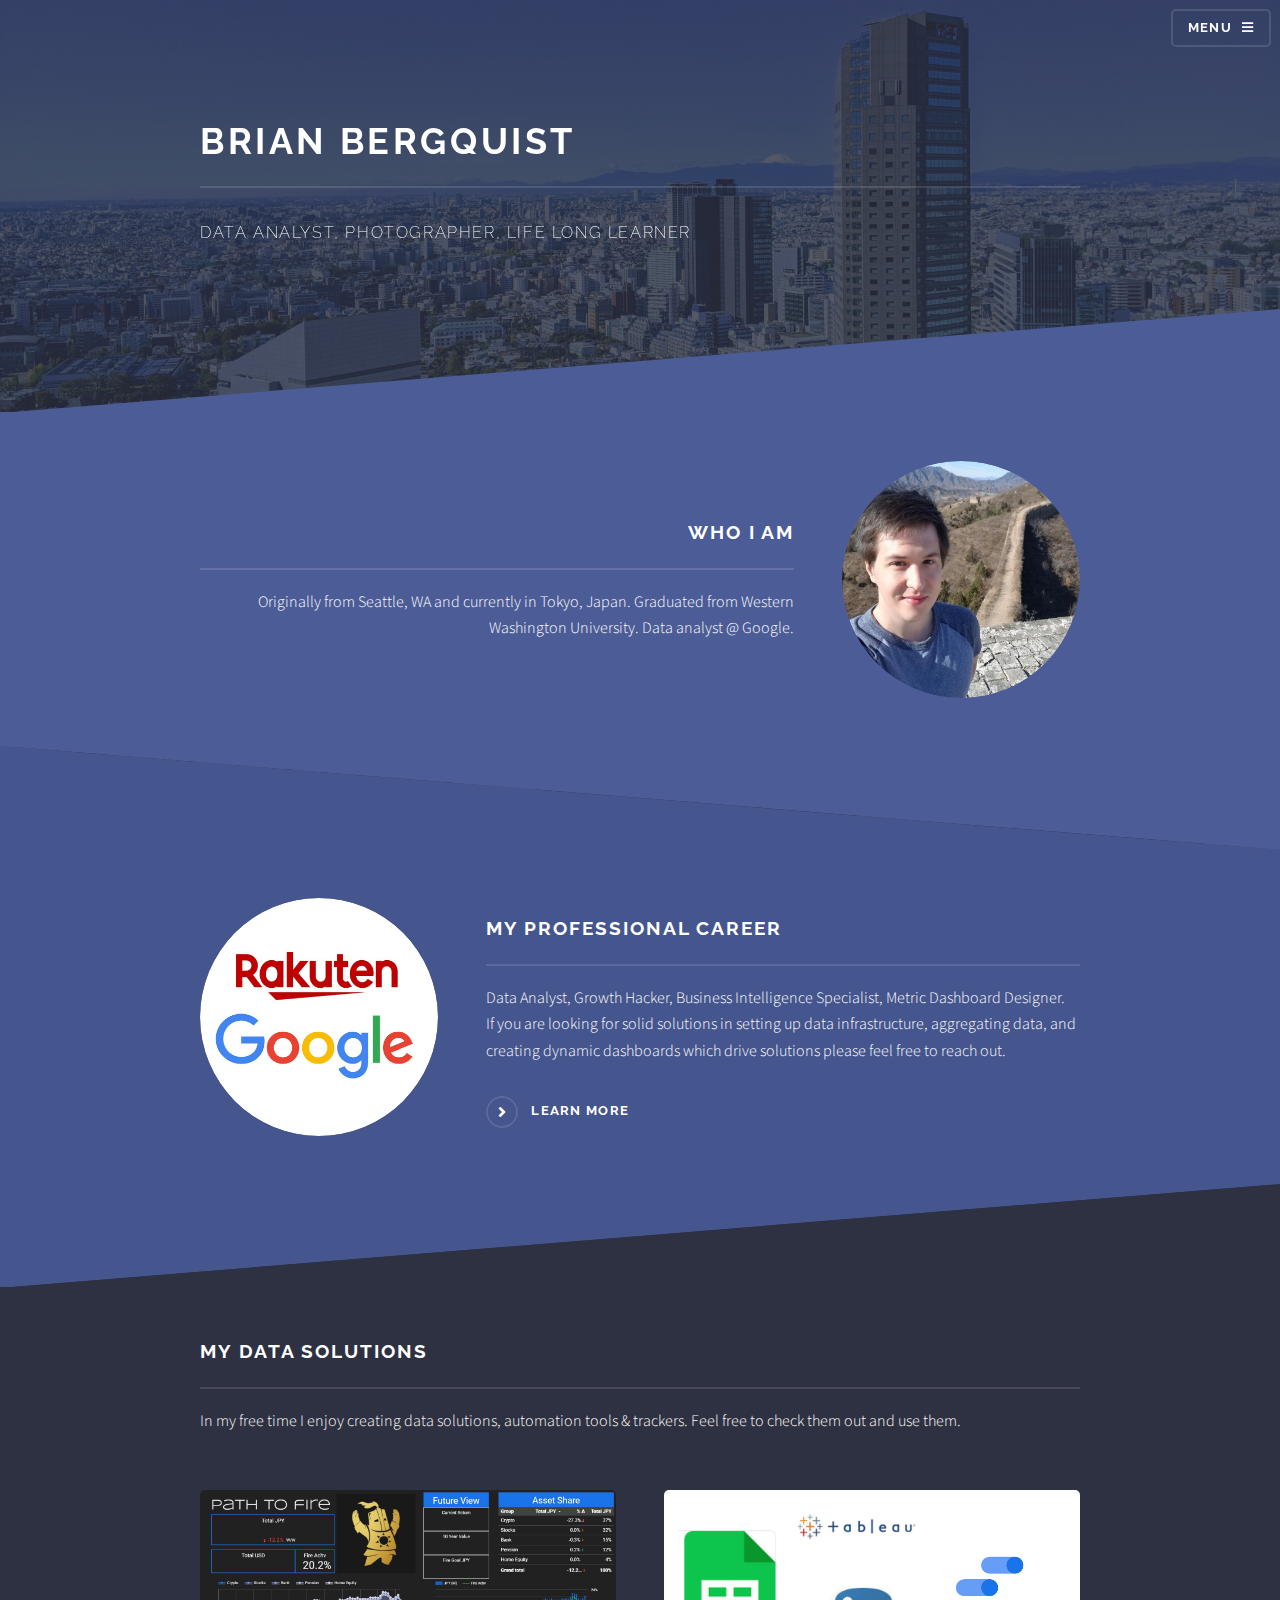
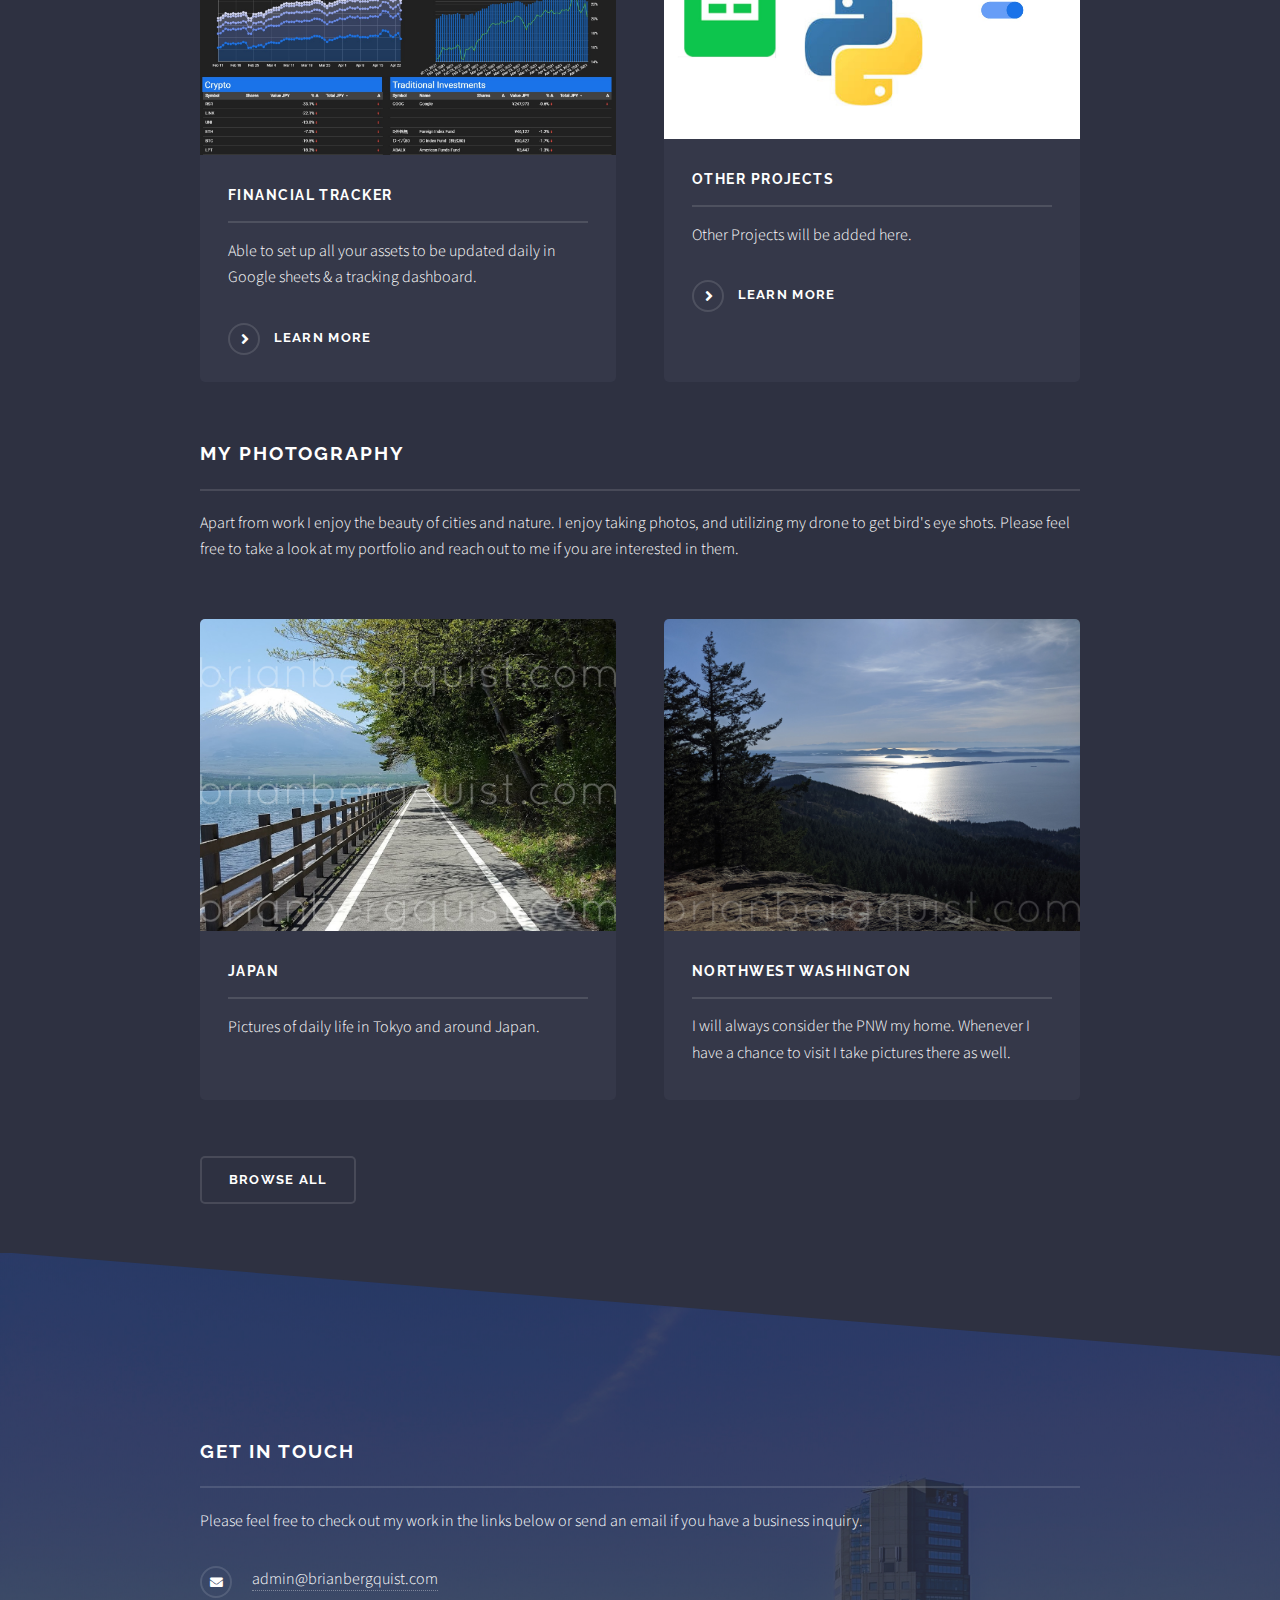
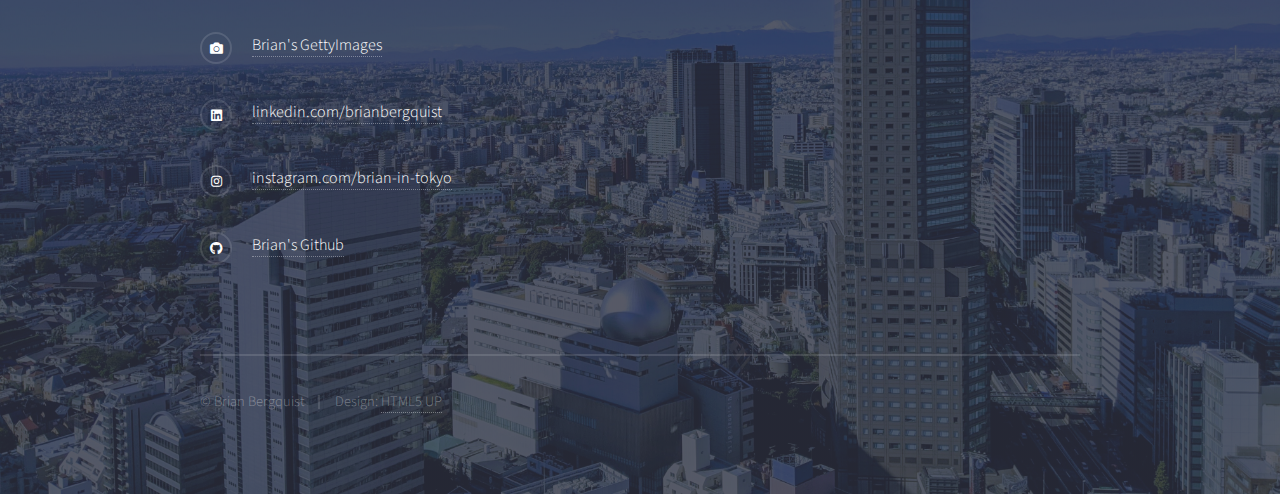
<file: index.html>
<!DOCTYPE HTML>
<!--
	Solid State by HTML5 UP
	html5up.net | @ajlkn
	Free for personal and commercial use under the CCA 3.0 license (html5up.net/license)
-->
<html>
	<head>
		<title>Brian Bergquist</title>
		<meta charset="utf-8" />
		<meta name="viewport" content="width=device-width, initial-scale=1, user-scalable=no" />
		<link rel="stylesheet" href="assets/css/main.css" />
		<noscript><link rel="stylesheet" href="assets/css/noscript.css" /></noscript>

		<!-- Global site tag (gtag.js) - Google Analytics -->
		<script async src="https://www.googletagmanager.com/gtag/js?id=G-ZF3SVHN3Y6"></script>
		<script>
		  window.dataLayer = window.dataLayer || [];
		  function gtag(){dataLayer.push(arguments);}
		  gtag('js', new Date());

		  gtag('config', 'G-ZF3SVHN3Y6');
		</script>

		<!-- Favicon Setup -->
		<link rel="apple-touch-icon" sizes="180x180" href="images/favicon/apple-touch-icon.png">
		<link rel="icon" type="image/png" sizes="32x32" href="images/favicon/favicon-32x32.png">
		<link rel="icon" type="image/png" sizes="16x16" href="images/favicon/favicon-16x16.png">
		<link rel="manifest" href="/site.webmanifest">

	</head>
	<body class="is-preload">

		<!-- Page Wrapper -->
			<div id="page-wrapper">

				<!-- Header -->
					<header id="header" class="alt">
						<h1><a href="index.html">Brian Bergquist</a></h1>
						<nav>
							<a href="#menu">Menu</a>
						</nav>
					</header>

				<!-- Menu -->
					<nav id="menu">
						<div class="inner">
							<h2>Menu</h2>
							<ul class="links">
								<li><a href="index.html">Home</a></li>
								<li><a href="data.html">Data Solutions</a></li>
								<li><a href="photography.html">Photography</a></li>
								<li><a href="resume.html">Resume</a></li>
								<li><a href="blog.html">Blog</a></li>
								<li><a href="#contact">Contact</a></li>
							</ul>
							<a href="#" class="close">Close</a>
						</div>
					</nav>

				<!-- Banner -->
					<section id="banner">
						<div class="inner">
							<!-- <div class="logo"><span class="icon fa-circle"></span></div> -->
							<h2>Brian Bergquist</h2>
							<p>Data Analyst, Photographer, Life Long Learner</a></p>
						</div>
					</section>

				<!-- Wrapper -->
					<section id="wrapper">

						<!-- One -->
							<section id="one" class="wrapper spotlight style1">
								<div class="inner">
									<a href="#" class="image"><img src="images/brianpic.jpg" alt="" /></a>
									<div class="content">
										<h2 class="major">Who I Am</h2>
										<p>Originally from Seattle, WA and currently in Tokyo, Japan. Graduated from Western Washington University. Data analyst @ Google.</p>
										<!-- <a href="#" class="special">Learn more</a> -->
									</div>
								</div>
							</section>

						<!-- Two -->
							<section id="two" class="wrapper alt spotlight style2">
								<div class="inner">
									<a href="resume.html" class="image"><img src="images/work.jpg" alt="" /></a>
									<div class="content">
										<h2 class="major">my professional career</h2>
										<p>Data Analyst, Growth Hacker, Business Intelligence Specialist, Metric Dashboard Designer.<br> If you are looking for solid solutions in setting up data infrastructure, aggregating data, and creating dynamic dashboards which drive solutions please feel free to reach out.    </p>
										<a href="resume.html" class="special">Learn more</a>
									</div>
								</div>
							</section>

						<!-- Three
							<section id="three" class="wrapper spotlight style3">
								<div class="inner">
									<a href="#" class="image"><img src="images/pic03.jpg" alt="" /></a>
									<div class="content">
										<h2 class="major">Nullam dignissim</h2>
										<p>Lorem ipsum dolor sit amet, etiam lorem adipiscing elit. Cras turpis ante, nullam sit amet turpis non, sollicitudin posuere urna. Mauris id tellus arcu. Nunc vehicula id nulla dignissim dapibus. Nullam ultrices, neque et faucibus viverra, ex nulla cursus.</p>
										<a href="#" class="special">Learn more</a>
									</div>
								</div>
							</section>-->

						<!-- Three -->
							<section id="three" class="wrapper style1">
								<div class="inner">

									<!-- Data Section -->

									<h2 class="major">My Data Solutions</h2>
									<p>In my free time I enjoy creating data solutions, automation tools & trackers. Feel free to check them out and use them.</p>
									<section class="features">
										<article>
											<a href="#" class="image"><img src="images/projects/tracker2.jpg" alt="" /></a>
											<h3 class="major">Financial Tracker</h3>
											<p>Able to set up all your assets to be updated daily in Google sheets & a tracking dashboard.</p>
											<a href="#" class="special">Learn more</a>
										</article>
										<article>
											<a href="#" class="image"><img src="images/projects/projects.jpg" alt="" /></a>
											<h3 class="major">Other Projects</h3>
											<p>Other Projects will be added here.</p>
											<a href="#" class="special">Learn more</a>
										</article>
									</section>

									<!-- Photography Section -->
									<h2 class="major">My Photography</h2>
									<p>Apart from work I enjoy the beauty of cities and nature.  I enjoy taking photos, and utilizing my drone to get bird's eye shots. Please feel free to take a look at my portfolio and reach out to me if you are interested in them.</p>
									<section class="features">
										<article>
											<a href="photography.html" class="image"><img src="images/photos/fuji.jpg" alt="" /></a>
											<h3 class="major">Japan</h3>
											<p>Pictures of daily life in Tokyo and around Japan.</p>
											<!-- <a href="#" class="special">Learn more</a> -->
										</article>
										<article>
											<a href="photography.html" class="image"><img src="images/photos/nw.jpg" alt="" /></a>
											<h3 class="major">Northwest Washington</h3>
											<p>I will always consider the PNW my home.  Whenever I have a chance to visit I take pictures there as well.</p>
											<!-- <a href="#" class="special">Learn more</a> -->
										</article>
									</section>
									<ul class="actions">
										<li><a href="photography.html" class="button">Browse All</a></li>
									</ul>
								</div>
							</section>

					</section>

				<!-- Footer -->
					<section id="footer">
						<div class="inner">
							<h2 class="major"><a name="contact">Get in touch</a></h2>
							<p>Please feel free to check out my work in the links below or send an email if you have a business inquiry.</p>
							<!--<form method="post" action="#">
								<div class="fields">
									<div class="field">
										<label for="name">Name</label>
										<input type="text" name="name" id="name" />
									</div>
									<div class="field">
										<label for="email">Email</label>
										<input type="email" name="email" id="email" />
									</div>
									<div class="field">
										<label for="message">Message</label>
										<textarea name="message" id="message" rows="4"></textarea>
									</div>
								</div>
								<ul class="actions">
									<li><input type="submit" value="Send Message" /></li>
								</ul>
							</form>-->
							<ul class="contact">
								<!--li class="icon solid fa-home">
									Untitled Inc<br />
									1234 Somewhere Road Suite #2894<br />
									Nashville, TN 00000-0000
								</li> -->
								<li class="icon solid fa-envelope"><a href="mailto: admin@brianbergquist.com">admin@brianbergquist.com</a></li>
								<li class="icon solid fa-camera"><a href="https://www.istockphoto.com/jp/portfolio/brianbergquist">Brian's GettyImages</a></li>
							  <li class="icon brands fa-linkedin"><a href="https://www.linkedin.com/in/brian-bergquist-264b56ba/">linkedin.com/brianbergquist</a></li>
								<li class="icon brands fa-instagram"><a href="https://www.instagram.com/brian_in_tokyo/">instagram.com/brian-in-tokyo</a></li>
								<li class="icon brands fa-github"><a href="https://github.com/EtherealWaffle">Brian's Github</a></li>
							</ul>
							<ul class="copyright">
								<li>&copy; Brian Bergquist</li><li>Design: <a href="http://html5up.net">HTML5 UP</a></li>
							</ul>
						</div>
					</section>

			</div>

		<!-- Scripts -->
			<script src="assets/js/jquery.min.js"></script>
			<script src="assets/js/jquery.scrollex.min.js"></script>
			<script src="assets/js/browser.min.js"></script>
			<script src="assets/js/breakpoints.min.js"></script>
			<script src="assets/js/util.js"></script>
			<script src="assets/js/main.js"></script>
	</body>
</html>
</file>
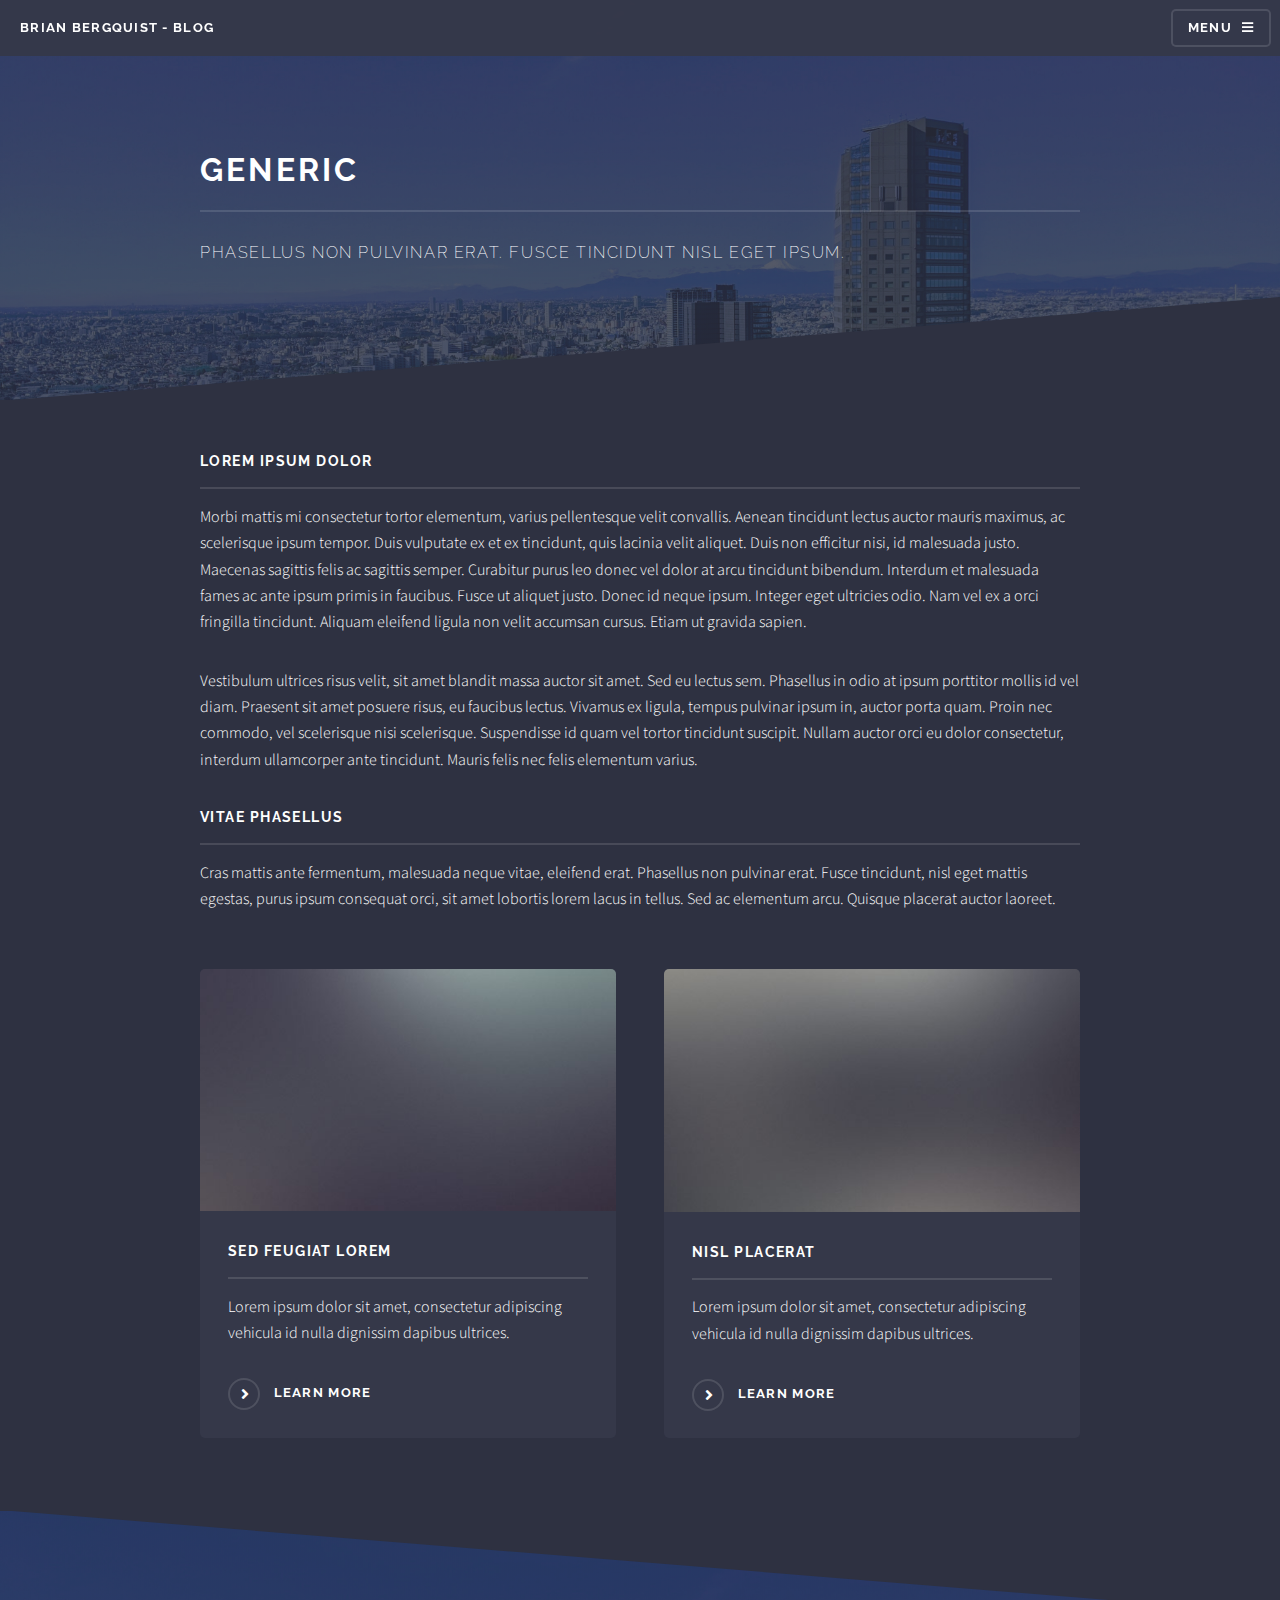
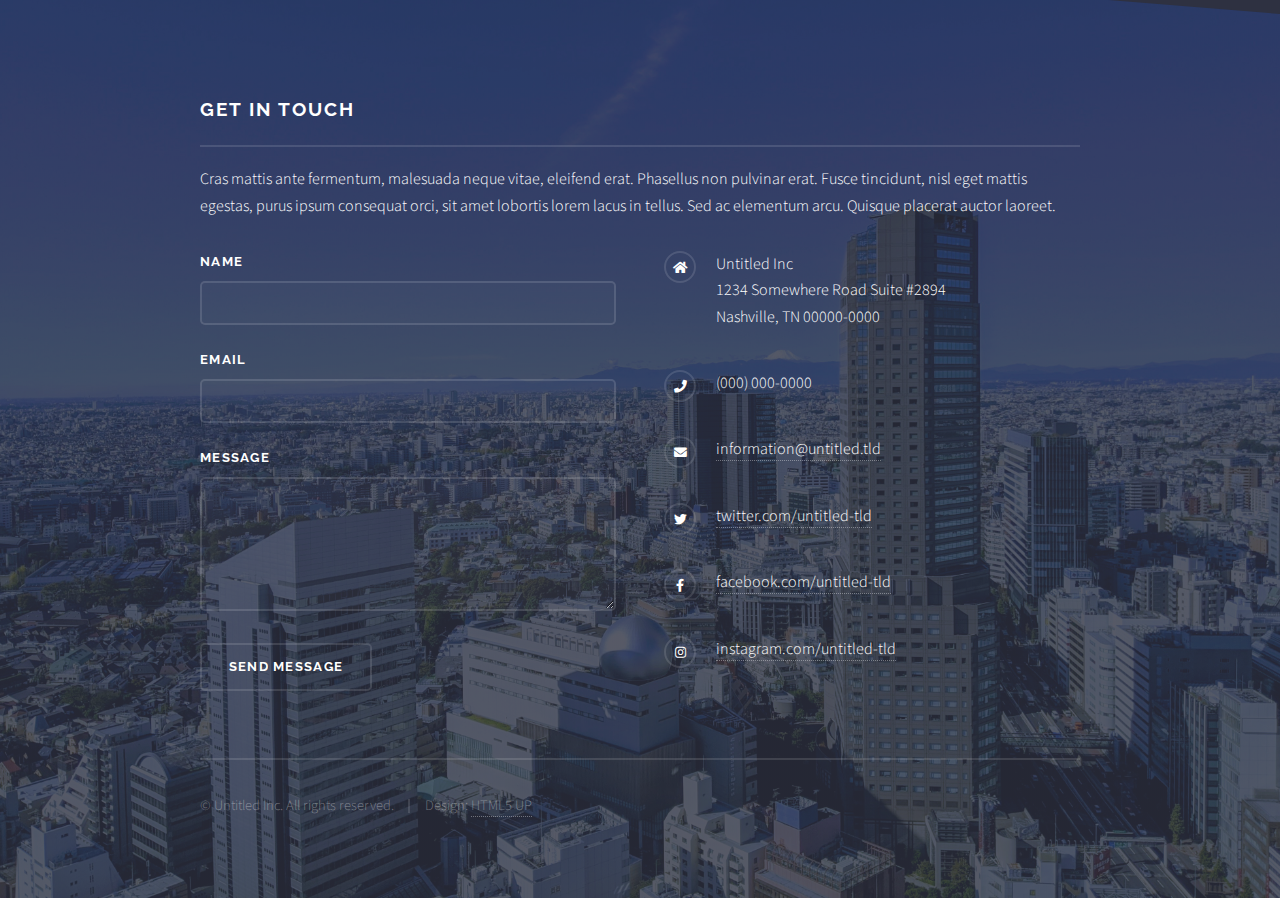
<file: blog.html>
<!DOCTYPE HTML>
<!--
	Solid State by HTML5 UP
	html5up.net | @ajlkn
	Free for personal and commercial use under the CCA 3.0 license (html5up.net/license)
-->
<html>
	<head>
		<title>Brian Bergquist - Blog</title>
		<meta charset="utf-8" />
		<meta name="viewport" content="width=device-width, initial-scale=1, user-scalable=no" />
		<link rel="stylesheet" href="assets/css/main.css" />
		<noscript><link rel="stylesheet" href="assets/css/noscript.css" /></noscript>

		<!-- Global site tag (gtag.js) - Google Analytics -->
		<script async src="https://www.googletagmanager.com/gtag/js?id=G-ZF3SVHN3Y6"></script>
		<script>
		  window.dataLayer = window.dataLayer || [];
		  function gtag(){dataLayer.push(arguments);}
		  gtag('js', new Date());

		  gtag('config', 'G-ZF3SVHN3Y6');
		</script>

		<!-- Favicon Setup -->
		<link rel="apple-touch-icon" sizes="180x180" href="images/favicon/apple-touch-icon.png">
		<link rel="icon" type="image/png" sizes="32x32" href="images/favicon/favicon-32x32.png">
		<link rel="icon" type="image/png" sizes="16x16" href="images/favicon/favicon-16x16.png">
		<link rel="manifest" href="/site.webmanifest">

	</head>
	<body class="is-preload">

		<!-- Page Wrapper -->
			<div id="page-wrapper">

				<!-- Header -->
					<header id="header">
						<h1><a href="index.html">Brian Bergquist - Blog</a></h1>
						<nav>
							<a href="#menu">Menu</a>
						</nav>
					</header>

				<!-- Menu -->
					<nav id="menu">
						<div class="inner">
							<h2>Menu</h2>
							<ul class="links">
								<li><a href="index.html">Home</a></li>
								<li><a href="data.html">Data Solutions</a></li>
								<li><a href="photography.html">Photography</a></li>
								<li><a href="resume.html">Resume</a></li>
								<li><a href="blog.html">Blog</a></li>
								<li><a href="#contact">Contact</a></li>
							</ul>
							<a href="#" class="close">Close</a>
						</div>
					</nav>

				<!-- Wrapper -->
					<section id="wrapper">
						<header>
							<div class="inner">
								<h2>Generic</h2>
								<p>Phasellus non pulvinar erat. Fusce tincidunt nisl eget ipsum.</p>
							</div>
						</header>

						<!-- Content -->
							<div class="wrapper">
								<div class="inner">

									<h3 class="major">Lorem ipsum dolor</h3>
									<p>Morbi mattis mi consectetur tortor elementum, varius pellentesque velit convallis. Aenean tincidunt lectus auctor mauris maximus, ac scelerisque ipsum tempor. Duis vulputate ex et ex tincidunt, quis lacinia velit aliquet. Duis non efficitur nisi, id malesuada justo. Maecenas sagittis felis ac sagittis semper. Curabitur purus leo donec vel dolor at arcu tincidunt bibendum. Interdum et malesuada fames ac ante ipsum primis in faucibus. Fusce ut aliquet justo. Donec id neque ipsum. Integer eget ultricies odio. Nam vel ex a orci fringilla tincidunt. Aliquam eleifend ligula non velit accumsan cursus. Etiam ut gravida sapien.</p>

									<p>Vestibulum ultrices risus velit, sit amet blandit massa auctor sit amet. Sed eu lectus sem. Phasellus in odio at ipsum porttitor mollis id vel diam. Praesent sit amet posuere risus, eu faucibus lectus. Vivamus ex ligula, tempus pulvinar ipsum in, auctor porta quam. Proin nec commodo, vel scelerisque nisi scelerisque. Suspendisse id quam vel tortor tincidunt suscipit. Nullam auctor orci eu dolor consectetur, interdum ullamcorper ante tincidunt. Mauris felis nec felis elementum varius.</p>

									<h3 class="major">Vitae phasellus</h3>
									<p>Cras mattis ante fermentum, malesuada neque vitae, eleifend erat. Phasellus non pulvinar erat. Fusce tincidunt, nisl eget mattis egestas, purus ipsum consequat orci, sit amet lobortis lorem lacus in tellus. Sed ac elementum arcu. Quisque placerat auctor laoreet.</p>

									<section class="features">
										<article>
											<a href="#" class="image"><img src="images/pic04.jpg" alt="" /></a>
											<h3 class="major">Sed feugiat lorem</h3>
											<p>Lorem ipsum dolor sit amet, consectetur adipiscing vehicula id nulla dignissim dapibus ultrices.</p>
											<a href="#" class="special">Learn more</a>
										</article>
										<article>
											<a href="#" class="image"><img src="images/pic05.jpg" alt="" /></a>
											<h3 class="major">Nisl placerat</h3>
											<p>Lorem ipsum dolor sit amet, consectetur adipiscing vehicula id nulla dignissim dapibus ultrices.</p>
											<a href="#" class="special">Learn more</a>
										</article>
									</section>

								</div>
							</div>

					</section>

				<!-- Footer -->
					<section id="footer">
						<div class="inner">
							<h2 class="major">Get in touch</h2>
							<p>Cras mattis ante fermentum, malesuada neque vitae, eleifend erat. Phasellus non pulvinar erat. Fusce tincidunt, nisl eget mattis egestas, purus ipsum consequat orci, sit amet lobortis lorem lacus in tellus. Sed ac elementum arcu. Quisque placerat auctor laoreet.</p>
							<form method="post" action="#">
								<div class="fields">
									<div class="field">
										<label for="name">Name</label>
										<input type="text" name="name" id="name" />
									</div>
									<div class="field">
										<label for="email">Email</label>
										<input type="email" name="email" id="email" />
									</div>
									<div class="field">
										<label for="message">Message</label>
										<textarea name="message" id="message" rows="4"></textarea>
									</div>
								</div>
								<ul class="actions">
									<li><input type="submit" value="Send Message" /></li>
								</ul>
							</form>
							<ul class="contact">
								<li class="icon solid fa-home">
									Untitled Inc<br />
									1234 Somewhere Road Suite #2894<br />
									Nashville, TN 00000-0000
								</li>
								<li class="icon solid fa-phone">(000) 000-0000</li>
								<li class="icon solid fa-envelope"><a href="#">information@untitled.tld</a></li>
								<li class="icon brands fa-twitter"><a href="#">twitter.com/untitled-tld</a></li>
								<li class="icon brands fa-facebook-f"><a href="#">facebook.com/untitled-tld</a></li>
								<li class="icon brands fa-instagram"><a href="#">instagram.com/untitled-tld</a></li>
							</ul>
							<ul class="copyright">
								<li>&copy; Untitled Inc. All rights reserved.</li><li>Design: <a href="http://html5up.net">HTML5 UP</a></li>
							</ul>
						</div>
					</section>

			</div>

		<!-- Scripts -->
			<script src="assets/js/jquery.min.js"></script>
			<script src="assets/js/jquery.scrollex.min.js"></script>
			<script src="assets/js/browser.min.js"></script>
			<script src="assets/js/breakpoints.min.js"></script>
			<script src="assets/js/util.js"></script>
			<script src="assets/js/main.js"></script>

	</body>
</html>
</file>
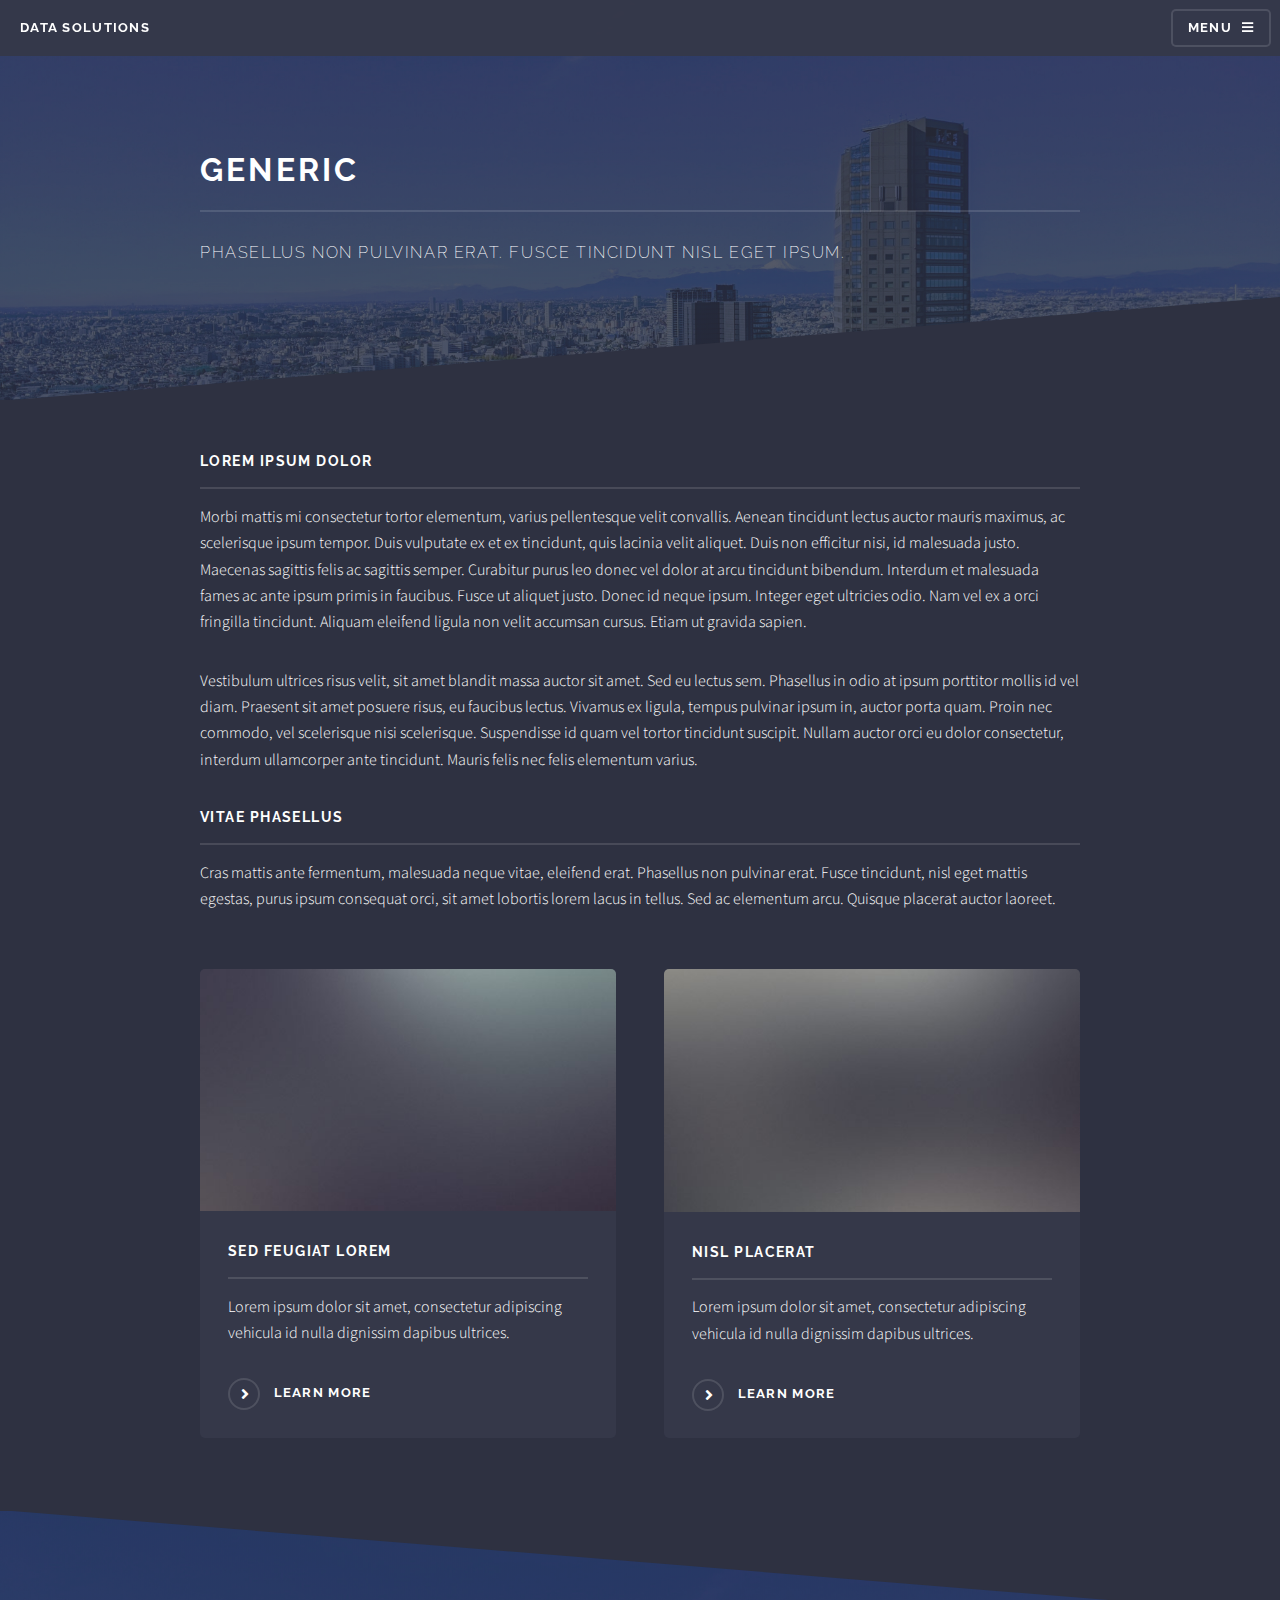
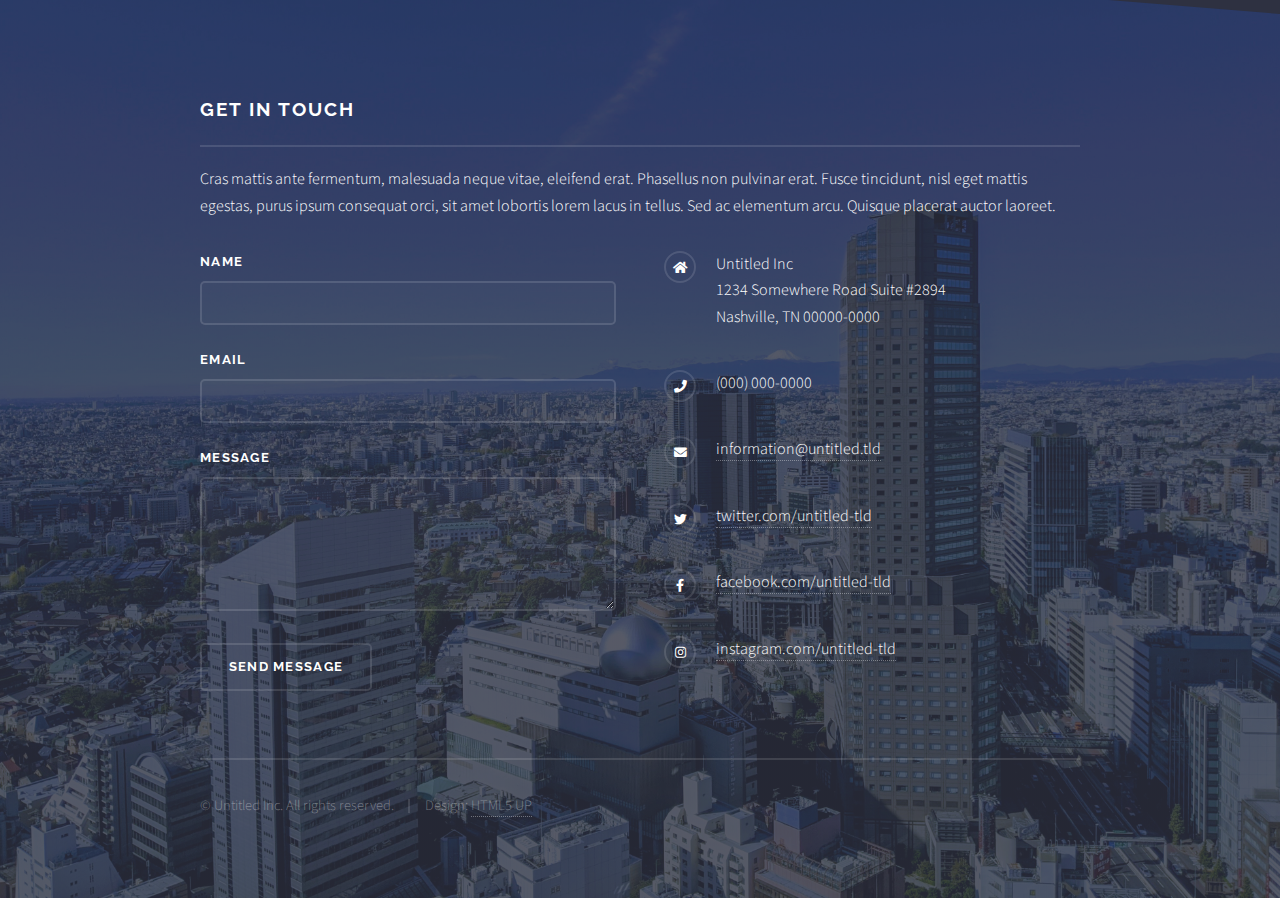
<file: data.html>
<!DOCTYPE HTML>
<!--
	Solid State by HTML5 UP
	html5up.net | @ajlkn
	Free for personal and commercial use under the CCA 3.0 license (html5up.net/license)
-->
<html>
	<head>
		<title>Brian Bergquist - Data Solutions</title>
		<meta charset="utf-8" />
		<meta name="viewport" content="width=device-width, initial-scale=1, user-scalable=no" />
		<link rel="stylesheet" href="assets/css/main.css" />
		<noscript><link rel="stylesheet" href="assets/css/noscript.css" /></noscript>

		<!-- Global site tag (gtag.js) - Google Analytics -->
		<script async src="https://www.googletagmanager.com/gtag/js?id=G-ZF3SVHN3Y6"></script>
		<script>
		  window.dataLayer = window.dataLayer || [];
		  function gtag(){dataLayer.push(arguments);}
		  gtag('js', new Date());

		  gtag('config', 'G-ZF3SVHN3Y6');
		</script>

		<!-- Favicon Setup -->
		<link rel="apple-touch-icon" sizes="180x180" href="images/favicon/apple-touch-icon.png">
		<link rel="icon" type="image/png" sizes="32x32" href="images/favicon/favicon-32x32.png">
		<link rel="icon" type="image/png" sizes="16x16" href="images/favicon/favicon-16x16.png">
		<link rel="manifest" href="/site.webmanifest">
		
	</head>
	<body class="is-preload">

		<!-- Page Wrapper -->
			<div id="page-wrapper">

				<!-- Header -->
					<header id="header">
						<h1><a href="index.html">Data Solutions</a></h1>
						<nav>
							<a href="#menu">Menu</a>
						</nav>
					</header>

				<!-- Menu -->
					<nav id="menu">
						<div class="inner">
							<h2>Menu</h2>
							<ul class="links">
								<li><a href="index.html">Home</a></li>
								<li><a href="data.html">Data Solutions</a></li>
								<li><a href="photography.html">Photography</a></li>
								<li><a href="resume.html">Resume</a></li>
								<li><a href="blog.html">Blog</a></li>
								<li><a href="#contact">Contact</a></li>
							</ul>
							<a href="#" class="close">Close</a>
						</div>
					</nav>

				<!-- Wrapper -->
					<section id="wrapper">
						<header>
							<div class="inner">
								<h2>Generic</h2>
								<p>Phasellus non pulvinar erat. Fusce tincidunt nisl eget ipsum.</p>
							</div>
						</header>

						<!-- Content -->
							<div class="wrapper">
								<div class="inner">

									<h3 class="major">Lorem ipsum dolor</h3>
									<p>Morbi mattis mi consectetur tortor elementum, varius pellentesque velit convallis. Aenean tincidunt lectus auctor mauris maximus, ac scelerisque ipsum tempor. Duis vulputate ex et ex tincidunt, quis lacinia velit aliquet. Duis non efficitur nisi, id malesuada justo. Maecenas sagittis felis ac sagittis semper. Curabitur purus leo donec vel dolor at arcu tincidunt bibendum. Interdum et malesuada fames ac ante ipsum primis in faucibus. Fusce ut aliquet justo. Donec id neque ipsum. Integer eget ultricies odio. Nam vel ex a orci fringilla tincidunt. Aliquam eleifend ligula non velit accumsan cursus. Etiam ut gravida sapien.</p>

									<p>Vestibulum ultrices risus velit, sit amet blandit massa auctor sit amet. Sed eu lectus sem. Phasellus in odio at ipsum porttitor mollis id vel diam. Praesent sit amet posuere risus, eu faucibus lectus. Vivamus ex ligula, tempus pulvinar ipsum in, auctor porta quam. Proin nec commodo, vel scelerisque nisi scelerisque. Suspendisse id quam vel tortor tincidunt suscipit. Nullam auctor orci eu dolor consectetur, interdum ullamcorper ante tincidunt. Mauris felis nec felis elementum varius.</p>

									<h3 class="major">Vitae phasellus</h3>
									<p>Cras mattis ante fermentum, malesuada neque vitae, eleifend erat. Phasellus non pulvinar erat. Fusce tincidunt, nisl eget mattis egestas, purus ipsum consequat orci, sit amet lobortis lorem lacus in tellus. Sed ac elementum arcu. Quisque placerat auctor laoreet.</p>

									<section class="features">
										<article>
											<a href="#" class="image"><img src="images/pic04.jpg" alt="" /></a>
											<h3 class="major">Sed feugiat lorem</h3>
											<p>Lorem ipsum dolor sit amet, consectetur adipiscing vehicula id nulla dignissim dapibus ultrices.</p>
											<a href="#" class="special">Learn more</a>
										</article>
										<article>
											<a href="#" class="image"><img src="images/pic05.jpg" alt="" /></a>
											<h3 class="major">Nisl placerat</h3>
											<p>Lorem ipsum dolor sit amet, consectetur adipiscing vehicula id nulla dignissim dapibus ultrices.</p>
											<a href="#" class="special">Learn more</a>
										</article>
									</section>

								</div>
							</div>

					</section>

				<!-- Footer -->
					<section id="footer">
						<div class="inner">
							<h2 class="major">Get in touch</h2>
							<p>Cras mattis ante fermentum, malesuada neque vitae, eleifend erat. Phasellus non pulvinar erat. Fusce tincidunt, nisl eget mattis egestas, purus ipsum consequat orci, sit amet lobortis lorem lacus in tellus. Sed ac elementum arcu. Quisque placerat auctor laoreet.</p>
							<form method="post" action="#">
								<div class="fields">
									<div class="field">
										<label for="name">Name</label>
										<input type="text" name="name" id="name" />
									</div>
									<div class="field">
										<label for="email">Email</label>
										<input type="email" name="email" id="email" />
									</div>
									<div class="field">
										<label for="message">Message</label>
										<textarea name="message" id="message" rows="4"></textarea>
									</div>
								</div>
								<ul class="actions">
									<li><input type="submit" value="Send Message" /></li>
								</ul>
							</form>
							<ul class="contact">
								<li class="icon solid fa-home">
									Untitled Inc<br />
									1234 Somewhere Road Suite #2894<br />
									Nashville, TN 00000-0000
								</li>
								<li class="icon solid fa-phone">(000) 000-0000</li>
								<li class="icon solid fa-envelope"><a href="#">information@untitled.tld</a></li>
								<li class="icon brands fa-twitter"><a href="#">twitter.com/untitled-tld</a></li>
								<li class="icon brands fa-facebook-f"><a href="#">facebook.com/untitled-tld</a></li>
								<li class="icon brands fa-instagram"><a href="#">instagram.com/untitled-tld</a></li>
							</ul>
							<ul class="copyright">
								<li>&copy; Untitled Inc. All rights reserved.</li><li>Design: <a href="http://html5up.net">HTML5 UP</a></li>
							</ul>
						</div>
					</section>

			</div>

		<!-- Scripts -->
			<script src="assets/js/jquery.min.js"></script>
			<script src="assets/js/jquery.scrollex.min.js"></script>
			<script src="assets/js/browser.min.js"></script>
			<script src="assets/js/breakpoints.min.js"></script>
			<script src="assets/js/util.js"></script>
			<script src="assets/js/main.js"></script>

	</body>
</html>
</file>
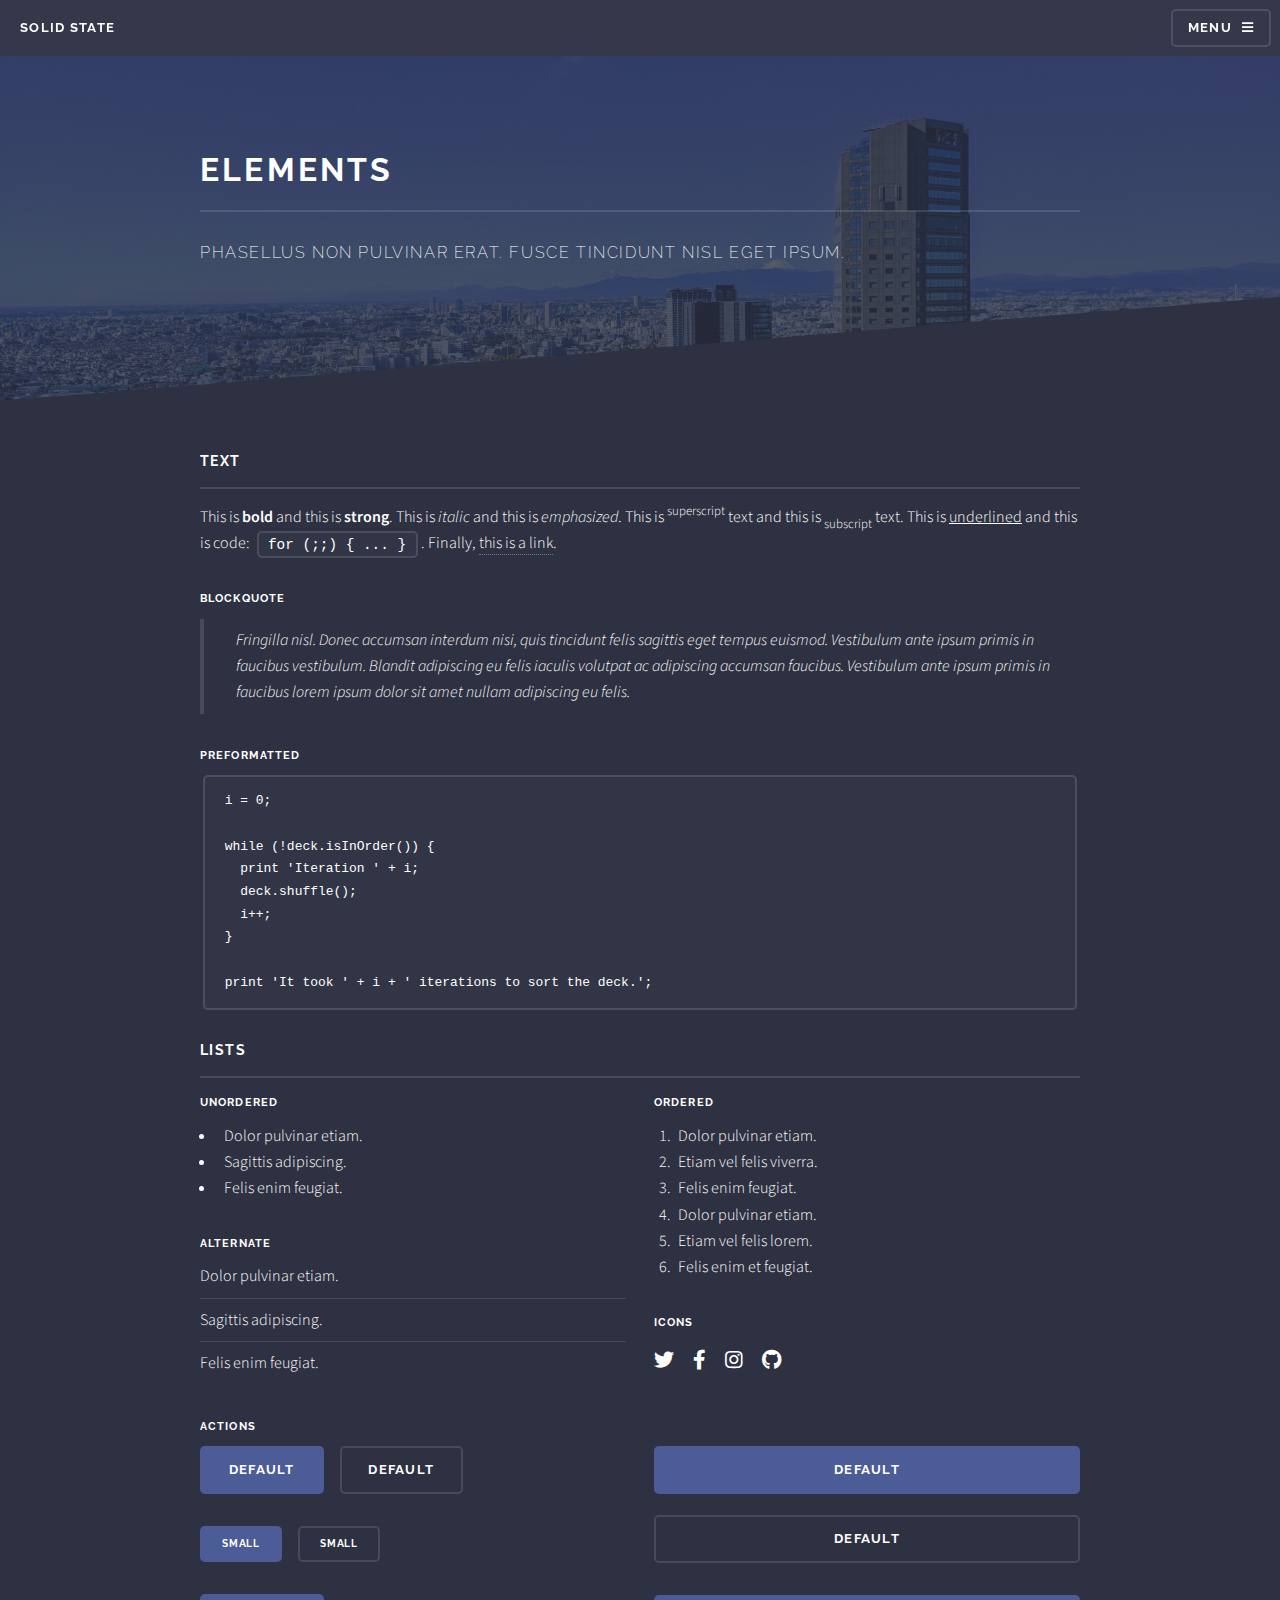
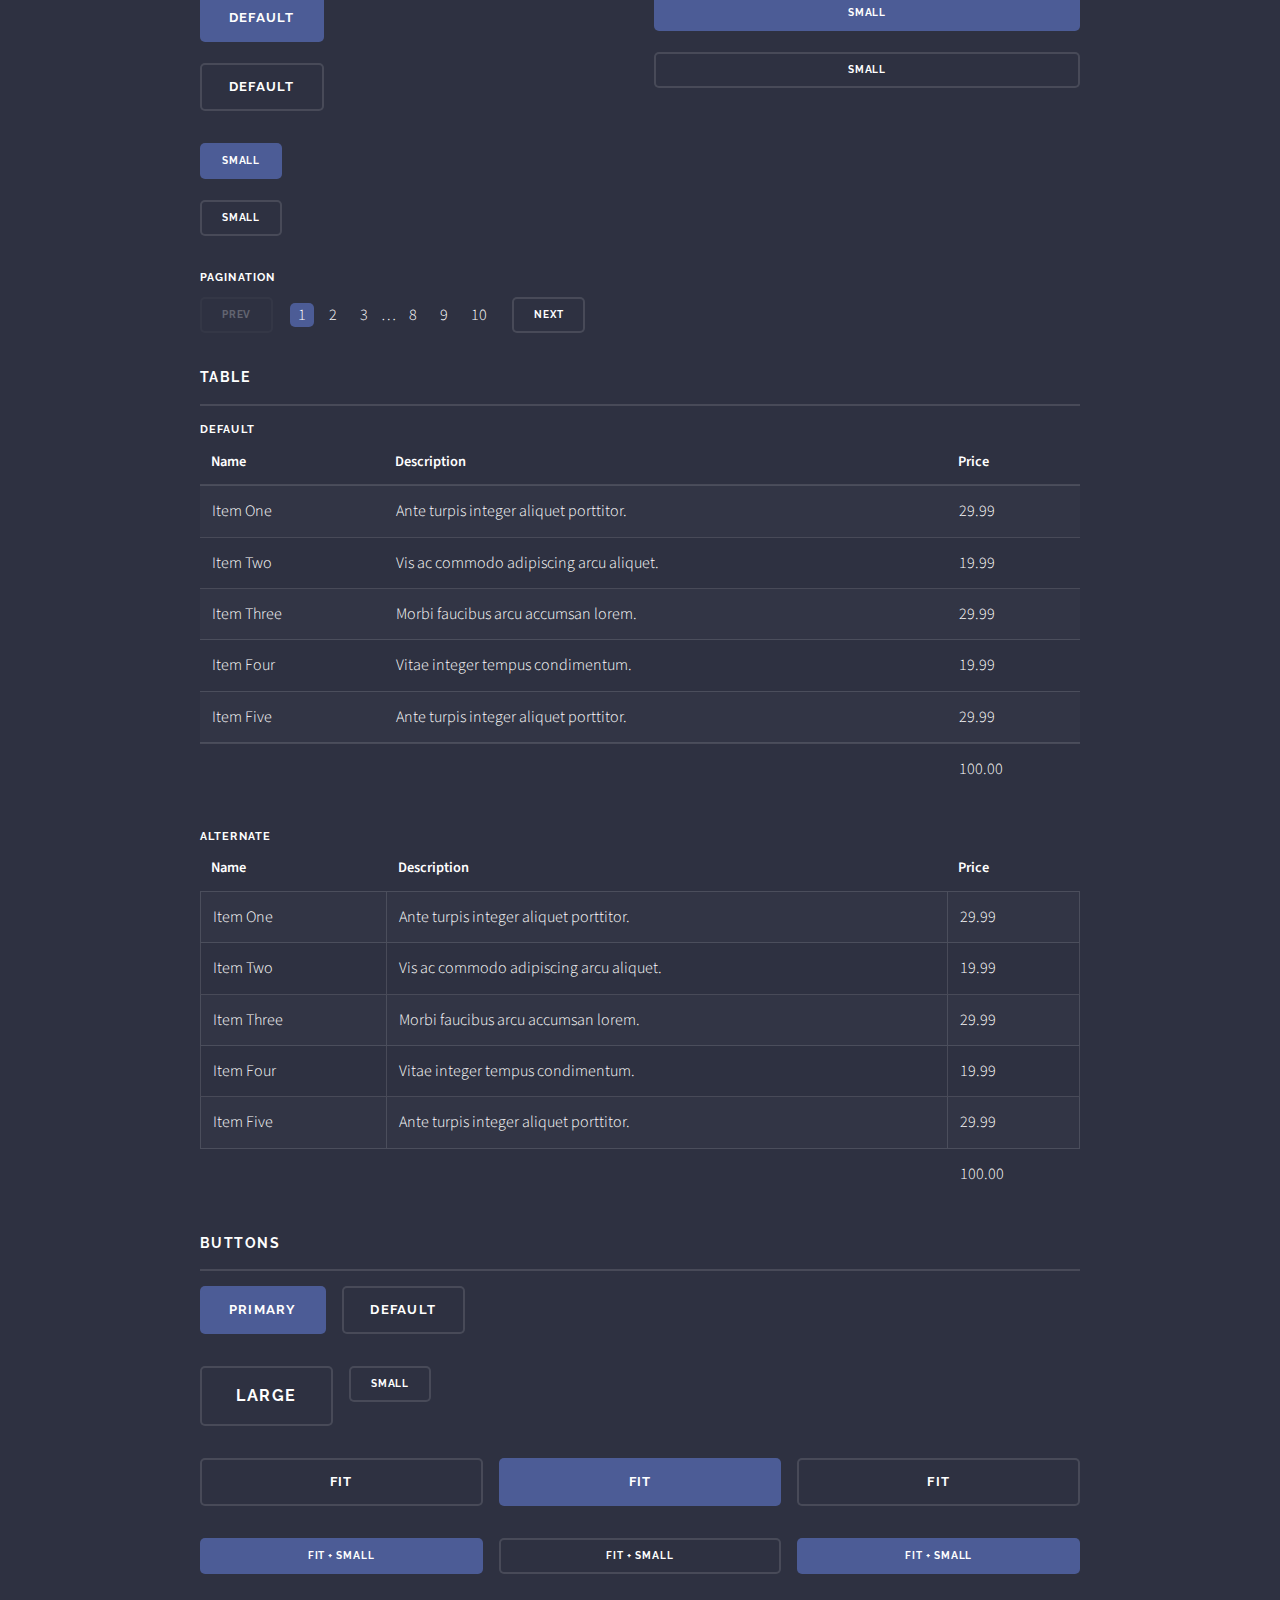
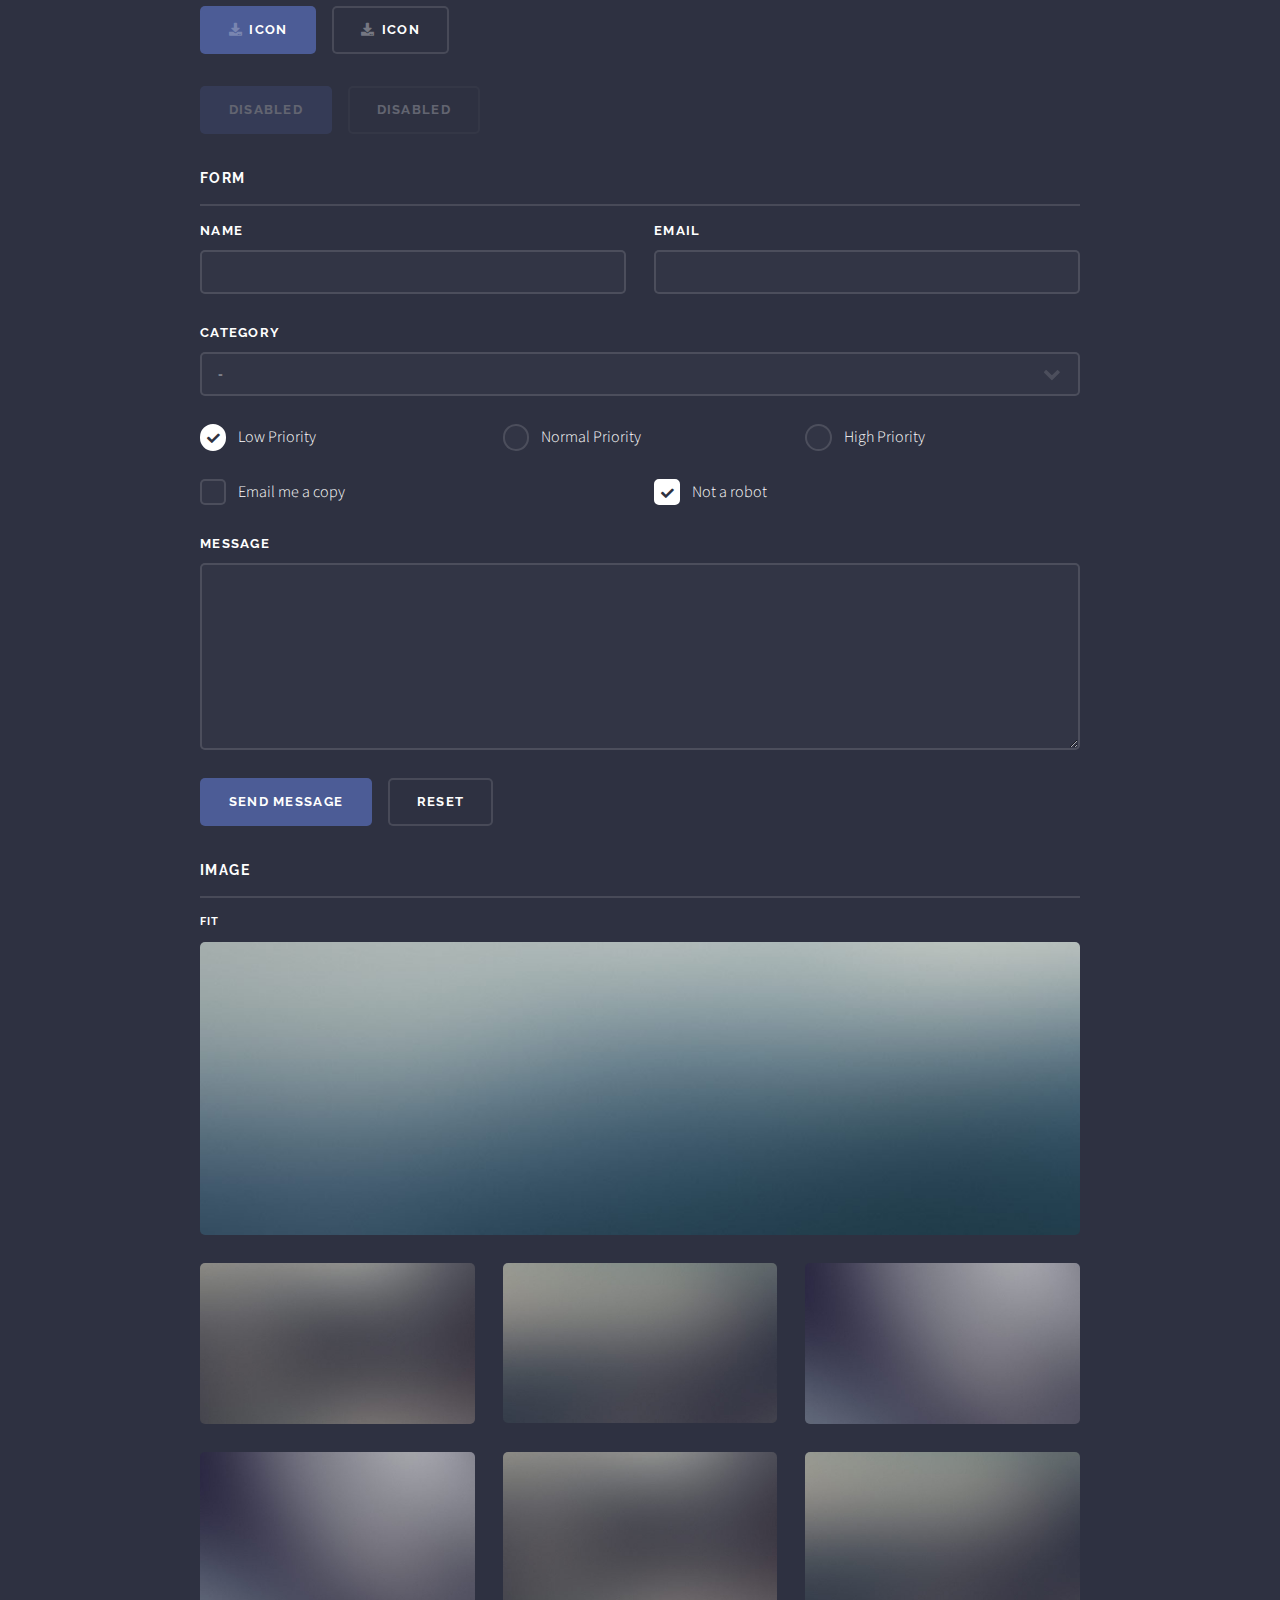
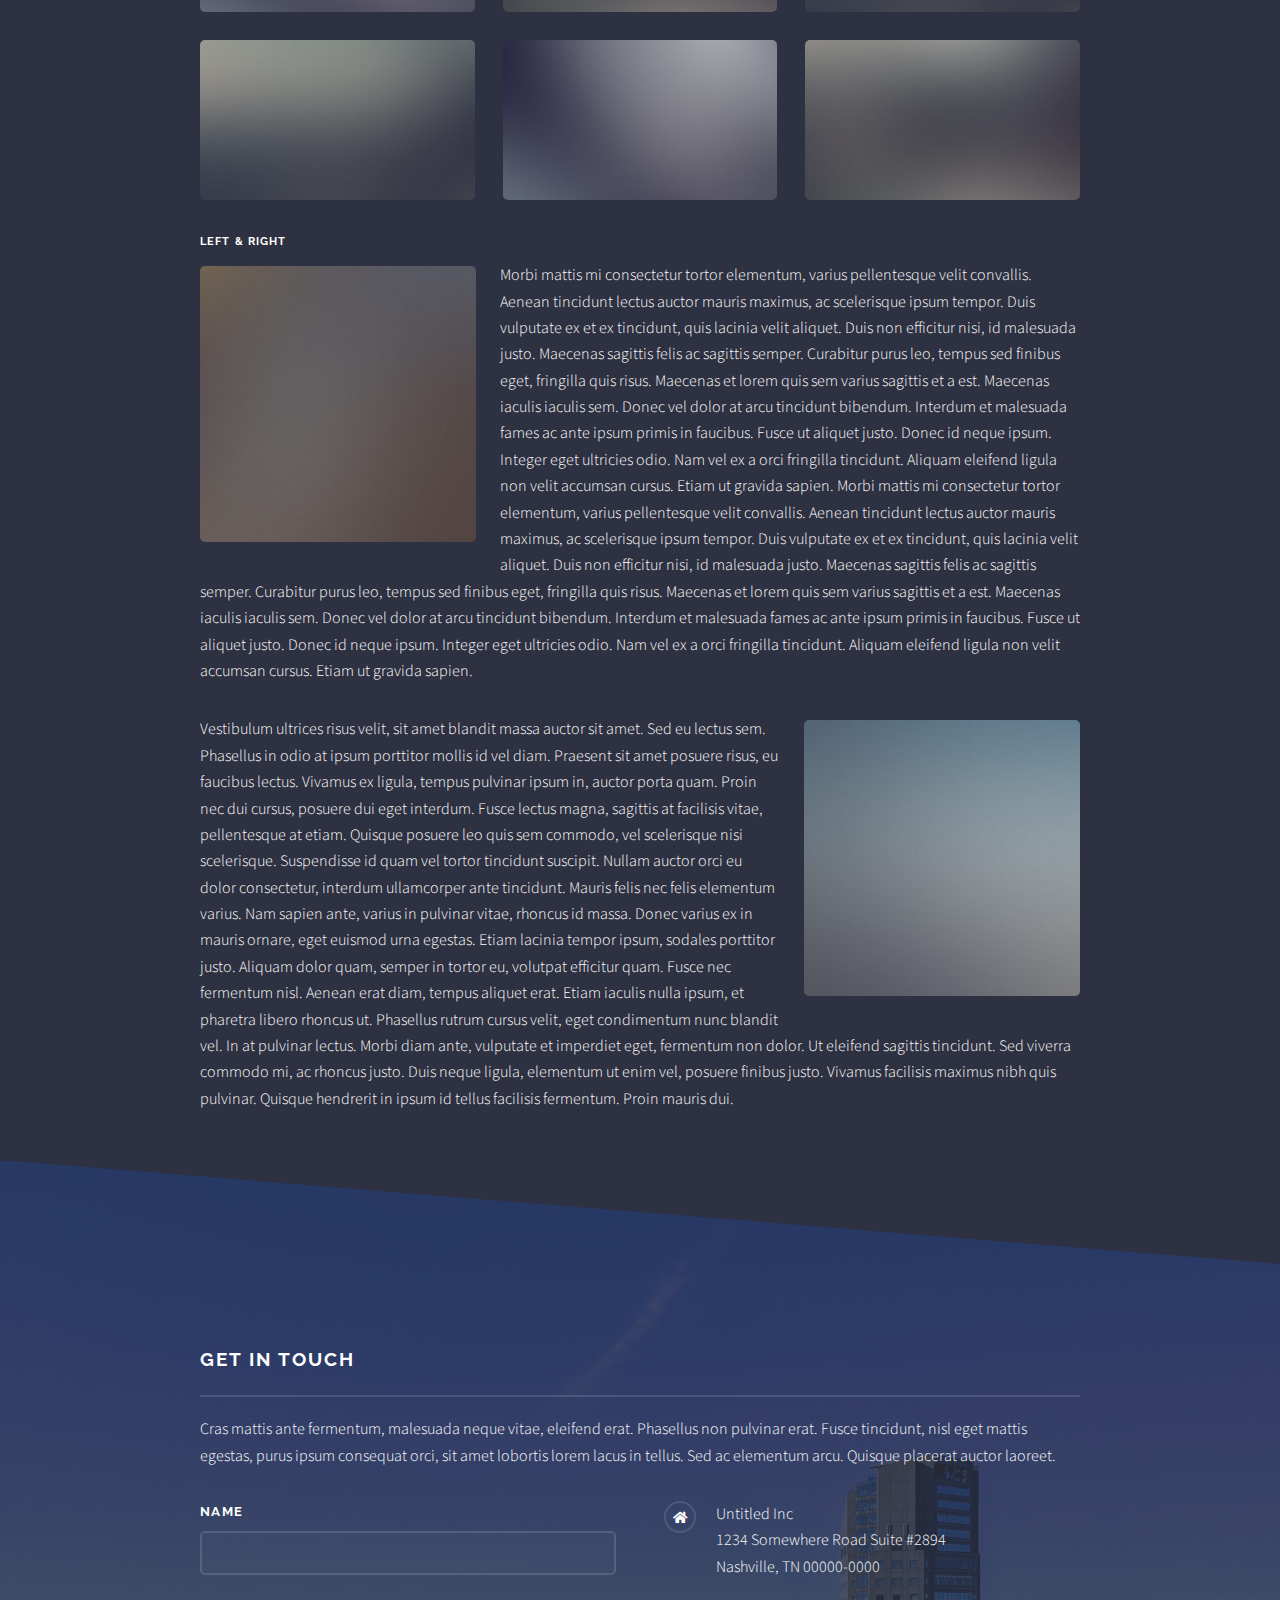
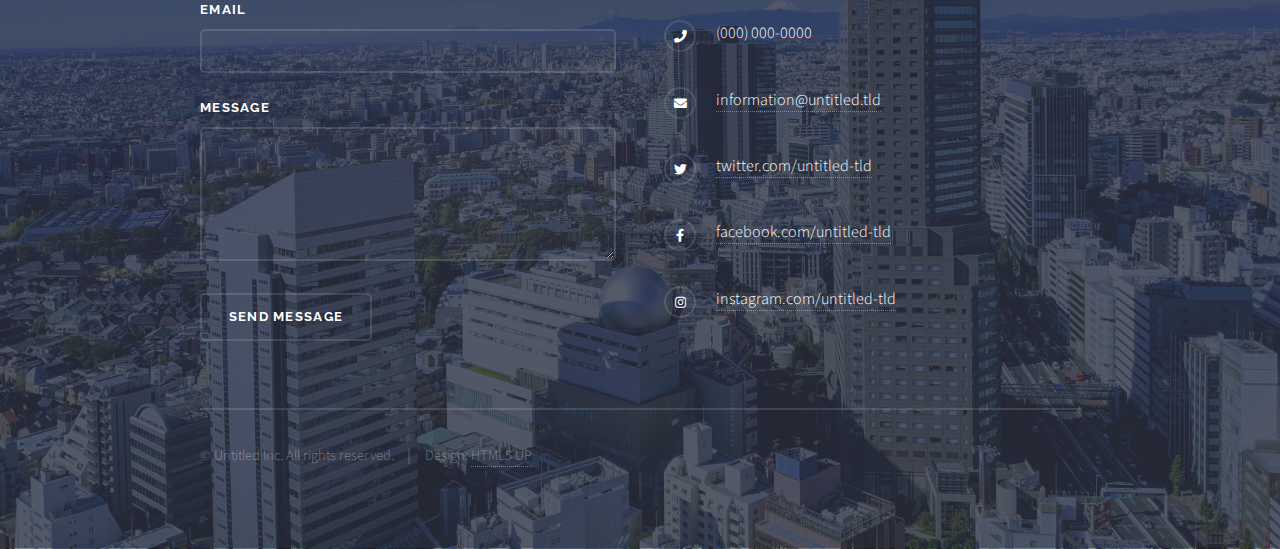
<file: elements.html>
<!DOCTYPE HTML>
<!--
	Solid State by HTML5 UP
	html5up.net | @ajlkn
	Free for personal and commercial use under the CCA 3.0 license (html5up.net/license)
-->
<html>
	<head>
		<title>Elements - Solid State by HTML5 UP</title>
		<meta charset="utf-8" />
		<meta name="viewport" content="width=device-width, initial-scale=1, user-scalable=no" />
		<link rel="stylesheet" href="assets/css/main.css" />
		<noscript><link rel="stylesheet" href="assets/css/noscript.css" /></noscript>
	</head>
	<body class="is-preload">

		<!-- Page Wrapper -->
			<div id="page-wrapper">

				<!-- Header -->
					<header id="header">
						<h1><a href="index.html">Solid State</a></h1>
						<nav>
							<a href="#menu">Menu</a>
						</nav>
					</header>

				<!-- Menu -->
					<nav id="menu">
						<div class="inner">
							<h2>Menu</h2>
							<ul class="links">
								<li><a href="index.html">Home</a></li>
								<li><a href="generic.html">Generic</a></li>
								<li><a href="elements.html">Elements</a></li>
								<li><a href="#">Log In</a></li>
								<li><a href="#">Sign Up</a></li>
							</ul>
							<a href="#" class="close">Close</a>
						</div>
					</nav>

				<!-- Wrapper -->
					<section id="wrapper">
						<header>
							<div class="inner">
								<h2>Elements</h2>
								<p>Phasellus non pulvinar erat. Fusce tincidunt nisl eget ipsum.</p>
							</div>
						</header>

						<!-- Content -->
							<div class="wrapper">
								<div class="inner">

									<section>
										<h3 class="major">Text</h3>
										<p>This is <b>bold</b> and this is <strong>strong</strong>. This is <i>italic</i> and this is <em>emphasized</em>.
										This is <sup>superscript</sup> text and this is <sub>subscript</sub> text.
										This is <u>underlined</u> and this is code: <code>for (;;) { ... }</code>. Finally, <a href="#">this is a link</a>.</p>
										<h4>Blockquote</h4>
										<blockquote>Fringilla nisl. Donec accumsan interdum nisi, quis tincidunt felis sagittis eget tempus euismod. Vestibulum ante ipsum primis in faucibus vestibulum. Blandit adipiscing eu felis iaculis volutpat ac adipiscing accumsan faucibus. Vestibulum ante ipsum primis in faucibus lorem ipsum dolor sit amet nullam adipiscing eu felis.</blockquote>
										<h4>Preformatted</h4>
										<pre><code>i = 0;

while (!deck.isInOrder()) {
  print 'Iteration ' + i;
  deck.shuffle();
  i++;
}

print 'It took ' + i + ' iterations to sort the deck.';</code></pre>
									</section>

									<section>
										<h3 class="major">Lists</h3>
										<div class="row">
											<div class="col-6 col-12-medium">
												<h4>Unordered</h4>
												<ul>
													<li>Dolor pulvinar etiam.</li>
													<li>Sagittis adipiscing.</li>
													<li>Felis enim feugiat.</li>
												</ul>
												<h4>Alternate</h4>
												<ul class="alt">
													<li>Dolor pulvinar etiam.</li>
													<li>Sagittis adipiscing.</li>
													<li>Felis enim feugiat.</li>
												</ul>
											</div>
											<div class="col-6 col-12-medium">
												<h4>Ordered</h4>
												<ol>
													<li>Dolor pulvinar etiam.</li>
													<li>Etiam vel felis viverra.</li>
													<li>Felis enim feugiat.</li>
													<li>Dolor pulvinar etiam.</li>
													<li>Etiam vel felis lorem.</li>
													<li>Felis enim et feugiat.</li>
												</ol>
												<h4>Icons</h4>
												<ul class="icons">
													<li><a href="#" class="icon brands fa-twitter"><span class="label">Twitter</span></a></li>
													<li><a href="#" class="icon brands fa-facebook-f"><span class="label">Facebook</span></a></li>
													<li><a href="#" class="icon brands fa-instagram"><span class="label">Instagram</span></a></li>
													<li><a href="#" class="icon brands fa-github"><span class="label">Github</span></a></li>
												</ul>
											</div>
										</div>
										<h4>Actions</h4>
										<div class="row">
											<div class="col-6 col-12-medium">
												<ul class="actions">
													<li><a href="#" class="button primary">Default</a></li>
													<li><a href="#" class="button">Default</a></li>
												</ul>
												<ul class="actions small">
													<li><a href="#" class="button primary small">Small</a></li>
													<li><a href="#" class="button small">Small</a></li>
												</ul>
												<ul class="actions stacked">
													<li><a href="#" class="button primary">Default</a></li>
													<li><a href="#" class="button">Default</a></li>
												</ul>
												<ul class="actions stacked small">
													<li><a href="#" class="button primary small">Small</a></li>
													<li><a href="#" class="button small">Small</a></li>
												</ul>
											</div>
											<div class="col-6 col-12-medium">
												<ul class="actions stacked">
													<li><a href="#" class="button primary fit">Default</a></li>
													<li><a href="#" class="button fit">Default</a></li>
												</ul>
												<ul class="actions stacked small">
													<li><a href="#" class="button primary small fit">Small</a></li>
													<li><a href="#" class="button small fit">Small</a></li>
												</ul>
											</div>
										</div>
										<h4>Pagination</h4>
										<ul class="pagination">
											<li><span class="button small disabled">Prev</span></li>
											<li><a href="#" class="page active">1</a></li>
											<li><a href="#" class="page">2</a></li>
											<li><a href="#" class="page">3</a></li>
											<li><span>&hellip;</span></li>
											<li><a href="#" class="page">8</a></li>
											<li><a href="#" class="page">9</a></li>
											<li><a href="#" class="page">10</a></li>
											<li><a href="#" class="button small">Next</a></li>
										</ul>
									</section>

									<section>
										<h3 class="major">Table</h3>
										<h4>Default</h4>
										<div class="table-wrapper">
											<table>
												<thead>
													<tr>
														<th>Name</th>
														<th>Description</th>
														<th>Price</th>
													</tr>
												</thead>
												<tbody>
													<tr>
														<td>Item One</td>
														<td>Ante turpis integer aliquet porttitor.</td>
														<td>29.99</td>
													</tr>
													<tr>
														<td>Item Two</td>
														<td>Vis ac commodo adipiscing arcu aliquet.</td>
														<td>19.99</td>
													</tr>
													<tr>
														<td>Item Three</td>
														<td> Morbi faucibus arcu accumsan lorem.</td>
														<td>29.99</td>
													</tr>
													<tr>
														<td>Item Four</td>
														<td>Vitae integer tempus condimentum.</td>
														<td>19.99</td>
													</tr>
													<tr>
														<td>Item Five</td>
														<td>Ante turpis integer aliquet porttitor.</td>
														<td>29.99</td>
													</tr>
												</tbody>
												<tfoot>
													<tr>
														<td colspan="2"></td>
														<td>100.00</td>
													</tr>
												</tfoot>
											</table>
										</div>

										<h4>Alternate</h4>
										<div class="table-wrapper">
											<table class="alt">
												<thead>
													<tr>
														<th>Name</th>
														<th>Description</th>
														<th>Price</th>
													</tr>
												</thead>
												<tbody>
													<tr>
														<td>Item One</td>
														<td>Ante turpis integer aliquet porttitor.</td>
														<td>29.99</td>
													</tr>
													<tr>
														<td>Item Two</td>
														<td>Vis ac commodo adipiscing arcu aliquet.</td>
														<td>19.99</td>
													</tr>
													<tr>
														<td>Item Three</td>
														<td> Morbi faucibus arcu accumsan lorem.</td>
														<td>29.99</td>
													</tr>
													<tr>
														<td>Item Four</td>
														<td>Vitae integer tempus condimentum.</td>
														<td>19.99</td>
													</tr>
													<tr>
														<td>Item Five</td>
														<td>Ante turpis integer aliquet porttitor.</td>
														<td>29.99</td>
													</tr>
												</tbody>
												<tfoot>
													<tr>
														<td colspan="2"></td>
														<td>100.00</td>
													</tr>
												</tfoot>
											</table>
										</div>
									</section>

									<section>
										<h3 class="major">Buttons</h3>
										<ul class="actions">
											<li><a href="#" class="button primary">Primary</a></li>
											<li><a href="#" class="button">Default</a></li>
										</ul>
										<ul class="actions">
											<li><a href="#" class="button large">Large</a></li>
											<li><a href="#" class="button small">Small</a></li>
										</ul>
										<ul class="actions fit">
											<li><a href="#" class="button fit">Fit</a></li>
											<li><a href="#" class="button primary fit">Fit</a></li>
											<li><a href="#" class="button fit">Fit</a></li>
										</ul>
										<ul class="actions fit small">
											<li><a href="#" class="button primary fit small">Fit + Small</a></li>
											<li><a href="#" class="button fit small">Fit + Small</a></li>
											<li><a href="#" class="button primary fit small">Fit + Small</a></li>
										</ul>
										<ul class="actions">
											<li><a href="#" class="button primary icon solid fa-download">Icon</a></li>
											<li><a href="#" class="button icon solid fa-download">Icon</a></li>
										</ul>
										<ul class="actions">
											<li><span class="button primary disabled">Disabled</span></li>
											<li><span class="button disabled">Disabled</span></li>
										</ul>
									</section>

									<section>
										<h3 class="major">Form</h3>
										<form method="post" action="#">
											<div class="row gtr-uniform">
												<div class="col-6 col-12-xsmall">
													<label for="demo-name">Name</label>
													<input type="text" name="demo-name" id="demo-name" value="" />
												</div>
												<div class="col-6 col-12-xsmall">
													<label for="demo-email">Email</label>
													<input type="email" name="demo-email" id="demo-email" value="" />
												</div>
												<div class="col-12">
													<label for="demo-category">Category</label>
													<select name="demo-category" id="demo-category">
														<option value="">-</option>
														<option value="1">Manufacturing</option>
														<option value="1">Shipping</option>
														<option value="1">Administration</option>
														<option value="1">Human Resources</option>
													</select>
												</div>
												<div class="col-4 col-12-small">
													<input type="radio" id="demo-priority-low" name="demo-priority" checked>
													<label for="demo-priority-low">Low Priority</label>
												</div>
												<div class="col-4 col-12-small">
													<input type="radio" id="demo-priority-normal" name="demo-priority">
													<label for="demo-priority-normal">Normal Priority</label>
												</div>
												<div class="col-4 col-12-small">
													<input type="radio" id="demo-priority-high" name="demo-priority">
													<label for="demo-priority-high">High Priority</label>
												</div>
												<div class="col-6 col-12-small">
													<input type="checkbox" id="demo-copy" name="demo-copy">
													<label for="demo-copy">Email me a copy</label>
												</div>
												<div class="col-6 col-12-small">
													<input type="checkbox" id="demo-human" name="demo-human" checked>
													<label for="demo-human">Not a robot</label>
												</div>
												<div class="col-12">
													<label for="demo-message">Message</label>
													<textarea name="demo-message" id="demo-message" rows="6"></textarea>
												</div>
												<div class="col-12">
													<ul class="actions">
														<li><input type="submit" value="Send Message" class="primary" /></li>
														<li><input type="reset" value="Reset" /></li>
													</ul>
												</div>
											</div>
										</form>
									</section>

									<section>
										<h3 class="major">Image</h3>
										<h4>Fit</h4>
										<div class="box alt">
											<div class="row gtr-uniform">
												<div class="col-12"><span class="image fit"><img src="images/pic08.jpg" alt="" /></span></div>
												<div class="col-4"><span class="image fit"><img src="images/pic05.jpg" alt="" /></span></div>
												<div class="col-4"><span class="image fit"><img src="images/pic06.jpg" alt="" /></span></div>
												<div class="col-4"><span class="image fit"><img src="images/pic07.jpg" alt="" /></span></div>
												<div class="col-4"><span class="image fit"><img src="images/pic07.jpg" alt="" /></span></div>
												<div class="col-4"><span class="image fit"><img src="images/pic05.jpg" alt="" /></span></div>
												<div class="col-4"><span class="image fit"><img src="images/pic06.jpg" alt="" /></span></div>
												<div class="col-4"><span class="image fit"><img src="images/pic06.jpg" alt="" /></span></div>
												<div class="col-4"><span class="image fit"><img src="images/pic07.jpg" alt="" /></span></div>
												<div class="col-4"><span class="image fit"><img src="images/pic05.jpg" alt="" /></span></div>
											</div>
										</div>
										<h4>Left &amp; Right</h4>
										<p><span class="image left"><img src="images/pic01.jpg" alt="" /></span>Morbi mattis mi consectetur tortor elementum, varius pellentesque velit convallis. Aenean tincidunt lectus auctor mauris maximus, ac scelerisque ipsum tempor. Duis vulputate ex et ex tincidunt, quis lacinia velit aliquet. Duis non efficitur nisi, id malesuada justo. Maecenas sagittis felis ac sagittis semper. Curabitur purus leo, tempus sed finibus eget, fringilla quis risus. Maecenas et lorem quis sem varius sagittis et a est. Maecenas iaculis iaculis sem. Donec vel dolor at arcu tincidunt bibendum. Interdum et malesuada fames ac ante ipsum primis in faucibus. Fusce ut aliquet justo. Donec id neque ipsum. Integer eget ultricies odio. Nam vel ex a orci fringilla tincidunt. Aliquam eleifend ligula non velit accumsan cursus. Etiam ut gravida sapien. Morbi mattis mi consectetur tortor elementum, varius pellentesque velit convallis. Aenean tincidunt lectus auctor mauris maximus, ac scelerisque ipsum tempor. Duis vulputate ex et ex tincidunt, quis lacinia velit aliquet. Duis non efficitur nisi, id malesuada justo. Maecenas sagittis felis ac sagittis semper. Curabitur purus leo, tempus sed finibus eget, fringilla quis risus. Maecenas et lorem quis sem varius sagittis et a est. Maecenas iaculis iaculis sem. Donec vel dolor at arcu tincidunt bibendum. Interdum et malesuada fames ac ante ipsum primis in faucibus. Fusce ut aliquet justo. Donec id neque ipsum. Integer eget ultricies odio. Nam vel ex a orci fringilla tincidunt. Aliquam eleifend ligula non velit accumsan cursus. Etiam ut gravida sapien.</p>
										<p><span class="image right"><img src="images/pic02.jpg" alt="" /></span>Vestibulum ultrices risus velit, sit amet blandit massa auctor sit amet. Sed eu lectus sem. Phasellus in odio at ipsum porttitor mollis id vel diam. Praesent sit amet posuere risus, eu faucibus lectus. Vivamus ex ligula, tempus pulvinar ipsum in, auctor porta quam. Proin nec dui cursus, posuere dui eget interdum. Fusce lectus magna, sagittis at facilisis vitae, pellentesque at etiam. Quisque posuere leo quis sem commodo, vel scelerisque nisi scelerisque. Suspendisse id quam vel tortor tincidunt suscipit. Nullam auctor orci eu dolor consectetur, interdum ullamcorper ante tincidunt. Mauris felis nec felis elementum varius. Nam sapien ante, varius in pulvinar vitae, rhoncus id massa. Donec varius ex in mauris ornare, eget euismod urna egestas. Etiam lacinia tempor ipsum, sodales porttitor justo. Aliquam dolor quam, semper in tortor eu, volutpat efficitur quam. Fusce nec fermentum nisl. Aenean erat diam, tempus aliquet erat. Etiam iaculis nulla ipsum, et pharetra libero rhoncus ut. Phasellus rutrum cursus velit, eget condimentum nunc blandit vel. In at pulvinar lectus. Morbi diam ante, vulputate et imperdiet eget, fermentum non dolor. Ut eleifend sagittis tincidunt. Sed viverra commodo mi, ac rhoncus justo. Duis neque ligula, elementum ut enim vel, posuere finibus justo. Vivamus facilisis maximus nibh quis pulvinar. Quisque hendrerit in ipsum id tellus facilisis fermentum. Proin mauris dui.</p>
									</section>

								</div>
							</div>

					</section>

				<!-- Footer -->
					<section id="footer">
						<div class="inner">
							<h2 class="major">Get in touch</h2>
							<p>Cras mattis ante fermentum, malesuada neque vitae, eleifend erat. Phasellus non pulvinar erat. Fusce tincidunt, nisl eget mattis egestas, purus ipsum consequat orci, sit amet lobortis lorem lacus in tellus. Sed ac elementum arcu. Quisque placerat auctor laoreet.</p>
							<form method="post" action="#">
								<div class="fields">
									<div class="field">
										<label for="name">Name</label>
										<input type="text" name="name" id="name" />
									</div>
									<div class="field">
										<label for="email">Email</label>
										<input type="email" name="email" id="email" />
									</div>
									<div class="field">
										<label for="message">Message</label>
										<textarea name="message" id="message" rows="4"></textarea>
									</div>
								</div>
								<ul class="actions">
									<li><input type="submit" value="Send Message" /></li>
								</ul>
							</form>
							<ul class="contact">
								<li class="icon solid fa-home">
									Untitled Inc<br />
									1234 Somewhere Road Suite #2894<br />
									Nashville, TN 00000-0000
								</li>
								<li class="icon solid fa-phone">(000) 000-0000</li>
								<li class="icon solid fa-envelope"><a href="#">information@untitled.tld</a></li>
								<li class="icon brands fa-twitter"><a href="#">twitter.com/untitled-tld</a></li>
								<li class="icon brands fa-facebook-f"><a href="#">facebook.com/untitled-tld</a></li>
								<li class="icon brands fa-instagram"><a href="#">instagram.com/untitled-tld</a></li>
							</ul>
							<ul class="copyright">
								<li>&copy; Untitled Inc. All rights reserved.</li><li>Design: <a href="http://html5up.net">HTML5 UP</a></li>
							</ul>
						</div>
					</section>

			</div>

		<!-- Scripts -->
			<script src="assets/js/jquery.min.js"></script>
			<script src="assets/js/jquery.scrollex.min.js"></script>
			<script src="assets/js/browser.min.js"></script>
			<script src="assets/js/breakpoints.min.js"></script>
			<script src="assets/js/util.js"></script>
			<script src="assets/js/main.js"></script>

	</body>
</html>
</file>
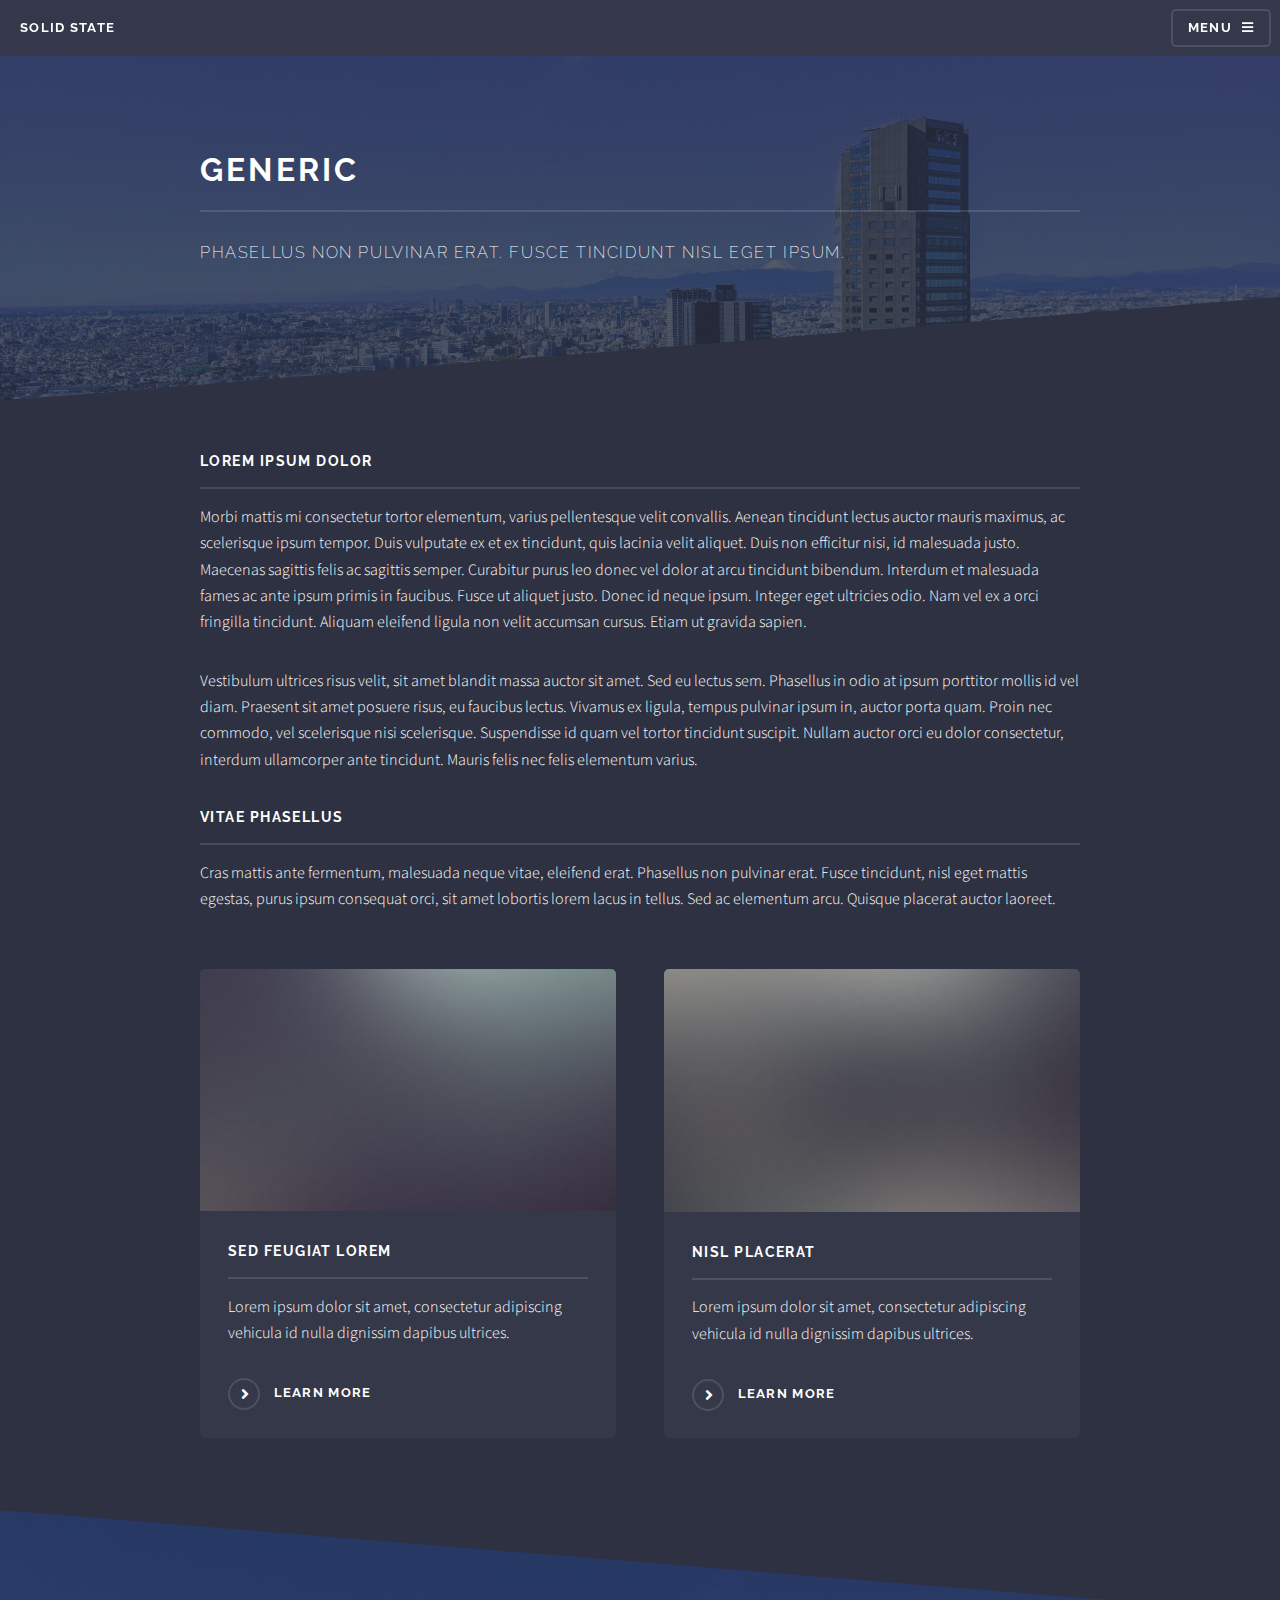
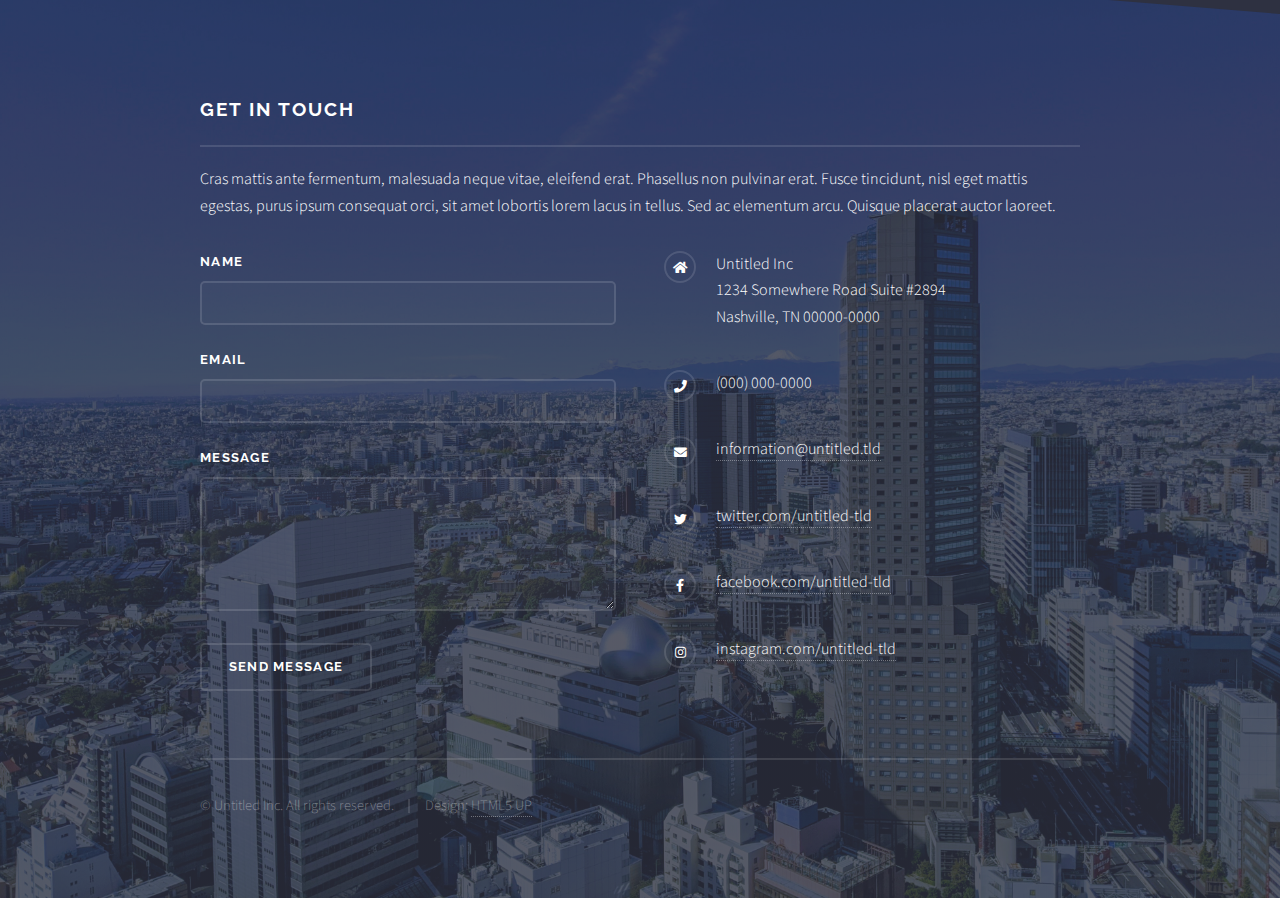
<file: generic.html>
<!DOCTYPE HTML>
<!--
	Solid State by HTML5 UP
	html5up.net | @ajlkn
	Free for personal and commercial use under the CCA 3.0 license (html5up.net/license)
-->
<html>
	<head>
		<title>Generic - Solid State by HTML5 UP</title>
		<meta charset="utf-8" />
		<meta name="viewport" content="width=device-width, initial-scale=1, user-scalable=no" />
		<link rel="stylesheet" href="assets/css/main.css" />
		<noscript><link rel="stylesheet" href="assets/css/noscript.css" /></noscript>
	</head>
	<body class="is-preload">

		<!-- Page Wrapper -->
			<div id="page-wrapper">

				<!-- Header -->
					<header id="header">
						<h1><a href="index.html">Solid State</a></h1>
						<nav>
							<a href="#menu">Menu</a>
						</nav>
					</header>

				<!-- Menu -->
					<nav id="menu">
						<div class="inner">
							<h2>Menu</h2>
							<ul class="links">
								<li><a href="index.html">Home</a></li>
								<li><a href="generic.html">Generic</a></li>
								<li><a href="elements.html">Elements</a></li>
								<li><a href="#">Log In</a></li>
								<li><a href="#">Sign Up</a></li>
							</ul>
							<a href="#" class="close">Close</a>
						</div>
					</nav>

				<!-- Wrapper -->
					<section id="wrapper">
						<header>
							<div class="inner">
								<h2>Generic</h2>
								<p>Phasellus non pulvinar erat. Fusce tincidunt nisl eget ipsum.</p>
							</div>
						</header>

						<!-- Content -->
							<div class="wrapper">
								<div class="inner">

									<h3 class="major">Lorem ipsum dolor</h3>
									<p>Morbi mattis mi consectetur tortor elementum, varius pellentesque velit convallis. Aenean tincidunt lectus auctor mauris maximus, ac scelerisque ipsum tempor. Duis vulputate ex et ex tincidunt, quis lacinia velit aliquet. Duis non efficitur nisi, id malesuada justo. Maecenas sagittis felis ac sagittis semper. Curabitur purus leo donec vel dolor at arcu tincidunt bibendum. Interdum et malesuada fames ac ante ipsum primis in faucibus. Fusce ut aliquet justo. Donec id neque ipsum. Integer eget ultricies odio. Nam vel ex a orci fringilla tincidunt. Aliquam eleifend ligula non velit accumsan cursus. Etiam ut gravida sapien.</p>

									<p>Vestibulum ultrices risus velit, sit amet blandit massa auctor sit amet. Sed eu lectus sem. Phasellus in odio at ipsum porttitor mollis id vel diam. Praesent sit amet posuere risus, eu faucibus lectus. Vivamus ex ligula, tempus pulvinar ipsum in, auctor porta quam. Proin nec commodo, vel scelerisque nisi scelerisque. Suspendisse id quam vel tortor tincidunt suscipit. Nullam auctor orci eu dolor consectetur, interdum ullamcorper ante tincidunt. Mauris felis nec felis elementum varius.</p>

									<h3 class="major">Vitae phasellus</h3>
									<p>Cras mattis ante fermentum, malesuada neque vitae, eleifend erat. Phasellus non pulvinar erat. Fusce tincidunt, nisl eget mattis egestas, purus ipsum consequat orci, sit amet lobortis lorem lacus in tellus. Sed ac elementum arcu. Quisque placerat auctor laoreet.</p>

									<section class="features">
										<article>
											<a href="#" class="image"><img src="images/pic04.jpg" alt="" /></a>
											<h3 class="major">Sed feugiat lorem</h3>
											<p>Lorem ipsum dolor sit amet, consectetur adipiscing vehicula id nulla dignissim dapibus ultrices.</p>
											<a href="#" class="special">Learn more</a>
										</article>
										<article>
											<a href="#" class="image"><img src="images/pic05.jpg" alt="" /></a>
											<h3 class="major">Nisl placerat</h3>
											<p>Lorem ipsum dolor sit amet, consectetur adipiscing vehicula id nulla dignissim dapibus ultrices.</p>
											<a href="#" class="special">Learn more</a>
										</article>
									</section>

								</div>
							</div>

					</section>

				<!-- Footer -->
					<section id="footer">
						<div class="inner">
							<h2 class="major">Get in touch</h2>
							<p>Cras mattis ante fermentum, malesuada neque vitae, eleifend erat. Phasellus non pulvinar erat. Fusce tincidunt, nisl eget mattis egestas, purus ipsum consequat orci, sit amet lobortis lorem lacus in tellus. Sed ac elementum arcu. Quisque placerat auctor laoreet.</p>
							<form method="post" action="#">
								<div class="fields">
									<div class="field">
										<label for="name">Name</label>
										<input type="text" name="name" id="name" />
									</div>
									<div class="field">
										<label for="email">Email</label>
										<input type="email" name="email" id="email" />
									</div>
									<div class="field">
										<label for="message">Message</label>
										<textarea name="message" id="message" rows="4"></textarea>
									</div>
								</div>
								<ul class="actions">
									<li><input type="submit" value="Send Message" /></li>
								</ul>
							</form>
							<ul class="contact">
								<li class="icon solid fa-home">
									Untitled Inc<br />
									1234 Somewhere Road Suite #2894<br />
									Nashville, TN 00000-0000
								</li>
								<li class="icon solid fa-phone">(000) 000-0000</li>
								<li class="icon solid fa-envelope"><a href="#">information@untitled.tld</a></li>
								<li class="icon brands fa-twitter"><a href="#">twitter.com/untitled-tld</a></li>
								<li class="icon brands fa-facebook-f"><a href="#">facebook.com/untitled-tld</a></li>
								<li class="icon brands fa-instagram"><a href="#">instagram.com/untitled-tld</a></li>
							</ul>
							<ul class="copyright">
								<li>&copy; Untitled Inc. All rights reserved.</li><li>Design: <a href="http://html5up.net">HTML5 UP</a></li>
							</ul>
						</div>
					</section>

			</div>

		<!-- Scripts -->
			<script src="assets/js/jquery.min.js"></script>
			<script src="assets/js/jquery.scrollex.min.js"></script>
			<script src="assets/js/browser.min.js"></script>
			<script src="assets/js/breakpoints.min.js"></script>
			<script src="assets/js/util.js"></script>
			<script src="assets/js/main.js"></script>

	</body>
</html>
</file>
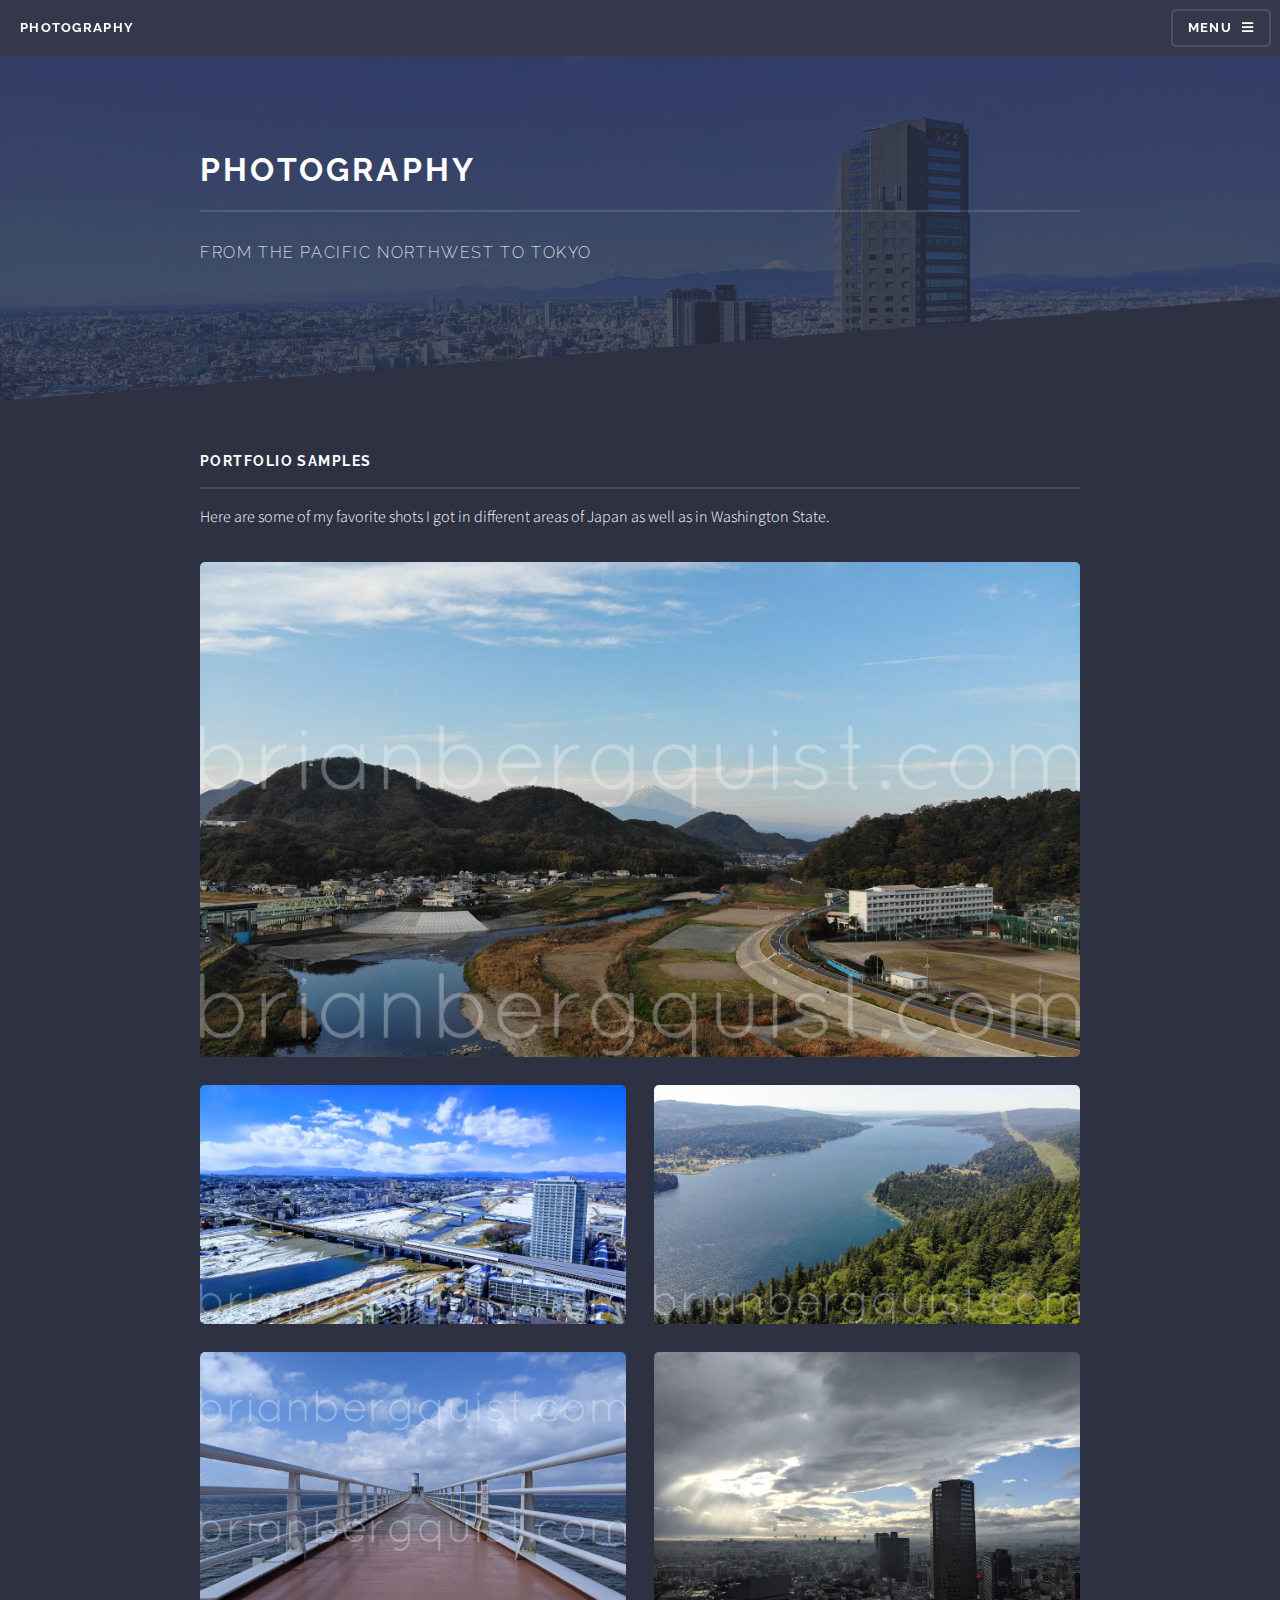
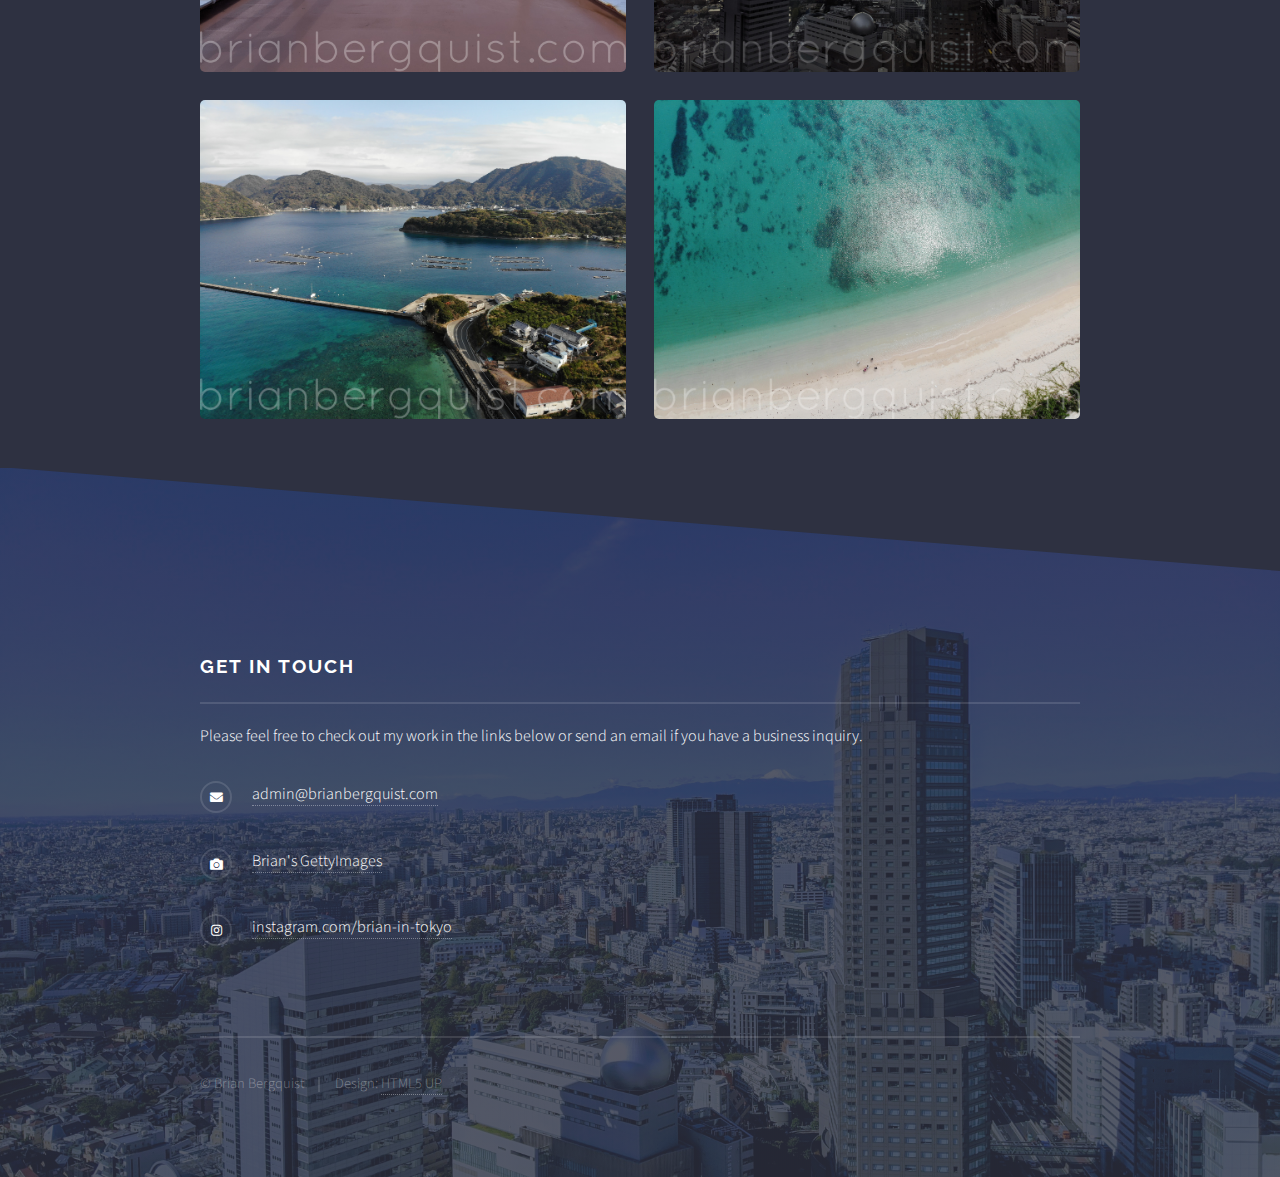
<file: photography.html>
<!DOCTYPE HTML>
<!--
	Solid State by HTML5 UP
	html5up.net | @ajlkn
	Free for personal and commercial use under the CCA 3.0 license (html5up.net/license)
-->
<html>
	<head>
		<title>Brian Bergquist - Photography</title>
		<meta charset="utf-8" />
		<meta name="viewport" content="width=device-width, initial-scale=1, user-scalable=no" />
		<link rel="stylesheet" href="assets/css/main.css" />
		<noscript><link rel="stylesheet" href="assets/css/noscript.css" /></noscript>

		<!-- Global site tag (gtag.js) - Google Analytics -->
		<script async src="https://www.googletagmanager.com/gtag/js?id=G-ZF3SVHN3Y6"></script>
		<script>
		  window.dataLayer = window.dataLayer || [];
		  function gtag(){dataLayer.push(arguments);}
		  gtag('js', new Date());

		  gtag('config', 'G-ZF3SVHN3Y6');
		</script>

		<!-- Favicon Setup -->
		<link rel="apple-touch-icon" sizes="180x180" href="images/favicon/apple-touch-icon.png">
		<link rel="icon" type="image/png" sizes="32x32" href="images/favicon/favicon-32x32.png">
		<link rel="icon" type="image/png" sizes="16x16" href="images/favicon/favicon-16x16.png">
		<link rel="manifest" href="/site.webmanifest">

	</head>
	<body class="is-preload">

		<!-- Page Wrapper -->
			<div id="page-wrapper">

				<!-- Header -->
					<header id="header">
						<h1><a href="index.html">Photography</a></h1>
						<nav>
							<a href="#menu">Menu</a>
						</nav>
					</header>

				<!-- Menu -->
				<nav id="menu">
					<div class="inner">
						<h2>Menu</h2>
						<ul class="links">
							<li><a href="index.html">Home</a></li>
							<li><a href="data.html">Data Solutions</a></li>
							<li><a href="photography.html">Photography</a></li>
							<li><a href="resume.html">Resume</a></li>
							<li><a href="blog.html">Blog</a></li>
							<li><a href="#contact">Contact</a></li>
						</ul>
						<a href="#" class="close">Close</a>
					</div>
				</nav>

				<!-- Wrapper -->
					<section id="wrapper">
						<header>
							<div class="inner">
								<h2>Photography</h2>
								<p>From the Pacific Northwest to Tokyo</p>
							</div>
						</header>

						<!-- Content -->
							<div class="wrapper">
								<div class="inner">

									<h3 class="major">Portfolio Samples</h3>
									<p>Here are some of my favorite shots I got in different areas of Japan as well as in Washington State.</p>


									<section>
										<div class="box alt">
											<div class="row gtr-uniform">
												<!-- Large Pic 1 -->
												<div class="col-12"><span class="image fit"><img class="myImages" id="myImg" src="images/photos/izu.JPG" alt="Drone shot of Mt. Fuji taken in Izu Japan."></span></div>
												<!-- Pic 2 -->
												<div class="col-6"><span class="image fit"><img class="myImages" id="myImg" src="images/photos/snow.jpg" alt="View of Futako-Tamagawa after a flurry of snow."></span></div>
												<div class="col-6"><span class="image fit"><img class="myImages" id="myImg" src="images/photos/whatcom.JPG" alt="Drone shot of Lake Whatcom in Bellingham, WA."</span></div>
												<div class="col-6"><span class="image fit"><img class="myImages" id="myImg" src="images/photos/bridge.jpg" alt="Picture of a bridge to an underwater viewing platform in Okinawa."></span></div>
												<div class="col-6"><span class="image fit"><img class="myImages" id="myImg" src="images/photos/shibuya.jpg" alt="View from Google Building in Shibuya, Tokyo."</span></div>
												<div class="col-6"><span class="image fit"><img class="myImages" id="myImg" src="images/photos/izubay.JPG" alt="Photo of Izu bay taken via drone."></span></div>
												<div class="col-6"><span class="image fit"><img class="myImages" id="myImg" src="images/photos/okinawa.JPG" alt="Birdseye view of a beach in Okinawa."</span></div>
												<div id="myModal" class="modal">
												  <span class="close">&times;</span>
												  <img class="modal-content" id="img01">
												  <div id="caption"></div>
												</div>
											</div>
										</div>

										<!--
										<h4>Left &amp; Right</h4>
										<p><span class="image left"><img src="images/pic01.jpg" alt="" /></span>Morbi mattis mi consectetur tortor elementum, varius pellentesque velit convallis. Aenean tincidunt lectus auctor mauris maximus, ac scelerisque ipsum tempor. Duis vulputate ex et ex tincidunt, quis lacinia velit aliquet. Duis non efficitur nisi, id malesuada justo. Maecenas sagittis felis ac sagittis semper. Curabitur purus leo, tempus sed finibus eget, fringilla quis risus. Maecenas et lorem quis sem varius sagittis et a est. Maecenas iaculis iaculis sem. Donec vel dolor at arcu tincidunt bibendum. Interdum et malesuada fames ac ante ipsum primis in faucibus. Fusce ut aliquet justo. Donec id neque ipsum. Integer eget ultricies odio. Nam vel ex a orci fringilla tincidunt. Aliquam eleifend ligula non velit accumsan cursus. Etiam ut gravida sapien. Morbi mattis mi consectetur tortor elementum, varius pellentesque velit convallis. Aenean tincidunt lectus auctor mauris maximus, ac scelerisque ipsum tempor. Duis vulputate ex et ex tincidunt, quis lacinia velit aliquet. Duis non efficitur nisi, id malesuada justo. Maecenas sagittis felis ac sagittis semper. Curabitur purus leo, tempus sed finibus eget, fringilla quis risus. Maecenas et lorem quis sem varius sagittis et a est. Maecenas iaculis iaculis sem. Donec vel dolor at arcu tincidunt bibendum. Interdum et malesuada fames ac ante ipsum primis in faucibus. Fusce ut aliquet justo. Donec id neque ipsum. Integer eget ultricies odio. Nam vel ex a orci fringilla tincidunt. Aliquam eleifend ligula non velit accumsan cursus. Etiam ut gravida sapien.</p>
										<p><span class="image right"><img src="images/pic02.jpg" alt="" /></span>Vestibulum ultrices risus velit, sit amet blandit massa auctor sit amet. Sed eu lectus sem. Phasellus in odio at ipsum porttitor mollis id vel diam. Praesent sit amet posuere risus, eu faucibus lectus. Vivamus ex ligula, tempus pulvinar ipsum in, auctor porta quam. Proin nec dui cursus, posuere dui eget interdum. Fusce lectus magna, sagittis at facilisis vitae, pellentesque at etiam. Quisque posuere leo quis sem commodo, vel scelerisque nisi scelerisque. Suspendisse id quam vel tortor tincidunt suscipit. Nullam auctor orci eu dolor consectetur, interdum ullamcorper ante tincidunt. Mauris felis nec felis elementum varius. Nam sapien ante, varius in pulvinar vitae, rhoncus id massa. Donec varius ex in mauris ornare, eget euismod urna egestas. Etiam lacinia tempor ipsum, sodales porttitor justo. Aliquam dolor quam, semper in tortor eu, volutpat efficitur quam. Fusce nec fermentum nisl. Aenean erat diam, tempus aliquet erat. Etiam iaculis nulla ipsum, et pharetra libero rhoncus ut. Phasellus rutrum cursus velit, eget condimentum nunc blandit vel. In at pulvinar lectus. Morbi diam ante, vulputate et imperdiet eget, fermentum non dolor. Ut eleifend sagittis tincidunt. Sed viverra commodo mi, ac rhoncus justo. Duis neque ligula, elementum ut enim vel, posuere finibus justo. Vivamus facilisis maximus nibh quis pulvinar. Quisque hendrerit in ipsum id tellus facilisis fermentum. Proin mauris dui.</p>
									-->
									</section>

								</div>
							</div>

					</section>

				<!-- Footer -->
				<section id="footer">
					<div class="inner">
						<h2 class="major"><a name="contact">Get in touch</a></h2>
						<p>Please feel free to check out my work in the links below or send an email if you have a business inquiry.</p>
						<!--<form method="post" action="#">
							<div class="fields">
								<div class="field">
									<label for="name">Name</label>
									<input type="text" name="name" id="name" />
								</div>
								<div class="field">
									<label for="email">Email</label>
									<input type="email" name="email" id="email" />
								</div>
								<div class="field">
									<label for="message">Message</label>
									<textarea name="message" id="message" rows="4"></textarea>
								</div>
							</div>
							<ul class="actions">
								<li><input type="submit" value="Send Message" /></li>
							</ul>
						</form>-->
						<ul class="contact">
							<li class="icon solid fa-envelope"><a href="mailto: admin@brianbergquist.com?Photo Inquiry">admin@brianbergquist.com</a></li>
							<li class="icon solid fa-camera"><a href="https://www.istockphoto.com/jp/portfolio/brianbergquist">Brian's GettyImages</a></li>
							<li class="icon brands fa-instagram"><a href="https://www.instagram.com/brian_in_tokyo/">instagram.com/brian-in-tokyo</a></li>
						</ul>
						<ul class="copyright">
							<li>&copy; Brian Bergquist</li><li>Design: <a href="http://html5up.net">HTML5 UP</a></li>
						</ul>
					</div>
				</section>

			</div>

		<!-- Scripts -->
			<script src="assets/js/jquery.min.js"></script>
			<script src="assets/js/jquery.scrollex.min.js"></script>
			<script src="assets/js/browser.min.js"></script>
			<script src="assets/js/breakpoints.min.js"></script>
			<script src="assets/js/util.js"></script>
			<script src="assets/js/main.js"></script>

	</body>
</html>
</file>
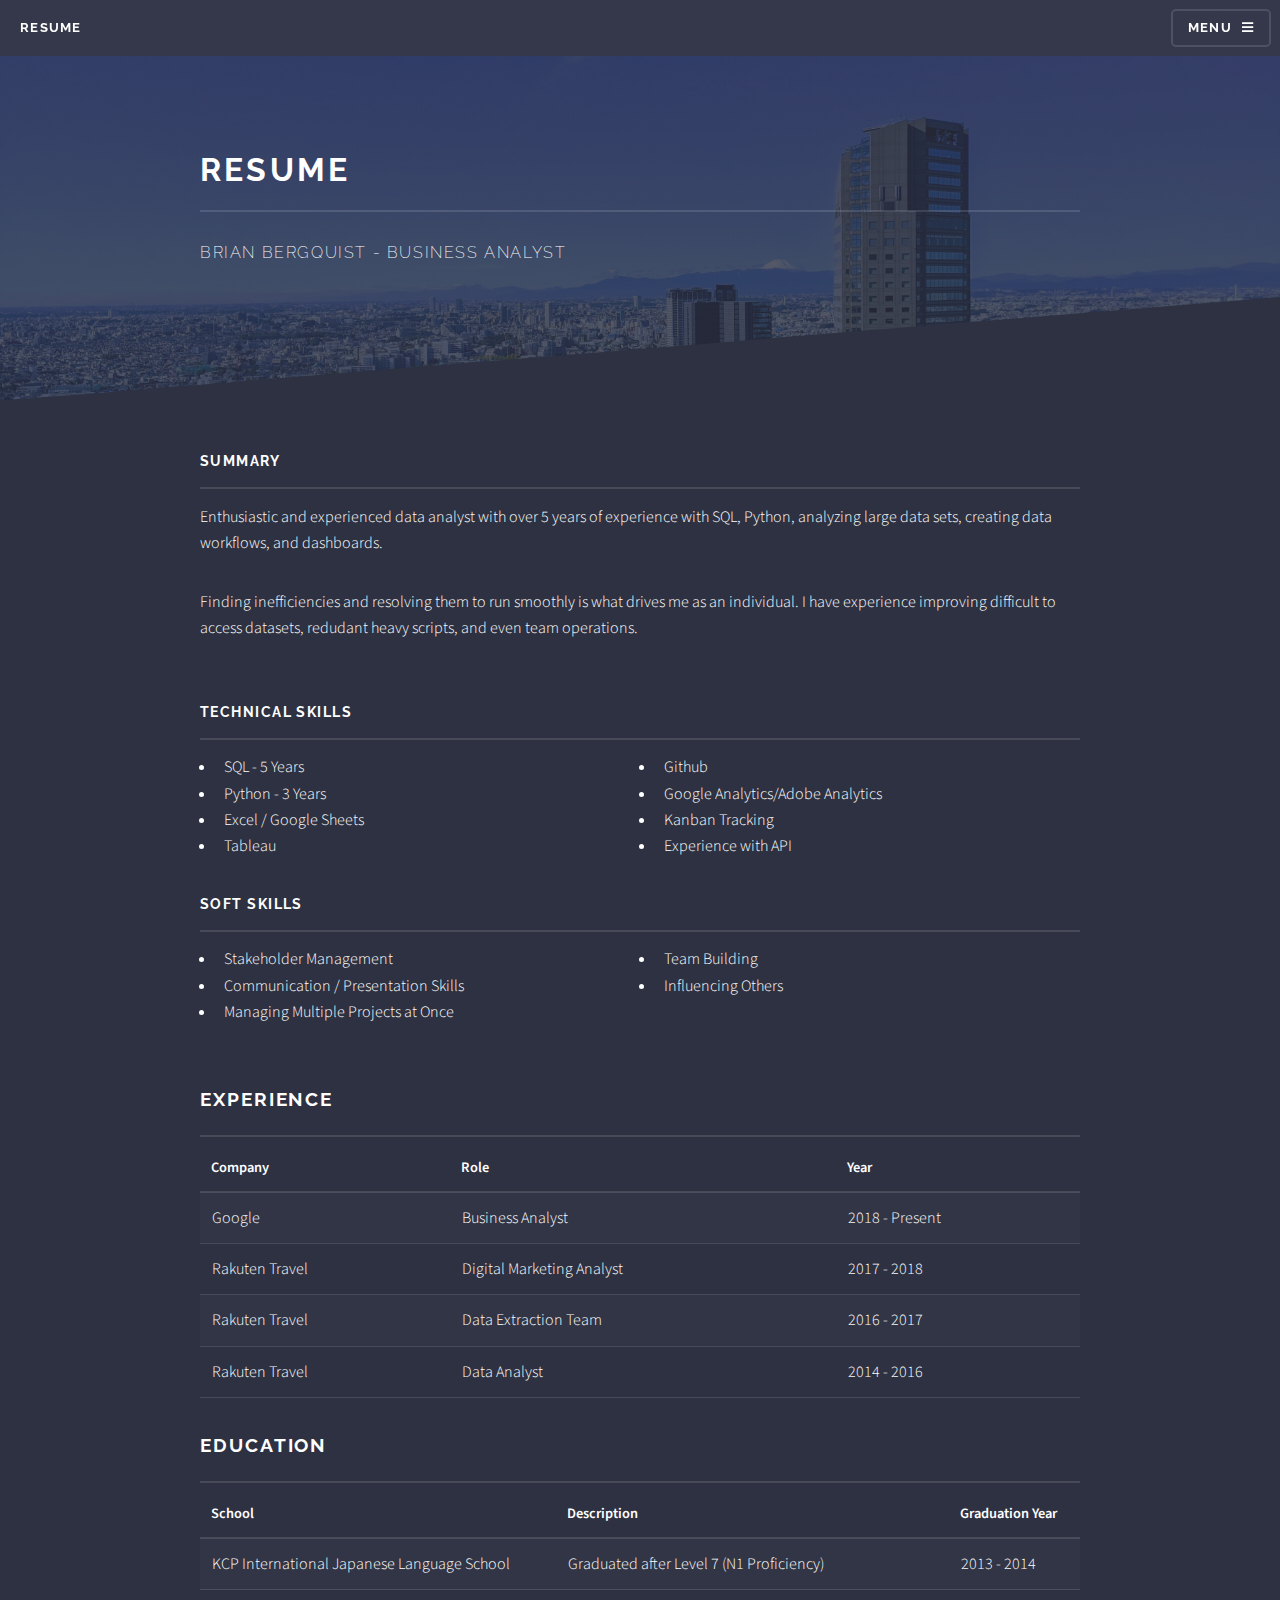
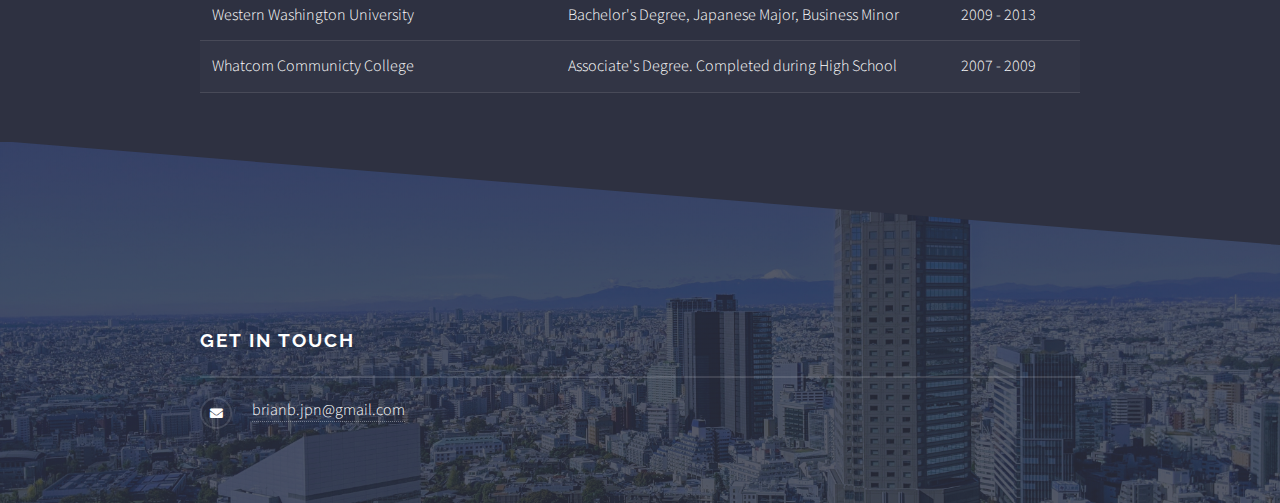
<file: resume.html>
<!DOCTYPE HTML>
<!--
	Solid State by HTML5 UP
	html5up.net | @ajlkn
	Free for personal and commercial use under the CCA 3.0 license (html5up.net/license)
-->
<html>
	<head>
		<title>Brian Bergquist - Resume</title>
		<meta charset="utf-8" />
		<meta name="viewport" content="width=device-width, initial-scale=1, user-scalable=no" />
		<link rel="stylesheet" href="assets/css/main.css" />
		<noscript><link rel="stylesheet" href="assets/css/noscript.css" /></noscript>

		<!-- Global site tag (gtag.js) - Google Analytics -->
		<script async src="https://www.googletagmanager.com/gtag/js?id=G-ZF3SVHN3Y6"></script>
		<script>
		  window.dataLayer = window.dataLayer || [];
		  function gtag(){dataLayer.push(arguments);}
		  gtag('js', new Date());

		  gtag('config', 'G-ZF3SVHN3Y6');
		</script>

		<!-- Favicon Setup -->
		<link rel="apple-touch-icon" sizes="180x180" href="images/favicon/apple-touch-icon.png">
		<link rel="icon" type="image/png" sizes="32x32" href="images/favicon/favicon-32x32.png">
		<link rel="icon" type="image/png" sizes="16x16" href="images/favicon/favicon-16x16.png">
		<link rel="manifest" href="/site.webmanifest">

	</head>
	
	<body class="is-preload">

		<!-- Page Wrapper -->
			<div id="page-wrapper">

				<!-- Header -->
					<header id="header">
						<h1><a href="index.html">Resume</a></h1>
						<nav>
							<a href="#menu">Menu</a>
						</nav>
					</header>

				<!-- Menu -->
					<nav id="menu">
						<div class="inner">
							<h2>Menu</h2>
							<ul class="links">
								<li><a href="index.html">Home</a></li>
								<li><a href="data.html">Data Solutions</a></li>
								<li><a href="photography.html">Photography</a></li>
								<li><a href="resume.html">Resume</a></li>
								<li><a href="blog.html">Blog</a></li>
								<li><a href="#contact">Contact</a></li>
							</ul>
							<a href="#" class="close">Close</a>
						</div>
					</nav>

				<!-- Wrapper -->
					<section id="wrapper">
						<header>
							<div class="inner">
								<h2>Resume</h2>
									<p> Brian bergquist - Business Analyst</p>
							</div>
						</header>

						<!-- Content -->
							<div class="wrapper">
								<div class="inner">

									<h3 class="major">Summary</h3>
									<p>Enthusiastic and experienced data analyst with over 5 years of experience with SQL, Python, analyzing large data sets, creating data workflows, and dashboards.</p>
									<p>Finding inefficiencies and resolving them to run smoothly is what drives me as an individual.  I have experience improving difficult to access datasets, redudant heavy scripts, and even team operations.</p>
									<br>

									<!-- Tech Skills -->
									<div class="col-6 col-12-medium">
										<h3 class="major">Technical Skills</h3>
										<ul class="two">
											<li>SQL - 5 Years</li>
											<li>Python - 3 Years</li>
											<li>Excel / Google Sheets</li>
											<li>Tableau</li>
											<li>Github</li>
											<li>Google Analytics/Adobe Analytics</li>
											<li>Kanban Tracking</li>
											<li>Experience with API</li>
										</ol>
 									</div>

									<!-- Soft Skills -->
									<div class="col-6 col-12-medium">
										<h3 class="major">Soft Skills</h3>
										<ul class="two">
											<li>Stakeholder Management</li>
											<li>Communication / Presentation Skills</li>
											<li>Managing Multiple Projects at Once</li>
											<li>Team Building</li>
											<li>Influencing Others</li>
										</ol>
									</div>

									<br>
									<!-- Work Experience-->
									<section>
										<h2 class="major">Experience</h2>
										<div class="table-wrapper">
											<table>
												<thead>
													<tr>
														<th>Company</th>
														<th>Role</th>
														<th>Year</th>
													</tr>
												</thead>
												<tbody>
													<tr>
														<td>Google</td>
														<td>Business Analyst</td>
														<td>2018 - Present</td>
													</tr>
													<tr>
														<td>Rakuten Travel</td>
														<td>Digital Marketing Analyst</td>
														<td>2017 - 2018</td>
													</tr>
													<tr>
														<td>Rakuten Travel</td>
														<td>Data Extraction Team</td>
														<td>2016 - 2017</td>
													</tr>
													<tr>
														<td>Rakuten Travel</td>
														<td>Data Analyst</td>
														<td>2014 - 2016</td>
													</tr>
												</tbody>
											</table>
										</div>

										<!-- Education-->
										<section>
											<h2 class="major">Education</h2>
											<div class="table-wrapper">
												<table>
													<thead>
														<tr>
															<th>School</th>
															<th>Description</th>
															<th>Graduation Year</th>
														</tr>
													</thead>
													<tbody>
														<tr>
															<td>KCP International Japanese Language School</td>
															<td>Graduated after Level 7 (N1 Proficiency)</td>
															<td>2013 - 2014</td>
														</tr>
														<tr>
															<td>Western Washington University</td>
															<td>Bachelor's Degree, Japanese Major, Business Minor</td>
															<td>2009 - 2013</td>
														</tr>
														<tr>
															<td>Whatcom Communicty College</td>
															<td>Associate's Degree. Completed during High School</td>
															<td>2007 - 2009</td>
														</tr>
													</tbody>
												</table>
											</div>



								</div>
							</div>

					</section>

				<!-- Footer -->
					<section id="footer">
						<div class="inner">
							<h2 class="major">Get in touch</h2>
							<ul class="contact">
								<li class="icon solid fa-envelope"><a href="mailto: brianb.jpn@gmail.com">brianb.jpn@gmail.com</a></li>
							</ul>
						</div>
					</section>

			</div>

		<!-- Scripts -->
			<script src="assets/js/jquery.min.js"></script>
			<script src="assets/js/jquery.scrollex.min.js"></script>
			<script src="assets/js/browser.min.js"></script>
			<script src="assets/js/breakpoints.min.js"></script>
			<script src="assets/js/util.js"></script>
			<script src="assets/js/main.js"></script>

	</body>
</html>
</file>
<file: assets/css/noscript.css>
/*
	Solid State by HTML5 UP
	html5up.net | @ajlkn
	Free for personal and commercial use under the CCA 3.0 license (html5up.net/license)
*/

/* Banner */

	body.is-preload #banner .logo {
		-moz-transform: none;
		-webkit-transform: none;
		-ms-transform: none;
		transform: none;
		opacity: 1;
	}

	body.is-preload #banner h2 {
		opacity: 1;
		-moz-transform: none;
		-webkit-transform: none;
		-ms-transform: none;
		transform: none;
		-moz-filter: none;
		-webkit-filter: none;
		-ms-filter: none;
		filter: none;
	}

	body.is-preload #banner p {
		opacity: 01;
		-moz-transform: none;
		-webkit-transform: none;
		-ms-transform: none;
		transform: none;
		-moz-filter: none;
		-webkit-filter: none;
		-ms-filter: none;
		filter: none;
	}
</file>
<file: assets/css/main.css>
@import url(fontawesome-all.min.css);
@import url("https://fonts.googleapis.com/css?family=Raleway:200,700|Source+Sans+Pro:300,600,300italic,600italic");

/*
	Solid State by HTML5 UP
	html5up.net | @ajlkn
	Free for personal and commercial use under the CCA 3.0 license (html5up.net/license)
*/

html, body, div, span, applet, object,
iframe, h1, h2, h3, h4, h5, h6, p, blockquote,
pre, a, abbr, acronym, address, big, cite,
code, del, dfn, em, img, ins, kbd, q, s, samp,
small, strike, strong, sub, sup, tt, var, b,
u, i, center, dl, dt, dd, ol, ul, li, fieldset,
form, label, legend, table, caption, tbody,
tfoot, thead, tr, th, td, article, aside,
canvas, details, embed, figure, figcaption,
footer, header, hgroup, menu, nav, output, ruby,
section, summary, time, mark, audio, video {
	margin: 0;
	padding: 0;
	border: 0;
	font-size: 100%;
	font: inherit;
	vertical-align: baseline;}

article, aside, details, figcaption, figure,
footer, header, hgroup, menu, nav, section {
	display: block;}

body {
	line-height: 1;
}

ol, ul {
	list-style: none;
}

blockquote, q {
	quotes: none;
}

	blockquote:before, blockquote:after, q:before, q:after {
		content: '';
		content: none;
	}

table {
	border-collapse: collapse;
	border-spacing: 0;
}

body {
	-webkit-text-size-adjust: none;
}

mark {
	background-color: transparent;
	color: inherit;
}

input::-moz-focus-inner {
	border: 0;
	padding: 0;
}

input, select, textarea {
	-moz-appearance: none;
	-webkit-appearance: none;
	-ms-appearance: none;
	appearance: none;
}

/* Basic */

	@-ms-viewport {
		width: device-width;
	}

	body {
		-ms-overflow-style: scrollbar;
	}

	@media screen and (max-width: 480px) {

		html, body {
			min-width: 320px;
		}

	}

	html {
		box-sizing: border-box;
	}

	*, *:before, *:after {
		box-sizing: inherit;
	}

	body {
		background-color: #2e3141;
		background-image: linear-gradient(to top, rgba(46, 49, 65, 0.8), rgba(46, 49, 65, 0.8)), url("../../images/tok-bg.jpg");
		background-size: auto, cover;
		background-attachment: fixed, fixed;
		background-position: center, center;
	}

		body.is-preload *, body.is-preload *:before, body.is-preload *:after {
			-moz-animation: none !important;
			-webkit-animation: none !important;
			-ms-animation: none !important;
			animation: none !important;
			-moz-transition: none !important;
			-webkit-transition: none !important;
			-ms-transition: none !important;
			transition: none !important;
		}

/* Type */

	body, input, select, textarea {
		color: #ffffff;
		font-family: "Source Sans Pro", Helvetica, sans-serif;
		font-size: 16.5pt;
		font-weight: 300;
		line-height: 1.65;
	}

		@media screen and (max-width: 1680px) {

			body, input, select, textarea {
				font-size: 13pt;
			}

		}

		@media screen and (max-width: 1280px) {

			body, input, select, textarea {
				font-size: 12pt;
			}

		}

		@media screen and (max-width: 980px) {

			body, input, select, textarea {
				font-size: 12pt;
			}

		}

		@media screen and (max-width: 736px) {

			body, input, select, textarea {
				font-size: 12pt;
			}

		}

		@media screen and (max-width: 480px) {

			body, input, select, textarea {
				font-size: 12pt;
			}

		}

	a {
		-moz-transition: color 0.2s ease-in-out, border-bottom-color 0.2s ease-in-out;
		-webkit-transition: color 0.2s ease-in-out, border-bottom-color 0.2s ease-in-out;
		-ms-transition: color 0.2s ease-in-out, border-bottom-color 0.2s ease-in-out;
		transition: color 0.2s ease-in-out, border-bottom-color 0.2s ease-in-out;
		border-bottom: dotted 1px rgba(255, 255, 255, 0.35);
		color: #ffffff;
		text-decoration: none;
	}

		a:hover {
			border-bottom-color: transparent;
			color: #ffffff !important;
		}

		a.special:not(.button) {
			text-decoration: none;
			border-bottom: 0;
			display: block;
			font-family: Raleway, Helvetica, sans-serif;
			font-size: 0.8em;
			font-weight: 700;
			letter-spacing: 0.1em;
			margin: 0 0 2em 0;
			text-transform: uppercase;
		}

			a.special:not(.button):before {
				-moz-osx-font-smoothing: grayscale;
				-webkit-font-smoothing: antialiased;
				display: inline-block;
				font-style: normal;
				font-variant: normal;
				text-rendering: auto;
				line-height: 1;
				text-transform: none !important;
				font-family: 'Font Awesome 5 Free';
				font-weight: 900;
			}

			a.special:not(.button):before {
				-moz-transition: background-color 0.2s ease-in-out;
				-webkit-transition: background-color 0.2s ease-in-out;
				-ms-transition: background-color 0.2s ease-in-out;
				transition: background-color 0.2s ease-in-out;
				border-radius: 100%;
				border: solid 2px rgba(255, 255, 255, 0.125);
				content: '\f105';
				display: inline-block;
				font-size: 1.25em;
				height: 2em;
				line-height: 1.75em;
				margin-right: 0.85em;
				text-align: center;
				text-indent: 0.15em;
				vertical-align: middle;
				width: 2em;
			}

			a.special:not(.button):hover:before {
				background-color: rgba(255, 255, 255, 0.025);
			}

			a.special:not(.button):active:before {
				background-color: rgba(255, 255, 255, 0.075);
			}

	strong, b {
		color: #ffffff;
		font-weight: 600;
	}

	em, i {
		font-style: italic;
	}

	p {
		margin: 0 0 2em 0;
	}

	h1, h2, h3, h4, h5, h6 {
		color: #ffffff;
		font-family: Raleway, Helvetica, sans-serif;
		font-weight: 700;
		letter-spacing: 0.1em;
		margin: 0 0 1em 0;
		text-transform: uppercase;
	}

		h1 a, h2 a, h3 a, h4 a, h5 a, h6 a {
			color: inherit;
			text-decoration: none;
			border-bottom: 0;
		}

		h1 span, h2 span, h3 span, h4 span, h5 span, h6 span {
			font-weight: 200;
		}

		h1.major, h2.major, h3.major, h4.major, h5.major, h6.major {
			padding-bottom: 1em;
			border-bottom: solid 2px rgba(255, 255, 255, 0.125);
		}

	h2 {
		font-size: 1.2em;
	}

	h3 {
		font-size: 0.9em;
	}

	h4 {
		font-size: 0.7em;
	}

	h5 {
		font-size: 0.7em;
	}

	h6 {
		font-size: 0.7em;
	}

	@media screen and (max-width: 736px) {

		h2 {
			font-size: 1em;
		}

		h3 {
			font-size: 0.8em;
		}

	}

	sub {
		font-size: 0.8em;
		position: relative;
		top: 0.5em;
	}

	sup {
		font-size: 0.8em;
		position: relative;
		top: -0.5em;
	}

	blockquote {
		border-left: solid 4px rgba(255, 255, 255, 0.125);
		font-style: italic;
		margin: 0 0 2em 0;
		padding: 0.5em 0 0.5em 2em;
	}

	code {
		background: rgba(255, 255, 255, 0.025);
		border-radius: 5px;
		border: solid 2px rgba(255, 255, 255, 0.125);
		font-family: "Courier New", monospace;
		font-size: 0.9em;
		margin: 0 0.25em;
		padding: 0.25em 0.65em;
	}

	pre {
		-webkit-overflow-scrolling: touch;
		font-family: "Courier New", monospace;
		font-size: 0.9em;
		margin: 0 0 2em 0;
	}

		pre code {
			display: block;
			line-height: 1.75em;
			padding: 1em 1.5em;
			overflow-x: auto;
		}

	hr {
		border: 0;
		border-bottom: solid 2px rgba(255, 255, 255, 0.125);
		margin: 2.5em 0;
	}

		hr.major {
			margin: 4em 0;
		}

	.align-left {
		text-align: left;
	}

	.align-center {
		text-align: center;
	}

	.align-right {
		text-align: right;
	}

/* Row */

	.row {
		display: flex;
		flex-wrap: wrap;
		box-sizing: border-box;
		align-items: stretch;
	}

		.row > * {
			box-sizing: border-box;
		}

		.row.gtr-uniform > * > :last-child {
			margin-bottom: 0;
		}

		.row.aln-left {
			justify-content: flex-start;
		}

		.row.aln-center {
			justify-content: center;
		}

		.row.aln-right {
			justify-content: flex-end;
		}

		.row.aln-top {
			align-items: flex-start;
		}

		.row.aln-middle {
			align-items: center;
		}

		.row.aln-bottom {
			align-items: flex-end;
		}

		.row > .imp {
			order: -1;
		}

		.row > .col-1 {
			width: 8.33333%;
		}

		.row > .off-1 {
			margin-left: 8.33333%;
		}

		.row > .col-2 {
			width: 16.66667%;
		}

		.row > .off-2 {
			margin-left: 16.66667%;
		}

		.row > .col-3 {
			width: 25%;
		}

		.row > .off-3 {
			margin-left: 25%;
		}

		.row > .col-4 {
			width: 33.33333%;
		}

		.row > .off-4 {
			margin-left: 33.33333%;
		}

		.row > .col-5 {
			width: 41.66667%;
		}

		.row > .off-5 {
			margin-left: 41.66667%;
		}

		.row > .col-6 {
			width: 50%;
		}

		.row > .off-6 {
			margin-left: 50%;
		}

		.row > .col-7 {
			width: 58.33333%;
		}

		.row > .off-7 {
			margin-left: 58.33333%;
		}

		.row > .col-8 {
			width: 66.66667%;
		}

		.row > .off-8 {
			margin-left: 66.66667%;
		}

		.row > .col-9 {
			width: 75%;
		}

		.row > .off-9 {
			margin-left: 75%;
		}

		.row > .col-10 {
			width: 83.33333%;
		}

		.row > .off-10 {
			margin-left: 83.33333%;
		}

		.row > .col-11 {
			width: 91.66667%;
		}

		.row > .off-11 {
			margin-left: 91.66667%;
		}

		.row > .col-12 {
			width: 100%;
		}

		.row > .off-12 {
			margin-left: 100%;
		}

		.row.gtr-0 {
			margin-top: 0;
			margin-left: 0em;
		}

			.row.gtr-0 > * {
				padding: 0 0 0 0em;
			}

			.row.gtr-0.gtr-uniform {
				margin-top: 0em;
			}

				.row.gtr-0.gtr-uniform > * {
					padding-top: 0em;
				}

		.row.gtr-25 {
			margin-top: 0;
			margin-left: -0.4375em;
		}

			.row.gtr-25 > * {
				padding: 0 0 0 0.4375em;
			}

			.row.gtr-25.gtr-uniform {
				margin-top: -0.4375em;
			}

				.row.gtr-25.gtr-uniform > * {
					padding-top: 0.4375em;
				}

		.row.gtr-50 {
			margin-top: 0;
			margin-left: -0.875em;
		}

			.row.gtr-50 > * {
				padding: 0 0 0 0.875em;
			}

			.row.gtr-50.gtr-uniform {
				margin-top: -0.875em;
			}

				.row.gtr-50.gtr-uniform > * {
					padding-top: 0.875em;
				}

		.row {
			margin-top: 0;
			margin-left: -1.75em;
		}

			.row > * {
				padding: 0 0 0 1.75em;
			}

			.row.gtr-uniform {
				margin-top: -1.75em;
			}

				.row.gtr-uniform > * {
					padding-top: 1.75em;
				}

		.row.gtr-150 {
			margin-top: 0;
			margin-left: -2.625em;
		}

			.row.gtr-150 > * {
				padding: 0 0 0 2.625em;
			}

			.row.gtr-150.gtr-uniform {
				margin-top: -2.625em;
			}

				.row.gtr-150.gtr-uniform > * {
					padding-top: 2.625em;
				}

		.row.gtr-200 {
			margin-top: 0;
			margin-left: -3.5em;
		}

			.row.gtr-200 > * {
				padding: 0 0 0 3.5em;
			}

			.row.gtr-200.gtr-uniform {
				margin-top: -3.5em;
			}

				.row.gtr-200.gtr-uniform > * {
					padding-top: 3.5em;
				}

		@media screen and (max-width: 1680px) {

			.row {
				display: flex;
				flex-wrap: wrap;
				box-sizing: border-box;
				align-items: stretch;
			}

				.row > * {
					box-sizing: border-box;
				}

				.row.gtr-uniform > * > :last-child {
					margin-bottom: 0;
				}

				.row.aln-left {
					justify-content: flex-start;
				}

				.row.aln-center {
					justify-content: center;
				}

				.row.aln-right {
					justify-content: flex-end;
				}

				.row.aln-top {
					align-items: flex-start;
				}

				.row.aln-middle {
					align-items: center;
				}

				.row.aln-bottom {
					align-items: flex-end;
				}

				.row > .imp-xlarge {
					order: -1;
				}

				.row > .col-1-xlarge {
					width: 8.33333%;
				}

				.row > .off-1-xlarge {
					margin-left: 8.33333%;
				}

				.row > .col-2-xlarge {
					width: 16.66667%;
				}

				.row > .off-2-xlarge {
					margin-left: 16.66667%;
				}

				.row > .col-3-xlarge {
					width: 25%;
				}

				.row > .off-3-xlarge {
					margin-left: 25%;
				}

				.row > .col-4-xlarge {
					width: 33.33333%;
				}

				.row > .off-4-xlarge {
					margin-left: 33.33333%;
				}

				.row > .col-5-xlarge {
					width: 41.66667%;
				}

				.row > .off-5-xlarge {
					margin-left: 41.66667%;
				}

				.row > .col-6-xlarge {
					width: 50%;
				}

				.row > .off-6-xlarge {
					margin-left: 50%;
				}

				.row > .col-7-xlarge {
					width: 58.33333%;
				}

				.row > .off-7-xlarge {
					margin-left: 58.33333%;
				}

				.row > .col-8-xlarge {
					width: 66.66667%;
				}

				.row > .off-8-xlarge {
					margin-left: 66.66667%;
				}

				.row > .col-9-xlarge {
					width: 75%;
				}

				.row > .off-9-xlarge {
					margin-left: 75%;
				}

				.row > .col-10-xlarge {
					width: 83.33333%;
				}

				.row > .off-10-xlarge {
					margin-left: 83.33333%;
				}

				.row > .col-11-xlarge {
					width: 91.66667%;
				}

				.row > .off-11-xlarge {
					margin-left: 91.66667%;
				}

				.row > .col-12-xlarge {
					width: 100%;
				}

				.row > .off-12-xlarge {
					margin-left: 100%;
				}

				.row.gtr-0 {
					margin-top: 0;
					margin-left: 0em;
				}

					.row.gtr-0 > * {
						padding: 0 0 0 0em;
					}

					.row.gtr-0.gtr-uniform {
						margin-top: 0em;
					}

						.row.gtr-0.gtr-uniform > * {
							padding-top: 0em;
						}

				.row.gtr-25 {
					margin-top: 0;
					margin-left: -0.4375em;
				}

					.row.gtr-25 > * {
						padding: 0 0 0 0.4375em;
					}

					.row.gtr-25.gtr-uniform {
						margin-top: -0.4375em;
					}

						.row.gtr-25.gtr-uniform > * {
							padding-top: 0.4375em;
						}

				.row.gtr-50 {
					margin-top: 0;
					margin-left: -0.875em;
				}

					.row.gtr-50 > * {
						padding: 0 0 0 0.875em;
					}

					.row.gtr-50.gtr-uniform {
						margin-top: -0.875em;
					}

						.row.gtr-50.gtr-uniform > * {
							padding-top: 0.875em;
						}

				.row {
					margin-top: 0;
					margin-left: -1.75em;
				}

					.row > * {
						padding: 0 0 0 1.75em;
					}

					.row.gtr-uniform {
						margin-top: -1.75em;
					}

						.row.gtr-uniform > * {
							padding-top: 1.75em;
						}

				.row.gtr-150 {
					margin-top: 0;
					margin-left: -2.625em;
				}

					.row.gtr-150 > * {
						padding: 0 0 0 2.625em;
					}

					.row.gtr-150.gtr-uniform {
						margin-top: -2.625em;
					}

						.row.gtr-150.gtr-uniform > * {
							padding-top: 2.625em;
						}

				.row.gtr-200 {
					margin-top: 0;
					margin-left: -3.5em;
				}

					.row.gtr-200 > * {
						padding: 0 0 0 3.5em;
					}

					.row.gtr-200.gtr-uniform {
						margin-top: -3.5em;
					}

						.row.gtr-200.gtr-uniform > * {
							padding-top: 3.5em;
						}

		}

		@media screen and (max-width: 1280px) {

			.row {
				display: flex;
				flex-wrap: wrap;
				box-sizing: border-box;
				align-items: stretch;
			}

				.row > * {
					box-sizing: border-box;
				}

				.row.gtr-uniform > * > :last-child {
					margin-bottom: 0;
				}

				.row.aln-left {
					justify-content: flex-start;
				}

				.row.aln-center {
					justify-content: center;
				}

				.row.aln-right {
					justify-content: flex-end;
				}

				.row.aln-top {
					align-items: flex-start;
				}

				.row.aln-middle {
					align-items: center;
				}

				.row.aln-bottom {
					align-items: flex-end;
				}

				.row > .imp-large {
					order: -1;
				}

				.row > .col-1-large {
					width: 8.33333%;
				}

				.row > .off-1-large {
					margin-left: 8.33333%;
				}

				.row > .col-2-large {
					width: 16.66667%;
				}

				.row > .off-2-large {
					margin-left: 16.66667%;
				}

				.row > .col-3-large {
					width: 25%;
				}

				.row > .off-3-large {
					margin-left: 25%;
				}

				.row > .col-4-large {
					width: 33.33333%;
				}

				.row > .off-4-large {
					margin-left: 33.33333%;
				}

				.row > .col-5-large {
					width: 41.66667%;
				}

				.row > .off-5-large {
					margin-left: 41.66667%;
				}

				.row > .col-6-large {
					width: 50%;
				}

				.row > .off-6-large {
					margin-left: 50%;
				}

				.row > .col-7-large {
					width: 58.33333%;
				}

				.row > .off-7-large {
					margin-left: 58.33333%;
				}

				.row > .col-8-large {
					width: 66.66667%;
				}

				.row > .off-8-large {
					margin-left: 66.66667%;
				}

				.row > .col-9-large {
					width: 75%;
				}

				.row > .off-9-large {
					margin-left: 75%;
				}

				.row > .col-10-large {
					width: 83.33333%;
				}

				.row > .off-10-large {
					margin-left: 83.33333%;
				}

				.row > .col-11-large {
					width: 91.66667%;
				}

				.row > .off-11-large {
					margin-left: 91.66667%;
				}

				.row > .col-12-large {
					width: 100%;
				}

				.row > .off-12-large {
					margin-left: 100%;
				}

				.row.gtr-0 {
					margin-top: 0;
					margin-left: 0em;
				}

					.row.gtr-0 > * {
						padding: 0 0 0 0em;
					}

					.row.gtr-0.gtr-uniform {
						margin-top: 0em;
					}

						.row.gtr-0.gtr-uniform > * {
							padding-top: 0em;
						}

				.row.gtr-25 {
					margin-top: 0;
					margin-left: -0.4375em;
				}

					.row.gtr-25 > * {
						padding: 0 0 0 0.4375em;
					}

					.row.gtr-25.gtr-uniform {
						margin-top: -0.4375em;
					}

						.row.gtr-25.gtr-uniform > * {
							padding-top: 0.4375em;
						}

				.row.gtr-50 {
					margin-top: 0;
					margin-left: -0.875em;
				}

					.row.gtr-50 > * {
						padding: 0 0 0 0.875em;
					}

					.row.gtr-50.gtr-uniform {
						margin-top: -0.875em;
					}

						.row.gtr-50.gtr-uniform > * {
							padding-top: 0.875em;
						}

				.row {
					margin-top: 0;
					margin-left: -1.75em;
				}

					.row > * {
						padding: 0 0 0 1.75em;
					}

					.row.gtr-uniform {
						margin-top: -1.75em;
					}

						.row.gtr-uniform > * {
							padding-top: 1.75em;
						}

				.row.gtr-150 {
					margin-top: 0;
					margin-left: -2.625em;
				}

					.row.gtr-150 > * {
						padding: 0 0 0 2.625em;
					}

					.row.gtr-150.gtr-uniform {
						margin-top: -2.625em;
					}

						.row.gtr-150.gtr-uniform > * {
							padding-top: 2.625em;
						}

				.row.gtr-200 {
					margin-top: 0;
					margin-left: -3.5em;
				}

					.row.gtr-200 > * {
						padding: 0 0 0 3.5em;
					}

					.row.gtr-200.gtr-uniform {
						margin-top: -3.5em;
					}

						.row.gtr-200.gtr-uniform > * {
							padding-top: 3.5em;
						}

		}

		@media screen and (max-width: 980px) {

			.row {
				display: flex;
				flex-wrap: wrap;
				box-sizing: border-box;
				align-items: stretch;
			}

				.row > * {
					box-sizing: border-box;
				}

				.row.gtr-uniform > * > :last-child {
					margin-bottom: 0;
				}

				.row.aln-left {
					justify-content: flex-start;
				}

				.row.aln-center {
					justify-content: center;
				}

				.row.aln-right {
					justify-content: flex-end;
				}

				.row.aln-top {
					align-items: flex-start;
				}

				.row.aln-middle {
					align-items: center;
				}

				.row.aln-bottom {
					align-items: flex-end;
				}

				.row > .imp-medium {
					order: -1;
				}

				.row > .col-1-medium {
					width: 8.33333%;
				}

				.row > .off-1-medium {
					margin-left: 8.33333%;
				}

				.row > .col-2-medium {
					width: 16.66667%;
				}

				.row > .off-2-medium {
					margin-left: 16.66667%;
				}

				.row > .col-3-medium {
					width: 25%;
				}

				.row > .off-3-medium {
					margin-left: 25%;
				}

				.row > .col-4-medium {
					width: 33.33333%;
				}

				.row > .off-4-medium {
					margin-left: 33.33333%;
				}

				.row > .col-5-medium {
					width: 41.66667%;
				}

				.row > .off-5-medium {
					margin-left: 41.66667%;
				}

				.row > .col-6-medium {
					width: 50%;
				}

				.row > .off-6-medium {
					margin-left: 50%;
				}

				.row > .col-7-medium {
					width: 58.33333%;
				}

				.row > .off-7-medium {
					margin-left: 58.33333%;
				}

				.row > .col-8-medium {
					width: 66.66667%;
				}

				.row > .off-8-medium {
					margin-left: 66.66667%;
				}

				.row > .col-9-medium {
					width: 75%;
				}

				.row > .off-9-medium {
					margin-left: 75%;
				}

				.row > .col-10-medium {
					width: 83.33333%;
				}

				.row > .off-10-medium {
					margin-left: 83.33333%;
				}

				.row > .col-11-medium {
					width: 91.66667%;
				}

				.row > .off-11-medium {
					margin-left: 91.66667%;
				}

				.row > .col-12-medium {
					width: 100%;
				}

				.row > .off-12-medium {
					margin-left: 100%;
				}

				.row.gtr-0 {
					margin-top: 0;
					margin-left: 0em;
				}

					.row.gtr-0 > * {
						padding: 0 0 0 0em;
					}

					.row.gtr-0.gtr-uniform {
						margin-top: 0em;
					}

						.row.gtr-0.gtr-uniform > * {
							padding-top: 0em;
						}

				.row.gtr-25 {
					margin-top: 0;
					margin-left: -0.4375em;
				}

					.row.gtr-25 > * {
						padding: 0 0 0 0.4375em;
					}

					.row.gtr-25.gtr-uniform {
						margin-top: -0.4375em;
					}

						.row.gtr-25.gtr-uniform > * {
							padding-top: 0.4375em;
						}

				.row.gtr-50 {
					margin-top: 0;
					margin-left: -0.875em;
				}

					.row.gtr-50 > * {
						padding: 0 0 0 0.875em;
					}

					.row.gtr-50.gtr-uniform {
						margin-top: -0.875em;
					}

						.row.gtr-50.gtr-uniform > * {
							padding-top: 0.875em;
						}

				.row {
					margin-top: 0;
					margin-left: -1.75em;
				}

					.row > * {
						padding: 0 0 0 1.75em;
					}

					.row.gtr-uniform {
						margin-top: -1.75em;
					}

						.row.gtr-uniform > * {
							padding-top: 1.75em;
						}

				.row.gtr-150 {
					margin-top: 0;
					margin-left: -2.625em;
				}

					.row.gtr-150 > * {
						padding: 0 0 0 2.625em;
					}

					.row.gtr-150.gtr-uniform {
						margin-top: -2.625em;
					}

						.row.gtr-150.gtr-uniform > * {
							padding-top: 2.625em;
						}

				.row.gtr-200 {
					margin-top: 0;
					margin-left: -3.5em;
				}

					.row.gtr-200 > * {
						padding: 0 0 0 3.5em;
					}

					.row.gtr-200.gtr-uniform {
						margin-top: -3.5em;
					}

						.row.gtr-200.gtr-uniform > * {
							padding-top: 3.5em;
						}

		}

		@media screen and (max-width: 736px) {

			.row {
				display: flex;
				flex-wrap: wrap;
				box-sizing: border-box;
				align-items: stretch;
			}

				.row > * {
					box-sizing: border-box;
				}

				.row.gtr-uniform > * > :last-child {
					margin-bottom: 0;
				}

				.row.aln-left {
					justify-content: flex-start;
				}

				.row.aln-center {
					justify-content: center;
				}

				.row.aln-right {
					justify-content: flex-end;
				}

				.row.aln-top {
					align-items: flex-start;
				}

				.row.aln-middle {
					align-items: center;
				}

				.row.aln-bottom {
					align-items: flex-end;
				}

				.row > .imp-small {
					order: -1;
				}

				.row > .col-1-small {
					width: 8.33333%;
				}

				.row > .off-1-small {
					margin-left: 8.33333%;
				}

				.row > .col-2-small {
					width: 16.66667%;
				}

				.row > .off-2-small {
					margin-left: 16.66667%;
				}

				.row > .col-3-small {
					width: 25%;
				}

				.row > .off-3-small {
					margin-left: 25%;
				}

				.row > .col-4-small {
					width: 33.33333%;
				}

				.row > .off-4-small {
					margin-left: 33.33333%;
				}

				.row > .col-5-small {
					width: 41.66667%;
				}

				.row > .off-5-small {
					margin-left: 41.66667%;
				}

				.row > .col-6-small {
					width: 50%;
				}

				.row > .off-6-small {
					margin-left: 50%;
				}

				.row > .col-7-small {
					width: 58.33333%;
				}

				.row > .off-7-small {
					margin-left: 58.33333%;
				}

				.row > .col-8-small {
					width: 66.66667%;
				}

				.row > .off-8-small {
					margin-left: 66.66667%;
				}

				.row > .col-9-small {
					width: 75%;
				}

				.row > .off-9-small {
					margin-left: 75%;
				}

				.row > .col-10-small {
					width: 83.33333%;
				}

				.row > .off-10-small {
					margin-left: 83.33333%;
				}

				.row > .col-11-small {
					width: 91.66667%;
				}

				.row > .off-11-small {
					margin-left: 91.66667%;
				}

				.row > .col-12-small {
					width: 100%;
				}

				.row > .off-12-small {
					margin-left: 100%;
				}

				.row.gtr-0 {
					margin-top: 0;
					margin-left: 0em;
				}

					.row.gtr-0 > * {
						padding: 0 0 0 0em;
					}

					.row.gtr-0.gtr-uniform {
						margin-top: 0em;
					}

						.row.gtr-0.gtr-uniform > * {
							padding-top: 0em;
						}

				.row.gtr-25 {
					margin-top: 0;
					margin-left: -0.3125em;
				}

					.row.gtr-25 > * {
						padding: 0 0 0 0.3125em;
					}

					.row.gtr-25.gtr-uniform {
						margin-top: -0.3125em;
					}

						.row.gtr-25.gtr-uniform > * {
							padding-top: 0.3125em;
						}

				.row.gtr-50 {
					margin-top: 0;
					margin-left: -0.625em;
				}

					.row.gtr-50 > * {
						padding: 0 0 0 0.625em;
					}

					.row.gtr-50.gtr-uniform {
						margin-top: -0.625em;
					}

						.row.gtr-50.gtr-uniform > * {
							padding-top: 0.625em;
						}

				.row {
					margin-top: 0;
					margin-left: -1.25em;
				}

					.row > * {
						padding: 0 0 0 1.25em;
					}

					.row.gtr-uniform {
						margin-top: -1.25em;
					}

						.row.gtr-uniform > * {
							padding-top: 1.25em;
						}

				.row.gtr-150 {
					margin-top: 0;
					margin-left: -1.875em;
				}

					.row.gtr-150 > * {
						padding: 0 0 0 1.875em;
					}

					.row.gtr-150.gtr-uniform {
						margin-top: -1.875em;
					}

						.row.gtr-150.gtr-uniform > * {
							padding-top: 1.875em;
						}

				.row.gtr-200 {
					margin-top: 0;
					margin-left: -2.5em;
				}

					.row.gtr-200 > * {
						padding: 0 0 0 2.5em;
					}

					.row.gtr-200.gtr-uniform {
						margin-top: -2.5em;
					}

						.row.gtr-200.gtr-uniform > * {
							padding-top: 2.5em;
						}

		}

		@media screen and (max-width: 480px) {

			.row {
				display: flex;
				flex-wrap: wrap;
				box-sizing: border-box;
				align-items: stretch;
			}

				.row > * {
					box-sizing: border-box;
				}

				.row.gtr-uniform > * > :last-child {
					margin-bottom: 0;
				}

				.row.aln-left {
					justify-content: flex-start;
				}

				.row.aln-center {
					justify-content: center;
				}

				.row.aln-right {
					justify-content: flex-end;
				}

				.row.aln-top {
					align-items: flex-start;
				}

				.row.aln-middle {
					align-items: center;
				}

				.row.aln-bottom {
					align-items: flex-end;
				}

				.row > .imp-xsmall {
					order: -1;
				}

				.row > .col-1-xsmall {
					width: 8.33333%;
				}

				.row > .off-1-xsmall {
					margin-left: 8.33333%;
				}

				.row > .col-2-xsmall {
					width: 16.66667%;
				}

				.row > .off-2-xsmall {
					margin-left: 16.66667%;
				}

				.row > .col-3-xsmall {
					width: 25%;
				}

				.row > .off-3-xsmall {
					margin-left: 25%;
				}

				.row > .col-4-xsmall {
					width: 33.33333%;
				}

				.row > .off-4-xsmall {
					margin-left: 33.33333%;
				}

				.row > .col-5-xsmall {
					width: 41.66667%;
				}

				.row > .off-5-xsmall {
					margin-left: 41.66667%;
				}

				.row > .col-6-xsmall {
					width: 50%;
				}

				.row > .off-6-xsmall {
					margin-left: 50%;
				}

				.row > .col-7-xsmall {
					width: 58.33333%;
				}

				.row > .off-7-xsmall {
					margin-left: 58.33333%;
				}

				.row > .col-8-xsmall {
					width: 66.66667%;
				}

				.row > .off-8-xsmall {
					margin-left: 66.66667%;
				}

				.row > .col-9-xsmall {
					width: 75%;
				}

				.row > .off-9-xsmall {
					margin-left: 75%;
				}

				.row > .col-10-xsmall {
					width: 83.33333%;
				}

				.row > .off-10-xsmall {
					margin-left: 83.33333%;
				}

				.row > .col-11-xsmall {
					width: 91.66667%;
				}

				.row > .off-11-xsmall {
					margin-left: 91.66667%;
				}

				.row > .col-12-xsmall {
					width: 100%;
				}

				.row > .off-12-xsmall {
					margin-left: 100%;
				}

				.row.gtr-0 {
					margin-top: 0;
					margin-left: 0em;
				}

					.row.gtr-0 > * {
						padding: 0 0 0 0em;
					}

					.row.gtr-0.gtr-uniform {
						margin-top: 0em;
					}

						.row.gtr-0.gtr-uniform > * {
							padding-top: 0em;
						}

				.row.gtr-25 {
					margin-top: 0;
					margin-left: -0.3125em;
				}

					.row.gtr-25 > * {
						padding: 0 0 0 0.3125em;
					}

					.row.gtr-25.gtr-uniform {
						margin-top: -0.3125em;
					}

						.row.gtr-25.gtr-uniform > * {
							padding-top: 0.3125em;
						}

				.row.gtr-50 {
					margin-top: 0;
					margin-left: -0.625em;
				}

					.row.gtr-50 > * {
						padding: 0 0 0 0.625em;
					}

					.row.gtr-50.gtr-uniform {
						margin-top: -0.625em;
					}

						.row.gtr-50.gtr-uniform > * {
							padding-top: 0.625em;
						}

				.row {
					margin-top: 0;
					margin-left: -1.25em;
				}

					.row > * {
						padding: 0 0 0 1.25em;
					}

					.row.gtr-uniform {
						margin-top: -1.25em;
					}

						.row.gtr-uniform > * {
							padding-top: 1.25em;
						}

				.row.gtr-150 {
					margin-top: 0;
					margin-left: -1.875em;
				}

					.row.gtr-150 > * {
						padding: 0 0 0 1.875em;
					}

					.row.gtr-150.gtr-uniform {
						margin-top: -1.875em;
					}

						.row.gtr-150.gtr-uniform > * {
							padding-top: 1.875em;
						}

				.row.gtr-200 {
					margin-top: 0;
					margin-left: -2.5em;
				}

					.row.gtr-200 > * {
						padding: 0 0 0 2.5em;
					}

					.row.gtr-200.gtr-uniform {
						margin-top: -2.5em;
					}

						.row.gtr-200.gtr-uniform > * {
							padding-top: 2.5em;
						}

		}

		@media screen and (max-width: 360px) {

			.row {
				display: flex;
				flex-wrap: wrap;
				box-sizing: border-box;
				align-items: stretch;
			}

				.row > * {
					box-sizing: border-box;
				}

				.row.gtr-uniform > * > :last-child {
					margin-bottom: 0;
				}

				.row.aln-left {
					justify-content: flex-start;
				}

				.row.aln-center {
					justify-content: center;
				}

				.row.aln-right {
					justify-content: flex-end;
				}

				.row.aln-top {
					align-items: flex-start;
				}

				.row.aln-middle {
					align-items: center;
				}

				.row.aln-bottom {
					align-items: flex-end;
				}

				.row > .imp-xxsmall {
					order: -1;
				}

				.row > .col-1-xxsmall {
					width: 8.33333%;
				}

				.row > .off-1-xxsmall {
					margin-left: 8.33333%;
				}

				.row > .col-2-xxsmall {
					width: 16.66667%;
				}

				.row > .off-2-xxsmall {
					margin-left: 16.66667%;
				}

				.row > .col-3-xxsmall {
					width: 25%;
				}

				.row > .off-3-xxsmall {
					margin-left: 25%;
				}

				.row > .col-4-xxsmall {
					width: 33.33333%;
				}

				.row > .off-4-xxsmall {
					margin-left: 33.33333%;
				}

				.row > .col-5-xxsmall {
					width: 41.66667%;
				}

				.row > .off-5-xxsmall {
					margin-left: 41.66667%;
				}

				.row > .col-6-xxsmall {
					width: 50%;
				}

				.row > .off-6-xxsmall {
					margin-left: 50%;
				}

				.row > .col-7-xxsmall {
					width: 58.33333%;
				}

				.row > .off-7-xxsmall {
					margin-left: 58.33333%;
				}

				.row > .col-8-xxsmall {
					width: 66.66667%;
				}

				.row > .off-8-xxsmall {
					margin-left: 66.66667%;
				}

				.row > .col-9-xxsmall {
					width: 75%;
				}

				.row > .off-9-xxsmall {
					margin-left: 75%;
				}

				.row > .col-10-xxsmall {
					width: 83.33333%;
				}

				.row > .off-10-xxsmall {
					margin-left: 83.33333%;
				}

				.row > .col-11-xxsmall {
					width: 91.66667%;
				}

				.row > .off-11-xxsmall {
					margin-left: 91.66667%;
				}

				.row > .col-12-xxsmall {
					width: 100%;
				}

				.row > .off-12-xxsmall {
					margin-left: 100%;
				}

				.row.gtr-0 {
					margin-top: 0;
					margin-left: 0em;
				}

					.row.gtr-0 > * {
						padding: 0 0 0 0em;
					}

					.row.gtr-0.gtr-uniform {
						margin-top: 0em;
					}

						.row.gtr-0.gtr-uniform > * {
							padding-top: 0em;
						}

				.row.gtr-25 {
					margin-top: 0;
					margin-left: -0.3125em;
				}

					.row.gtr-25 > * {
						padding: 0 0 0 0.3125em;
					}

					.row.gtr-25.gtr-uniform {
						margin-top: -0.3125em;
					}

						.row.gtr-25.gtr-uniform > * {
							padding-top: 0.3125em;
						}

				.row.gtr-50 {
					margin-top: 0;
					margin-left: -0.625em;
				}

					.row.gtr-50 > * {
						padding: 0 0 0 0.625em;
					}

					.row.gtr-50.gtr-uniform {
						margin-top: -0.625em;
					}

						.row.gtr-50.gtr-uniform > * {
							padding-top: 0.625em;
						}

				.row {
					margin-top: 0;
					margin-left: -1.25em;
				}

					.row > * {
						padding: 0 0 0 1.25em;
					}

					.row.gtr-uniform {
						margin-top: -1.25em;
					}

						.row.gtr-uniform > * {
							padding-top: 1.25em;
						}

				.row.gtr-150 {
					margin-top: 0;
					margin-left: -1.875em;
				}

					.row.gtr-150 > * {
						padding: 0 0 0 1.875em;
					}

					.row.gtr-150.gtr-uniform {
						margin-top: -1.875em;
					}

						.row.gtr-150.gtr-uniform > * {
							padding-top: 1.875em;
						}

				.row.gtr-200 {
					margin-top: 0;
					margin-left: -2.5em;
				}

					.row.gtr-200 > * {
						padding: 0 0 0 2.5em;
					}

					.row.gtr-200.gtr-uniform {
						margin-top: -2.5em;
					}

						.row.gtr-200.gtr-uniform > * {
							padding-top: 2.5em;
						}

		}

/* Section/Article */

	section.special, article.special {
		text-align: center;
	}

/* Form */

	form {
		margin: 0 0 2em 0;
	}

		form > :last-child {
			margin-bottom: 0;
		}

		form > .fields {
			display: -moz-flex;
			display: -webkit-flex;
			display: -ms-flex;
			display: flex;
			-moz-flex-wrap: wrap;
			-webkit-flex-wrap: wrap;
			-ms-flex-wrap: wrap;
			flex-wrap: wrap;
			width: calc(100% + 3em);
			margin: -1.5em 0 2em -1.5em;
		}

			form > .fields > .field {
				-moz-flex-grow: 0;
				-webkit-flex-grow: 0;
				-ms-flex-grow: 0;
				flex-grow: 0;
				-moz-flex-shrink: 0;
				-webkit-flex-shrink: 0;
				-ms-flex-shrink: 0;
				flex-shrink: 0;
				padding: 1.5em 0 0 1.5em;
				width: calc(100% - 1.5em);
			}

				form > .fields > .field.half {
					width: calc(50% - 0.75em);
				}

				form > .fields > .field.third {
					width: calc(100%/3 - 0.5em);
				}

				form > .fields > .field.quarter {
					width: calc(25% - 0.375em);
				}

		@media screen and (max-width: 480px) {

			form > .fields {
				width: calc(100% + 3em);
				margin: -1.5em 0 2em -1.5em;
			}

				form > .fields > .field {
					padding: 1.5em 0 0 1.5em;
					width: calc(100% - 1.5em);
				}

					form > .fields > .field.half {
						width: calc(100% - 1.5em);
					}

					form > .fields > .field.third {
						width: calc(100% - 1.5em);
					}

					form > .fields > .field.quarter {
						width: calc(100% - 1.5em);
					}

		}

	label {
		color: #ffffff;
		display: block;
		font-family: Raleway, Helvetica, sans-serif;
		font-size: 0.8em;
		font-weight: 700;
		letter-spacing: 0.1em;
		margin: 0 0 0.7em 0;
		text-transform: uppercase;
	}

	input[type="text"],
	input[type="password"],
	input[type="email"],
	input[type="tel"],
	select,
	textarea {
		-moz-appearance: none;
		-webkit-appearance: none;
		-ms-appearance: none;
		appearance: none;
		background: rgba(255, 255, 255, 0.025);
		border-radius: 5px;
		border: none;
		border: solid 2px rgba(255, 255, 255, 0.125);
		color: inherit;
		display: block;
		outline: 0;
		padding: 0 1em;
		text-decoration: none;
		width: 100%;
	}

		input[type="text"]:invalid,
		input[type="password"]:invalid,
		input[type="email"]:invalid,
		input[type="tel"]:invalid,
		select:invalid,
		textarea:invalid {
			box-shadow: none;
		}

		input[type="text"]:focus,
		input[type="password"]:focus,
		input[type="email"]:focus,
		input[type="tel"]:focus,
		select:focus,
		textarea:focus {
			border-color: #5b6ba6;
		}

	select {
		background-image: url("data:image/svg+xml;charset=utf8,%3Csvg xmlns='http://www.w3.org/2000/svg' width='40' height='40' preserveAspectRatio='none' viewBox='0 0 40 40'%3E%3Cpath d='M9.4,12.3l10.4,10.4l10.4-10.4c0.2-0.2,0.5-0.4,0.9-0.4c0.3,0,0.6,0.1,0.9,0.4l3.3,3.3c0.2,0.2,0.4,0.5,0.4,0.9 c0,0.4-0.1,0.6-0.4,0.9L20.7,31.9c-0.2,0.2-0.5,0.4-0.9,0.4c-0.3,0-0.6-0.1-0.9-0.4L4.3,17.3c-0.2-0.2-0.4-0.5-0.4-0.9 c0-0.4,0.1-0.6,0.4-0.9l3.3-3.3c0.2-0.2,0.5-0.4,0.9-0.4S9.1,12.1,9.4,12.3z' fill='rgba(255, 255, 255, 0.125)' /%3E%3C/svg%3E");
		background-size: 1.25rem;
		background-repeat: no-repeat;
		background-position: calc(100% - 1rem) center;
		height: 2.75em;
		padding-right: 2.75em;
		text-overflow: ellipsis;
	}

		select option {
			color: #ffffff;
			background: #2e3141;
		}

		select:focus::-ms-value {
			background-color: transparent;
		}

		select::-ms-expand {
			display: none;
		}

	input[type="text"],
	input[type="password"],
	input[type="email"],
	select {
		height: 2.75em;
	}

	textarea {
		padding: 0.75em 1em;
	}

	input[type="checkbox"],
	input[type="radio"] {
		-moz-appearance: none;
		-webkit-appearance: none;
		-ms-appearance: none;
		appearance: none;
		display: block;
		float: left;
		margin-right: -2em;
		opacity: 0;
		width: 1em;
		z-index: -1;
	}

		input[type="checkbox"] + label,
		input[type="radio"] + label {
			text-decoration: none;
			color: #ffffff;
			cursor: pointer;
			display: inline-block;
			font-size: 1em;
			font-family: "Source Sans Pro", Helvetica, sans-serif;
			text-transform: none;
			letter-spacing: 0;
			font-weight: 300;
			padding-left: 2.4em;
			padding-right: 0.75em;
			position: relative;
		}

			input[type="checkbox"] + label:before,
			input[type="radio"] + label:before {
				-moz-osx-font-smoothing: grayscale;
				-webkit-font-smoothing: antialiased;
				display: inline-block;
				font-style: normal;
				font-variant: normal;
				text-rendering: auto;
				line-height: 1;
				text-transform: none !important;
				font-family: 'Font Awesome 5 Free';
				font-weight: 900;
			}

			input[type="checkbox"] + label:before,
			input[type="radio"] + label:before {
				background: rgba(255, 255, 255, 0.025);
				border-radius: 5px;
				border: solid 2px rgba(255, 255, 255, 0.125);
				content: '';
				display: inline-block;
				font-size: 0.8em;
				height: 2.0625em;
				left: 0;
				line-height: 2.0625em;
				position: absolute;
				text-align: center;
				top: 0;
				width: 2.0625em;
			}

		input[type="checkbox"]:checked + label:before,
		input[type="radio"]:checked + label:before {
			background: #ffffff;
			border-color: #ffffff;
			content: '\f00c';
			color: #2e3141;
		}

		input[type="checkbox"]:focus + label:before,
		input[type="radio"]:focus + label:before {
			border-color: #4c5c96;
		}

	input[type="checkbox"] + label:before {
		border-radius: 5px;
	}

	input[type="radio"] + label:before {
		border-radius: 100%;
	}

	::-webkit-input-placeholder {
		color: rgba(255, 255, 255, 0.35) !important;
		opacity: 1.0;
	}

	:-moz-placeholder {
		color: rgba(255, 255, 255, 0.35) !important;
		opacity: 1.0;
	}

	::-moz-placeholder {
		color: rgba(255, 255, 255, 0.35) !important;
		opacity: 1.0;
	}

	:-ms-input-placeholder {
		color: rgba(255, 255, 255, 0.35) !important;
		opacity: 1.0;
	}

/* Box */

	.box {
		border-radius: 5px;
		border: solid 2px rgba(255, 255, 255, 0.125);
		margin-bottom: 2em;
		padding: 1.5em;
	}

		.box > :last-child,
		.box > :last-child > :last-child,
		.box > :last-child > :last-child > :last-child {
			margin-bottom: 0;
		}

		.box.alt {
			border: 0;
			border-radius: 0;
			padding: 0;
		}

/* Icon */

	.icon {
		text-decoration: none;
		border-bottom: none;
		position: relative;
	}

		.icon:before {
			-moz-osx-font-smoothing: grayscale;
			-webkit-font-smoothing: antialiased;
			display: inline-block;
			font-style: normal;
			font-variant: normal;
			text-rendering: auto;
			line-height: 1;
			text-transform: none !important;
			font-family: 'Font Awesome 5 Free';
			font-weight: 400;
		}

		.icon > .label {
			display: none;
		}

		.icon:before {
			line-height: inherit;
		}

		.icon.solid:before {
			font-weight: 900;
		}

		.icon.brands:before {
			font-family: 'Font Awesome 5 Brands';
		}

/* Image */

	.image {
		border-radius: 5px;
		border: 0;
		display: inline-block;
		position: relative;
	}

		.image img {
			border-radius: 5px;
			display: block;
		}

		.image.left, .image.right {
			max-width: 40%;
		}

			.image.left img, .image.right img {
				width: 100%;
			}

		.image.left {
			float: left;
			padding: 0 1.5em 1em 0;
			top: 0.25em;
		}

		.image.right {
			float: right;
			padding: 0 0 1em 1.5em;
			top: 0.25em;
		}

		.image.fit {
			display: block;
			margin: 0 0 2em 0;
			width: 100%;
		}

			.image.fit img {
				width: 100%;
			}

		.image.main {
			display: block;
			margin: 0 0 3em 0;
			width: 100%;
		}

			.image.main img {
				width: 100%;
			}

/* List */

	ol {
		list-style: decimal;
		margin: 0 0 2em 0;
		padding-left: 1.25em;
	}

		ol li {
			padding-left: 0.25em;
		}

	ul {
		list-style: disc;
		margin: 0 0 2em 0;
		padding-left: 1em;
	}

		ul li {
			padding-left: 0.5em;
		}

		ul.two {
			list-style: disc;
			margin: 0 0 2em 0;
			padding-left: 1em;
			columns: 2;
  		-webkit-columns: 2;
  		-moz-columns: 2;
		}

			ul.two li {
				padding-left: 0.5em;
			}

		ul.alt {
			list-style: none;
			padding-left: 0;
		}

			ul.alt li {
				border-top: solid 1px rgba(255, 255, 255, 0.125);
				padding: 0.5em 0;
			}

				ul.alt li:first-child {
					border-top: 0;
					padding-top: 0;
				}

	dl {
		margin: 0 0 2em 0;
	}

		dl dt {
			display: block;
			font-weight: 600;
			margin: 0 0 1em 0;
		}

		dl dd {
			margin-left: 2em;
		}

/* Actions */

	ul.actions {
		display: -moz-flex;
		display: -webkit-flex;
		display: -ms-flex;
		display: flex;
		cursor: default;
		list-style: none;
		margin-left: -1em;
		padding-left: 0;
	}

		ul.actions li {
			padding: 0 0 0 1em;
			vertical-align: middle;
		}

		ul.actions.special {
			-moz-justify-content: center;
			-webkit-justify-content: center;
			-ms-justify-content: center;
			justify-content: center;
			width: 100%;
			margin-left: 0;
		}

			ul.actions.special li:first-child {
				padding-left: 0;
			}

		ul.actions.stacked {
			-moz-flex-direction: column;
			-webkit-flex-direction: column;
			-ms-flex-direction: column;
			flex-direction: column;
			margin-left: 0;
		}

			ul.actions.stacked li {
				padding: 1.3em 0 0 0;
			}

				ul.actions.stacked li:first-child {
					padding-top: 0;
				}

		ul.actions.fit {
			width: calc(100% + 1em);
		}

			ul.actions.fit li {
				-moz-flex-grow: 1;
				-webkit-flex-grow: 1;
				-ms-flex-grow: 1;
				flex-grow: 1;
				-moz-flex-shrink: 1;
				-webkit-flex-shrink: 1;
				-ms-flex-shrink: 1;
				flex-shrink: 1;
				width: 100%;
			}

				ul.actions.fit li > * {
					width: 100%;
				}

			ul.actions.fit.stacked {
				width: 100%;
			}

		@media screen and (max-width: 480px) {

			ul.actions:not(.fixed) {
				-moz-flex-direction: column;
				-webkit-flex-direction: column;
				-ms-flex-direction: column;
				flex-direction: column;
				margin-left: 0;
				width: 100% !important;
			}

				ul.actions:not(.fixed) li {
					-moz-flex-grow: 1;
					-webkit-flex-grow: 1;
					-ms-flex-grow: 1;
					flex-grow: 1;
					-moz-flex-shrink: 1;
					-webkit-flex-shrink: 1;
					-ms-flex-shrink: 1;
					flex-shrink: 1;
					padding: 1em 0 0 0;
					text-align: center;
					width: 100%;
				}

					ul.actions:not(.fixed) li > * {
						width: 100%;
					}

					ul.actions:not(.fixed) li:first-child {
						padding-top: 0;
					}

					ul.actions:not(.fixed) li input[type="submit"],
					ul.actions:not(.fixed) li input[type="reset"],
					ul.actions:not(.fixed) li input[type="button"],
					ul.actions:not(.fixed) li button,
					ul.actions:not(.fixed) li .button {
						width: 100%;
					}

						ul.actions:not(.fixed) li input[type="submit"].icon:before,
						ul.actions:not(.fixed) li input[type="reset"].icon:before,
						ul.actions:not(.fixed) li input[type="button"].icon:before,
						ul.actions:not(.fixed) li button.icon:before,
						ul.actions:not(.fixed) li .button.icon:before {
							margin-left: -0.5rem;
						}

		}

/* Icons */

	ul.icons {
		cursor: default;
		list-style: none;
		padding-left: 0;
	}

		ul.icons li {
			display: inline-block;
			padding: 0 1em 0 0;
		}

			ul.icons li:last-child {
				padding-right: 0;
			}

			ul.icons li .icon:before {
				font-size: 1.25em;
			}

/* Contact */

	ul.contact {
		list-style: none;
		padding: 0;
	}

		ul.contact li {
			text-decoration: none;
			margin: 2.5em 0 0 0;
			padding: 0 0 0 3.25em;
			position: relative;
		}

			ul.contact li:before {
				-moz-osx-font-smoothing: grayscale;
				-webkit-font-smoothing: antialiased;
				display: inline-block;
				font-style: normal;
				font-variant: normal;
				text-rendering: auto;
				line-height: 1;
				text-transform: none !important;
				font-family: 'Font Awesome 5 Free';
				font-weight: 400;
			}

			ul.contact li:before {
				border-radius: 100%;
				border: solid 2px rgba(255, 255, 255, 0.125);
				display: inline-block;
				font-size: 0.8em;
				height: 2.5em;
				left: 0;
				line-height: 2.35em;
				position: absolute;
				text-align: center;
				top: 0;
				width: 2.5em;
			}

			ul.contact li:first-child {
				margin-top: 0;
			}

		@media screen and (max-width: 736px) {

			ul.contact li {
				margin: 1.5em 0 0 0;
			}

		}

/* Pagination */

	ul.pagination {
		cursor: default;
		list-style: none;
		padding-left: 0;
	}

		ul.pagination li {
			display: inline-block;
			padding-left: 0;
			vertical-align: middle;
		}

			ul.pagination li > .page {
				-moz-transition: background-color 0.2s ease-in-out, color 0.2s ease-in-out;
				-webkit-transition: background-color 0.2s ease-in-out, color 0.2s ease-in-out;
				-ms-transition: background-color 0.2s ease-in-out, color 0.2s ease-in-out;
				transition: background-color 0.2s ease-in-out, color 0.2s ease-in-out;
				border-bottom: 0;
				border-radius: 5px;
				display: inline-block;
				height: 1.5em;
				line-height: 1.5em;
				margin: 0 0.125em;
				min-width: 1.5em;
				padding: 0 0.5em;
				text-align: center;
			}

				ul.pagination li > .page:hover {
					background-color: rgba(255, 255, 255, 0.025);
				}

				ul.pagination li > .page.active {
					background-color: #4c5c96;
				}

			ul.pagination li:first-child {
				padding-right: 0.75em;
			}

			ul.pagination li:last-child {
				padding-left: 0.75em;
			}

		@media screen and (max-width: 480px) {

			ul.pagination li:nth-child(n+2):nth-last-child(n+2) {
				display: none;
			}

			ul.pagination li .button {
				width: 100%;
			}

			ul.pagination li:first-child {
				width: calc(50% - 2px);
				text-align: left;
				padding-right: 0.325em;
			}

			ul.pagination li:last-child {
				width: calc(50% - 2px);
				text-align: right;
				padding-left: 0.325em;
			}

		}

/* Table */

	.table-wrapper {
		-webkit-overflow-scrolling: touch;
		overflow-x: auto;
	}

	table {
		margin: 0 0 2em 0;
		width: 100%;
	}

		table tbody tr {
			border: solid 1px rgba(255, 255, 255, 0.125);
			border-left: 0;
			border-right: 0;
		}

			table tbody tr:nth-child(2n + 1) {
				background-color: rgba(255, 255, 255, 0.025);
			}

		table td {
			padding: 0.75em 0.75em;
		}

		table th {
			color: #ffffff;
			font-size: 0.9em;
			font-weight: 600;
			padding: 0 0.75em 0.75em 0.75em;
			text-align: left;
		}

		table thead {
			border-bottom: solid 2px rgba(255, 255, 255, 0.125);
		}

		table tfoot {
			border-top: solid 2px rgba(255, 255, 255, 0.125);
		}

		table.alt {
			border-collapse: separate;
		}

			table.alt tbody tr td {
				border: solid 1px rgba(255, 255, 255, 0.125);
				border-left-width: 0;
				border-top-width: 0;
			}

				table.alt tbody tr td:first-child {
					border-left-width: 1px;
				}

			table.alt tbody tr:first-child td {
				border-top-width: 1px;
			}

			table.alt thead {
				border-bottom: 0;
			}

			table.alt tfoot {
				border-top: 0;
			}

/* Button */

	input[type="submit"],
	input[type="reset"],
	input[type="button"],
	button,
	.button {
		-moz-appearance: none;
		-webkit-appearance: none;
		-ms-appearance: none;
		appearance: none;
		-moz-transition: background-color 0.2s ease-in-out;
		-webkit-transition: background-color 0.2s ease-in-out;
		-ms-transition: background-color 0.2s ease-in-out;
		transition: background-color 0.2s ease-in-out;
		background-color: transparent;
		border-radius: 5px;
		border: 0;
		box-shadow: inset 0 0 0 2px rgba(255, 255, 255, 0.125);
		color: #ffffff !important;
		cursor: pointer;
		display: inline-block;
		font-family: Raleway, Helvetica, sans-serif;
		font-size: 0.8em;
		font-weight: 700;
		height: 3.75em;
		letter-spacing: 0.1em;
		line-height: 3.75em;
		padding: 0 2.25em;
		text-align: center;
		text-decoration: none;
		text-transform: uppercase;
		white-space: nowrap;
	}

		input[type="submit"]:hover,
		input[type="reset"]:hover,
		input[type="button"]:hover,
		button:hover,
		.button:hover {
			background-color: rgba(255, 255, 255, 0.025);
		}

		input[type="submit"]:active,
		input[type="reset"]:active,
		input[type="button"]:active,
		button:active,
		.button:active {
			background-color: rgba(255, 255, 255, 0.075);
		}

		input[type="submit"].icon:before,
		input[type="reset"].icon:before,
		input[type="button"].icon:before,
		button.icon:before,
		.button.icon:before {
			margin-right: 0.5em;
			color: rgba(255, 255, 255, 0.35);
		}

		input[type="submit"].primary,
		input[type="reset"].primary,
		input[type="button"].primary,
		button.primary,
		.button.primary {
			background-color: #4c5c96;
			box-shadow: none;
		}

			input[type="submit"].primary:hover,
			input[type="reset"].primary:hover,
			input[type="button"].primary:hover,
			button.primary:hover,
			.button.primary:hover {
				background-color: #53639e;
			}

			input[type="submit"].primary:active,
			input[type="reset"].primary:active,
			input[type="button"].primary:active,
			button.primary:active,
			.button.primary:active {
				background-color: #45558d;
			}

			input[type="submit"].primary.icon:before,
			input[type="reset"].primary.icon:before,
			input[type="button"].primary.icon:before,
			button.primary.icon:before,
			.button.primary.icon:before {
				color: #7985b0;
			}

		input[type="submit"].fit,
		input[type="reset"].fit,
		input[type="button"].fit,
		button.fit,
		.button.fit {
			width: 100%;
		}

		input[type="submit"].small,
		input[type="reset"].small,
		input[type="button"].small,
		button.small,
		.button.small {
			font-size: 0.6em;
		}

		input[type="submit"].large,
		input[type="reset"].large,
		input[type="button"].large,
		button.large,
		.button.large {
			font-size: 1em;
		}

		input[type="submit"].disabled, input[type="submit"]:disabled,
		input[type="reset"].disabled,
		input[type="reset"]:disabled,
		input[type="button"].disabled,
		input[type="button"]:disabled,
		button.disabled,
		button:disabled,
		.button.disabled,
		.button:disabled {
			opacity: 0.25;
		}

		@media screen and (max-width: 480px) {

			input[type="submit"],
			input[type="reset"],
			input[type="button"],
			button,
			.button {
				padding: 0;
			}

		}

/* Features */

	.features {
		display: -moz-flex;
		display: -webkit-flex;
		display: -ms-flex;
		display: flex;
		-moz-flex-wrap: wrap;
		-webkit-flex-wrap: wrap;
		-ms-flex-wrap: wrap;
		flex-wrap: wrap;
		margin: 0 0 2em 0;
	}

		.features article {
			padding: 1.75em 1.75em 0.1em 1.75em ;
			background-color: #353849;
			border-radius: 5px;
			margin: 1.5em 3em 1.5em 0;
			width: calc(50% - 1.5em);
		}

			.features article:nth-child(2n) {
				margin-right: 0;
			}

			.features article .image {
				border-radius: 5px 5px 0 0;
				display: block;
				margin-bottom: 1.75em;
				margin-left: -1.75em;
				margin-top: -1.75em;
				position: relative;
				width: calc(100% + 3.5em);
			}

				.features article .image img {
					border-radius: 5px 5px 0 0;
					width: 100%;
				}

		@media screen and (max-width: 980px) {

			.features article {
				margin: 1em 2em 1em 0;
				width: calc(50% - 1em);
			}

		}

		@media screen and (max-width: 736px) {

			.features article {
				padding: 1.5em 1.5em 0.1em 1.5em ;
				margin: 0.875em 1.75em 0.875em 0;
				width: calc(50% - 0.875em - 1px);
			}

				.features article .image {
					margin-bottom: 1.5em;
					margin-left: -1.5em;
					margin-top: -1.5em;
					width: calc(100% + 3em);
				}

		}

		@media screen and (max-width: 480px) {

			.features {
				display: block;
			}

				.features article {
					width: 100%;
					margin: 0 0 2em 0 !important;
				}

		}

/* Header */

	#header {
		-moz-transition: background-color 0.2s ease-in-out;
		-webkit-transition: background-color 0.2s ease-in-out;
		-ms-transition: background-color 0.2s ease-in-out;
		transition: background-color 0.2s ease-in-out;
		background-color: rgba(53, 56, 73, 0.95);
		height: 3.5em;
		left: 0;
		line-height: 3.5em;
		padding: 0 1.25em;
		position: fixed;
		top: 0;
		width: 100%;
		z-index: 10000;
	}

		#header h1 {
			-moz-transition: opacity 0.2s ease-in-out, visibility 0.2s;
			-webkit-transition: opacity 0.2s ease-in-out, visibility 0.2s;
			-ms-transition: opacity 0.2s ease-in-out, visibility 0.2s;
			transition: opacity 0.2s ease-in-out, visibility 0.2s;
			border-bottom: 0;
			font-size: 0.8em;
			margin-bottom: 0;
			opacity: 1;
			visibility: visible;
		}

			#header h1 a {
				border: 0;
			}

		#header nav {
			font-family: Raleway, Helvetica, sans-serif;
			font-size: 0.8em;
			font-weight: 700;
			height: 3em;
			letter-spacing: 0.1em;
			line-height: 3em;
			position: absolute;
			right: 0.7em;
			text-transform: uppercase;
			top: 0.7em;
		}

			#header nav a {
				border: 0;
				display: inline-block;
				padding: 0 1em;
			}

				#header nav a:before {
					float: right;
					margin-left: 0.75em;
				}

				#header nav a[href="#menu"] {
					text-decoration: none;
					-moz-transition: background-color 0.2s ease-in-out;
					-webkit-transition: background-color 0.2s ease-in-out;
					-ms-transition: background-color 0.2s ease-in-out;
					transition: background-color 0.2s ease-in-out;
					border-radius: 5px;
					box-shadow: inset 0 0 0 2px rgba(255, 255, 255, 0.125);
					padding: 0 1.35em;
				}

					#header nav a[href="#menu"]:before {
						-moz-osx-font-smoothing: grayscale;
						-webkit-font-smoothing: antialiased;
						display: inline-block;
						font-style: normal;
						font-variant: normal;
						text-rendering: auto;
						line-height: 1;
						text-transform: none !important;
						font-family: 'Font Awesome 5 Free';
						font-weight: 900;
					}

					#header nav a[href="#menu"]:before {
						content: '\f0c9';
						line-height: inherit;
					}

					#header nav a[href="#menu"]:hover {
						background-color: rgba(255, 255, 255, 0.025);
					}

					#header nav a[href="#menu"]:active {
						background-color: rgba(255, 255, 255, 0.075);
					}

		#header.alt {
			background-color: transparent;
		}

			#header.alt h1 {
				opacity: 0;
				visibility: hidden;
			}

		@media screen and (max-width: 736px) {

			#header {
				height: 2.75em;
				line-height: 2.75em;
			}

				#header nav {
					top: 0;
					right: 0;
					height: inherit;
					line-height: inherit;
				}

					#header nav a {
						height: inherit;
						line-height: inherit;
					}

						#header nav a[href="#menu"] {
							box-shadow: none;
							padding: 0 1em;
							border-radius: 0;
						}

							#header nav a[href="#menu"]:hover, #header nav a[href="#menu"]:active {
								background-color: inherit;
							}

		}

		@media screen and (max-width: 480px) {

			#header nav a[href="#menu"] {
				width: 4em;
				white-space: nowrap;
				text-indent: 4em;
				position: relative;
			}

				#header nav a[href="#menu"]:before {
					width: inherit;
					position: absolute;
					top: 0;
					left: 0;
					text-indent: 0;
					text-align: right;
					margin-left: 0;
					padding-right: 1.25em;
				}

		}

/* Menu */

	#page-wrapper {
		-moz-transition: -moz-filter 0.25s ease;
		-webkit-transition: -webkit-filter 0.25s ease;
		-ms-transition: -ms-filter 0.25s ease;
		transition: filter 0.25s ease;
	}

	#menu {
		-moz-align-items: center;
		-webkit-align-items: center;
		-ms-align-items: center;
		align-items: center;
		display: -moz-flex;
		display: -webkit-flex;
		display: -ms-flex;
		display: flex;
		-moz-justify-content: center;
		-webkit-justify-content: center;
		-ms-justify-content: center;
		justify-content: center;
		pointer-events: none;
		-moz-transition: opacity 0.35s ease, visibility 0.35s;
		-webkit-transition: opacity 0.35s ease, visibility 0.35s;
		-ms-transition: opacity 0.35s ease, visibility 0.35s;
		transition: opacity 0.35s ease, visibility 0.35s;
		-moz-user-select: none;
		-webkit-user-select: none;
		-ms-user-select: none;
		user-select: none;
		-webkit-tap-highlight-color: rgba(0, 0, 0, 0);
		background: rgba(46, 49, 65, 0.8);
		cursor: default;
		height: 100%;
		left: 0;
		opacity: 0;
		position: fixed;
		text-align: center;
		top: 0;
		visibility: hidden;
		width: 100%;
	}

		#menu .inner {
			padding: 2.5em 1.5em 0.5em 1.5em ;
			-moz-transform: translateY(0.5em);
			-webkit-transform: translateY(0.5em);
			-ms-transform: translateY(0.5em);
			transform: translateY(0.5em);
			-moz-transition: opacity 0.35s ease, -moz-transform 0.35s ease;
			-webkit-transition: opacity 0.35s ease, -webkit-transform 0.35s ease;
			-ms-transition: opacity 0.35s ease, -ms-transform 0.35s ease;
			transition: opacity 0.35s ease, transform 0.35s ease;
			-webkit-overflow-scrolling: touch;
			background: #4c5c96;
			border-radius: 5px;
			display: block;
			max-width: 100%;
			opacity: 0;
			position: relative;
			width: 18em;
		}

		#menu h2 {
			border-bottom: solid 2px rgba(255, 255, 255, 0.125);
			padding-bottom: 1em;
		}

		#menu .close {
			background-image: url("images/close.svg");
			background-position: 75% 25%;
			background-repeat: no-repeat;
			background-size: 2em 2em;
			border: 0;
			content: '';
			display: block;
			height: 4em;
			overflow: hidden;
			position: absolute;
			right: 0;
			text-align: center;
			text-indent: 4em;
			top: 0;
			width: 4em;
		}

		#menu .links {
			list-style: none;
			margin-bottom: 1.5em;
			padding: 0;
		}

			#menu .links li {
				padding: 0;
			}

				#menu .links li a {
					border-radius: 5px;
					border: 0;
					display: block;
					font-family: Raleway, Helvetica, sans-serif;
					font-size: 0.8em;
					font-weight: 200;
					letter-spacing: 0.1em;
					line-height: 1.85em;
					padding: 0.75em 0;
					text-transform: uppercase;
				}

					#menu .links li a:hover {
						background: #45558d;
					}

		@media screen and (max-width: 736px) {

			#menu .inner {
				max-height: 100%;
				overflow-y: auto;
				overflow-x: hidden;
			}

				#menu .inner .close {
					background-size: 1.5em 1.5em;
				}

		}

	body.is-menu-visible #page-wrapper {
		-moz-filter: blur(1.5px);
		-webkit-filter: blur(1.5px);
		-ms-filter: blur(1.5px);
		filter: blur(1.5px);
	}

	body.is-menu-visible #menu {
		pointer-events: auto;
		opacity: 1;
		visibility: visible;
	}

		body.is-menu-visible #menu .inner {
			-moz-transform: translateY(0);
			-webkit-transform: translateY(0);
			-ms-transform: translateY(0);
			transform: translateY(0);
			opacity: 1;
		}

/* Banner */

	#banner {
		padding: 10em 0 4.75em 0 ;
	}

		#banner .inner {
			margin: 0 auto;
			width: 55em;
		}

		#banner .logo {
			-moz-transition: opacity 2s ease, -moz-transform 1s ease;
			-webkit-transition: opacity 2s ease, -webkit-transform 1s ease;
			-ms-transition: opacity 2s ease, -ms-transform 1s ease;
			transition: opacity 2s ease, transform 1s ease;
			-moz-transform: translateY(0);
			-webkit-transform: translateY(0);
			-ms-transform: translateY(0);
			transform: translateY(0);
			opacity: 1;
			margin: 0 0 1.3em 0;
		}

			#banner .logo .icon {
				border-radius: 100%;
				border: solid 2px rgba(255, 255, 255, 0.125);
				cursor: default;
				display: inline-block;
				font-size: 2em;
				height: 2.25em;
				line-height: 2.25em;
				text-align: center;
				width: 2.25em;
			}

		#banner h2 {
			-moz-transition: opacity 0.5s ease, -moz-transform 0.5s ease, -moz-filter 0.25s ease;
			-webkit-transition: opacity 0.5s ease, -webkit-transform 0.5s ease, -webkit-filter 0.25s ease;
			-ms-transition: opacity 0.5s ease, -ms-transform 0.5s ease, -ms-filter 0.25s ease;
			transition: opacity 0.5s ease, transform 0.5s ease, filter 0.25s ease;
			-moz-transform: translateX(0);
			-webkit-transform: translateX(0);
			-ms-transform: translateX(0);
			transform: translateX(0);
			-moz-transition-delay: 0.65s;
			-webkit-transition-delay: 0.65s;
			-ms-transition-delay: 0.65s;
			transition-delay: 0.65s;
			-moz-filter: blur(0);
			-webkit-filter: blur(0);
			-ms-filter: blur(0);
			filter: blur(0);
			opacity: 1;
			border-bottom: solid 2px rgba(255, 255, 255, 0.125);
			font-size: 2.25em;
			margin-bottom: 0.8em;
			padding-bottom: 0.4em;
		}

		#banner p {
			-moz-transition: opacity 0.5s ease, -moz-transform 0.5s ease, -moz-filter 0.25s ease;
			-webkit-transition: opacity 0.5s ease, -webkit-transform 0.5s ease, -webkit-filter 0.25s ease;
			-ms-transition: opacity 0.5s ease, -ms-transform 0.5s ease, -ms-filter 0.25s ease;
			transition: opacity 0.5s ease, transform 0.5s ease, filter 0.25s ease;
			-moz-transform: translateX(0);
			-webkit-transform: translateX(0);
			-ms-transform: translateX(0);
			transform: translateX(0);
			-moz-transition-delay: 0.8s;
			-webkit-transition-delay: 0.8s;
			-ms-transition-delay: 0.8s;
			transition-delay: 0.8s;
			-moz-filter: blur(0);
			-webkit-filter: blur(0);
			-ms-filter: blur(0);
			filter: blur(0);
			opacity: 1;
			font-family: Raleway, Helvetica, sans-serif;
			font-size: 1em;
			font-weight: 200;
			letter-spacing: 0.1em;
			line-height: 2;
			text-transform: uppercase;
		}

		@media screen and (max-width: 1280px) {

			#banner {
				padding: 7em 0 8.25em 0 ;
				background-color: #2e3141;
				background-image: linear-gradient(to top, rgba(46, 49, 65, 0.8), rgba(46, 49, 65, 0.8)), url("../../images/tok-bg.jpg");
				background-size: auto, cover;
				background-position: center, center;
				margin-bottom: -6.5em;
			}

		}

		@media screen and (max-width: 980px) {

			#banner {
				padding: 12em 3em 12.375em 3em ;
				margin-bottom: -4.75em;
			}

				#banner .inner {
					width: 100%;
				}

		}

		@media screen and (max-width: 736px) {

			#banner {
				padding: 5em 2em 4.25em 2em ;
				margin-bottom: -2.5em;
			}

				#banner .logo {
					margin: 0 0 1em 0;
				}

					#banner .logo .icon {
						font-size: 1.5em;
					}

				#banner h2 {
					font-size: 1.5em;
				}

				#banner p {
					font-size: 0.8em;
				}

		}

		body.is-preload #banner .logo {
			-moz-transform: translateY(0.5em);
			-webkit-transform: translateY(0.5em);
			-ms-transform: translateY(0.5em);
			transform: translateY(0.5em);
			opacity: 0;
		}

		body.is-preload #banner h2 {
			opacity: 0;
			-moz-transform: translateX(0.25em);
			-webkit-transform: translateX(0.25em);
			-ms-transform: translateX(0.25em);
			transform: translateX(0.25em);
			-moz-filter: blur(2px);
			-webkit-filter: blur(2px);
			-ms-filter: blur(2px);
			filter: blur(2px);
		}

		body.is-preload #banner p {
			opacity: 0;
			-moz-transform: translateX(0.5em);
			-webkit-transform: translateX(0.5em);
			-ms-transform: translateX(0.5em);
			transform: translateX(0.5em);
			-moz-filter: blur(2px);
			-webkit-filter: blur(2px);
			-ms-filter: blur(2px);
			filter: blur(2px);
		}

/* Wrapper */

	#wrapper > header {
		padding: 11em 0 2.25em 0 ;
	}

		#wrapper > header .inner {
			margin: 0 auto;
			width: 55em;
		}

		#wrapper > header h2 {
			border-bottom: solid 2px rgba(255, 255, 255, 0.125);
			font-size: 2em;
			margin-bottom: 0.8em;
			padding-bottom: 0.4em;
		}

		#wrapper > header p {
			font-family: Raleway, Helvetica, sans-serif;
			font-size: 1em;
			font-weight: 200;
			letter-spacing: 0.1em;
			line-height: 2;
			text-transform: uppercase;
		}

	@media screen and (max-width: 1280px) {

		#wrapper > header {
			padding: 9em 0 6.25em 0 ;
			background-color: #2e3141;
			background-image: linear-gradient(to top, rgba(46, 49, 65, 0.8), rgba(46, 49, 65, 0.8)), url("../../images/tok-bg.jpg");
			background-size: auto, cover;
			background-position: center, 0% 30%;
			margin-bottom: -6.5em;
		}

	}

	@media screen and (max-width: 980px) {

		#wrapper > header {
			padding: 11em 3em 7.375em 3em ;
			background-size: auto, cover;
			background-position: center, 0% 0%;
			margin-bottom: -4.75em;
		}

			#wrapper > header .inner {
				width: 100%;
			}

	}

	@media screen and (max-width: 736px) {

		#wrapper > header {
			padding: 6.5em 2em 3em 2em ;
			background-size: auto, 125%;
			margin-bottom: -2.5em;
		}

			#wrapper > header h2 {
				font-size: 1.25em;
			}

			#wrapper > header p {
				font-size: 0.8em;
			}

	}

	.wrapper {
		background-color: #2e3141;
		margin: 6.5em 0;
		position: relative;
	}

		.wrapper:before, .wrapper:after {
			background-image: url("data:image/svg+xml;charset=utf8,%3Csvg xmlns='http://www.w3.org/2000/svg' width='100' height='100' viewBox='0 0 100 100' preserveAspectRatio='none'%3E%3Cpolygon points='0,100 100,0 100,100' style='fill:%232e3141%3B' /%3E%3C/svg%3E");
		}

		.wrapper:before {
			box-shadow: inset 0 -1px 0 0 #2e3141, 0 1px 0 0 #2e3141;
		}

		.wrapper:after {
			box-shadow: inset 0 -1px 0 0 #2e3141, 0 1px 0 0 #2e3141;
		}

		.wrapper:before, .wrapper:after {
			background-repeat: no-repeat;
			background-size: 100% 100%;
			content: '';
			display: block;
			height: 6.5em;
			position: absolute;
			width: 100%;
		}

		.wrapper:before {
			left: 0;
			top: -6.5em;
		}

		.wrapper:after {
			-moz-transform: scaleY(-1);
			-webkit-transform: scaleY(-1);
			-ms-transform: scaleY(-1);
			transform: scaleY(-1);
			bottom: -6.5em;
			left: 0;
		}

		.wrapper.alt:before {
			-moz-transform: scaleX(-1);
			-webkit-transform: scaleX(-1);
			-ms-transform: scaleX(-1);
			transform: scaleX(-1);
		}

		.wrapper.alt:after {
			-moz-transform: scaleY(-1) scaleX(-1);
			-webkit-transform: scaleY(-1) scaleX(-1);
			-ms-transform: scaleY(-1) scaleX(-1);
			transform: scaleY(-1) scaleX(-1);
		}

		.wrapper .inner {
			padding: 3em 0 1em 0 ;
			margin: 0 auto;
			width: 55em;
		}

		.wrapper.style2 {
			background-color: #353849;
		}

			.wrapper.style2:before, .wrapper.style2:after {
				background-image: url("data:image/svg+xml;charset=utf8,%3Csvg xmlns='http://www.w3.org/2000/svg' width='100' height='100' viewBox='0 0 100 100' preserveAspectRatio='none'%3E%3Cpolygon points='0,100 100,0 100,100' style='fill:%23353849%3B' /%3E%3C/svg%3E");
			}

			.wrapper.style2:before {
				box-shadow: inset 0 -1px 0 0 #353849, 0 1px 0 0 #353849;
			}

			.wrapper.style2:after {
				box-shadow: inset 0 -1px 0 0 #353849, 0 1px 0 0 #353849;
			}

		.wrapper.style3 {
			background-color: #3d4051;
		}

			.wrapper.style3:before, .wrapper.style3:after {
				background-image: url("data:image/svg+xml;charset=utf8,%3Csvg xmlns='http://www.w3.org/2000/svg' width='100' height='100' viewBox='0 0 100 100' preserveAspectRatio='none'%3E%3Cpolygon points='0,100 100,0 100,100' style='fill:%233d4051%3B' /%3E%3C/svg%3E");
			}

			.wrapper.style3:before {
				box-shadow: inset 0 -1px 0 0 #3d4051, 0 1px 0 0 #3d4051;
			}

			.wrapper.style3:after {
				box-shadow: inset 0 -1px 0 0 #3d4051, 0 1px 0 0 #3d4051;
			}

		.wrapper.style4 {
			background-color: #454858;
		}

			.wrapper.style4:before, .wrapper.style4:after {
				background-image: url("data:image/svg+xml;charset=utf8,%3Csvg xmlns='http://www.w3.org/2000/svg' width='100' height='100' viewBox='0 0 100 100' preserveAspectRatio='none'%3E%3Cpolygon points='0,100 100,0 100,100' style='fill:%23454858%3B' /%3E%3C/svg%3E");
			}

			.wrapper.style4:before {
				box-shadow: inset 0 -1px 0 0 #454858, 0 1px 0 0 #454858;
			}

			.wrapper.style4:after {
				box-shadow: inset 0 -1px 0 0 #454858, 0 1px 0 0 #454858;
			}

		.wrapper.style5 {
			background-color: #4d5060;
		}

			.wrapper.style5:before, .wrapper.style5:after {
				background-image: url("data:image/svg+xml;charset=utf8,%3Csvg xmlns='http://www.w3.org/2000/svg' width='100' height='100' viewBox='0 0 100 100' preserveAspectRatio='none'%3E%3Cpolygon points='0,100 100,0 100,100' style='fill:%234d5060%3B' /%3E%3C/svg%3E");
			}

			.wrapper.style5:before {
				box-shadow: inset 0 -1px 0 0 #4d5060, 0 1px 0 0 #4d5060;
			}

			.wrapper.style5:after {
				box-shadow: inset 0 -1px 0 0 #4d5060, 0 1px 0 0 #4d5060;
			}

		.wrapper.style6 {
			background-color: #555867;
		}

			.wrapper.style6:before, .wrapper.style6:after {
				background-image: url("data:image/svg+xml;charset=utf8,%3Csvg xmlns='http://www.w3.org/2000/svg' width='100' height='100' viewBox='0 0 100 100' preserveAspectRatio='none'%3E%3Cpolygon points='0,100 100,0 100,100' style='fill:%23555867%3B' /%3E%3C/svg%3E");
			}

			.wrapper.style6:before {
				box-shadow: inset 0 -1px 0 0 #555867, 0 1px 0 0 #555867;
			}

			.wrapper.style6:after {
				box-shadow: inset 0 -1px 0 0 #555867, 0 1px 0 0 #555867;
			}

		.wrapper.spotlight {
			background-color: #4c5c96;
		}

			.wrapper.spotlight:before, .wrapper.spotlight:after {
				background-image: url("data:image/svg+xml;charset=utf8,%3Csvg xmlns='http://www.w3.org/2000/svg' width='100' height='100' viewBox='0 0 100 100' preserveAspectRatio='none'%3E%3Cpolygon points='0,100 100,0 100,100' style='fill:%234c5c96%3B' /%3E%3C/svg%3E");
			}

			.wrapper.spotlight:before {
				box-shadow: inset 0 -1px 0 0 #4c5c96, 0 1px 0 0 #4c5c96;
			}

			.wrapper.spotlight:after {
				box-shadow: inset 0 -1px 0 0 #4c5c96, 0 1px 0 0 #4c5c96;
			}

			.wrapper.spotlight .inner {
				display: -moz-flex;
				display: -webkit-flex;
				display: -ms-flex;
				display: flex;
				-moz-align-items: center;
				-webkit-align-items: center;
				-ms-align-items: center;
				align-items: center;
				-moz-flex-direction: row;
				-webkit-flex-direction: row;
				-ms-flex-direction: row;
				flex-direction: row;
			}

			.wrapper.spotlight .image {
				border-radius: 100%;
				margin: 0 3em 2em 0;
				width: 22em;
				overflow: hidden;
				-ms-flex: 1;
			}

				.wrapper.spotlight .image img {
					border-radius: 100%;
					width: 100%;
				}

			.wrapper.spotlight .content {
				width: 100%;
				-ms-flex: 2;
			}

			.wrapper.spotlight:nth-child(2n - 1) .inner {
				-moz-flex-direction: row-reverse;
				-webkit-flex-direction: row-reverse;
				-ms-flex-direction: row-reverse;
				flex-direction: row-reverse;
				text-align: right;
			}

			.wrapper.spotlight:nth-child(2n - 1) .image {
				margin: 0 0 2em 3em;
			}

			.wrapper.spotlight.style2 {
				background-color: #45558d;
			}

				.wrapper.spotlight.style2:before, .wrapper.spotlight.style2:after {
					background-image: url("data:image/svg+xml;charset=utf8,%3Csvg xmlns='http://www.w3.org/2000/svg' width='100' height='100' viewBox='0 0 100 100' preserveAspectRatio='none'%3E%3Cpolygon points='0,100 100,0 100,100' style='fill:%2345558d%3B' /%3E%3C/svg%3E");
				}

				.wrapper.spotlight.style2:before {
					box-shadow: inset 0 -1px 0 0 #45558d, 0 1px 0 0 #45558d;
				}

				.wrapper.spotlight.style2:after {
					box-shadow: inset 0 -1px 0 0 #45558d, 0 1px 0 0 #45558d;
				}

			.wrapper.spotlight.style3 {
				background-color: #3f4e85;
			}

				.wrapper.spotlight.style3:before, .wrapper.spotlight.style3:after {
					background-image: url("data:image/svg+xml;charset=utf8,%3Csvg xmlns='http://www.w3.org/2000/svg' width='100' height='100' viewBox='0 0 100 100' preserveAspectRatio='none'%3E%3Cpolygon points='0,100 100,0 100,100' style='fill:%233f4e85%3B' /%3E%3C/svg%3E");
				}

				.wrapper.spotlight.style3:before {
					box-shadow: inset 0 -1px 0 0 #3f4e85, 0 1px 0 0 #3f4e85;
				}

				.wrapper.spotlight.style3:after {
					box-shadow: inset 0 -1px 0 0 #3f4e85, 0 1px 0 0 #3f4e85;
				}

			.wrapper.spotlight.style4 {
				background-color: #39477c;
			}

				.wrapper.spotlight.style4:before, .wrapper.spotlight.style4:after {
					background-image: url("data:image/svg+xml;charset=utf8,%3Csvg xmlns='http://www.w3.org/2000/svg' width='100' height='100' viewBox='0 0 100 100' preserveAspectRatio='none'%3E%3Cpolygon points='0,100 100,0 100,100' style='fill:%2339477c%3B' /%3E%3C/svg%3E");
				}

				.wrapper.spotlight.style4:before {
					box-shadow: inset 0 -1px 0 0 #39477c, 0 1px 0 0 #39477c;
				}

				.wrapper.spotlight.style4:after {
					box-shadow: inset 0 -1px 0 0 #39477c, 0 1px 0 0 #39477c;
				}

			.wrapper.spotlight.style5 {
				background-color: #324072;
			}

				.wrapper.spotlight.style5:before, .wrapper.spotlight.style5:after {
					background-image: url("data:image/svg+xml;charset=utf8,%3Csvg xmlns='http://www.w3.org/2000/svg' width='100' height='100' viewBox='0 0 100 100' preserveAspectRatio='none'%3E%3Cpolygon points='0,100 100,0 100,100' style='fill:%23324072%3B' /%3E%3C/svg%3E");
				}

				.wrapper.spotlight.style5:before {
					box-shadow: inset 0 -1px 0 0 #324072, 0 1px 0 0 #324072;
				}

				.wrapper.spotlight.style5:after {
					box-shadow: inset 0 -1px 0 0 #324072, 0 1px 0 0 #324072;
				}

			.wrapper.spotlight.style6 {
				background-color: #2d3a69;
			}

				.wrapper.spotlight.style6:before, .wrapper.spotlight.style6:after {
					background-image: url("data:image/svg+xml;charset=utf8,%3Csvg xmlns='http://www.w3.org/2000/svg' width='100' height='100' viewBox='0 0 100 100' preserveAspectRatio='none'%3E%3Cpolygon points='0,100 100,0 100,100' style='fill:%232d3a69%3B' /%3E%3C/svg%3E");
				}

				.wrapper.spotlight.style6:before {
					box-shadow: inset 0 -1px 0 0 #2d3a69, 0 1px 0 0 #2d3a69;
				}

				.wrapper.spotlight.style6:after {
					box-shadow: inset 0 -1px 0 0 #2d3a69, 0 1px 0 0 #2d3a69;
				}

		@media screen and (max-width: 980px) {

			.wrapper {
				margin: 4.75em 0;
			}

				.wrapper:before, .wrapper:after {
					height: 4.75em;
				}

				.wrapper:before {
					top: -4.75em;
				}

				.wrapper:after {
					bottom: -4.75em;
					left: 0;
				}

				.wrapper .inner {
					padding: 3em 3em 1em 3em ;
					width: 100%;
				}

				.wrapper.spotlight .image {
					margin: 0 2em 2em 0;
					width: 32em;
				}

				.wrapper.spotlight:nth-child(2n - 1) .image {
					margin: 0 0 2em 2em;
				}

		}

		@media screen and (max-width: 736px) {

			.wrapper {
				margin: 2.5em 0;
			}

				.wrapper:before, .wrapper:after {
					height: 2.5em;
				}

				.wrapper:before {
					top: -2.5em;
				}

				.wrapper:after {
					bottom: -2.5em;
					left: 0;
				}

				.wrapper .inner {
					padding: 2em 2em 0.1em 2em ;
				}

				.wrapper.spotlight .inner {
					-moz-align-items: -moz-flex-start;
					-webkit-align-items: -webkit-flex-start;
					-ms-align-items: -ms-flex-start;
					align-items: flex-start;
				}

				.wrapper.spotlight .image {
					width: 19em;
					margin: 0 1.75em 2em 0;
				}

				.wrapper.spotlight:nth-child(2n - 1) .image {
					margin: 0 0 2em 1.75em;
				}

		}

		@media screen and (max-width: 480px) {

			.wrapper.spotlight .inner {
				display: block;
			}

			.wrapper.spotlight .image {
				margin: 0 0 1em 0 !important;
				max-width: 85%;
				width: 12em;
			}

		}

		@media screen and (max-width: 360px) {

			.wrapper .inner {
				padding: 2em 1.5em 0.1em 1.5em ;
			}

		}

/* Footer */

	#footer .inner {
		padding: 5em 0 3em 0 ;
		display: -moz-flex;
		display: -webkit-flex;
		display: -ms-flex;
		display: flex;
		-moz-flex-direction: row;
		-webkit-flex-direction: row;
		-ms-flex-direction: row;
		flex-direction: row;
		-moz-flex-wrap: wrap;
		-webkit-flex-wrap: wrap;
		-ms-flex-wrap: wrap;
		flex-wrap: wrap;
		margin: 0 auto;
		width: 55em;
	}

		#footer .inner > * {
			width: 100%;
		}

		#footer .inner form {
			margin: 0 3em 0 0;
			width: calc(50% - 1.5em);
		}

		#footer .inner .contact {
			width: calc(50% - 1.5em);
		}

		#footer .inner .copyright {
			border-top: solid 2px rgba(255, 255, 255, 0.125);
			list-style: none;
			margin: 4em 0 2em 0;
			padding: 2em 0 0 0;
			width: 100%;
		}

			#footer .inner .copyright li {
				border-left: solid 2px rgba(255, 255, 255, 0.125);
				color: rgba(255, 255, 255, 0.35);
				display: inline-block;
				font-size: 0.9em;
				line-height: 1;
				margin-left: 1em;
				padding: 0;
				padding-left: 1em;
			}

				#footer .inner .copyright li:first-child {
					border-left: 0;
					margin-left: 0;
					padding-left: 0;
				}

				#footer .inner .copyright li a {
					color: inherit;
				}

	@media screen and (max-width: 1280px) {

		#footer {
			background-color: #2e3141;
			background-image: linear-gradient(to top, rgba(46, 49, 65, 0.8), rgba(46, 49, 65, 0.8)), url("../../images/tok-bg.jpg");
			background-size: auto, cover;
			background-position: center, center;
			margin-top: -6.5em;
			padding-top: 6.5em;
		}

	}

	@media screen and (max-width: 980px) {

		#footer {
			margin-top: -4.75em;
			padding-top: 4.75em;
		}

			#footer .inner {
				padding: 3em 3em 1em 3em ;
				display: block;
				width: 100%;
			}

				#footer .inner form {
					width: 100%;
					margin: 0 0 4em 0;
				}

				#footer .inner .contact {
					width: 100%;
					margin: 0 0 4em 0;
				}

				#footer .inner .copyright {
					margin: 4em 0 2em 0;
				}

	}

	@media screen and (max-width: 736px) {

		#footer {
			margin-top: -2.5em;
			padding-top: 2.5em;
		}

			#footer .inner {
				padding: 2em 2em 0.1em 2em ;
			}

				#footer .inner form {
					margin: 0 0 3em 0;
				}

				#footer .inner .contact {
					margin: 0 0 3em 0;
				}

	}

	@media screen and (max-width: 480px) {

		#footer .inner .copyright li {
			border-left: 0;
			display: block;
			margin: 1em 0 0 0;
			padding-left: 0;
		}

			#footer .inner .copyright li:first-child {
				margin-top: 0;
			}

	}

	@media screen and (max-width: 360px) {

		#footer .inner {
			padding: 2em 1.5em 0.1em 1.5em ;
		}

	}

	/* Style the Image Used to Trigger the Modal */
	#myImg {
  border-radius: 5px;
  cursor: pointer;
  transition: 0.3s;
}

#myImg:hover {
  opacity: 0.2;
}

.modal {
  display: none;
  /* Hidden by default */
  position: fixed;
  /* Stay in place */
  z-index: 1;
  /* Sit on top */
  padding-top: 100px;
  /* Location of the box */
  left: 0;
  top: 45px;
  width: 100%;
  /* Full width */
  height: 100%;
  /* Full height */
  overflow: auto;
  /* Enable scroll if needed */
  background-color: rgb(0, 0, 0);
  /* Fallback color */
  background-color: rgba(0, 0, 0, 0.9);
  /* Black w/ opacity */
}

.modal-content {
  margin: auto;
  display: block;
  /* width: 80%;
  max-width: 100%; */
	max-width: 95%;
  max-height: 95vh;
}

#caption {
  margin: auto;
  display: block;
  width: 80%;
  max-width: 100%;
  text-align: center;
  color: #ccc;
  padding: 10px 0;
  height: 150px;
}

.modal-content,
#caption {
  animation-name: zoom;
  animation-duration: 0.6s;
}

@keyframes zoom {
  from {
    transform: scale(0)
  }
  to {
    transform: scale(1)
  }
}

.close {
  position: absolute;
  top: 35px;
  right: 35px;
  color: #f1f1f1;
  font-size: 40px;
  font-weight: bold;
  transition: 0.3s;
}

.close:hover,
.close:focus {
  color: #bbb;
  text-decoration: none;
  cursor: pointer;
}

@media only screen and (max-width: 700px) {
  .modal-content {
    width: 100%;
  }
}
</file>
